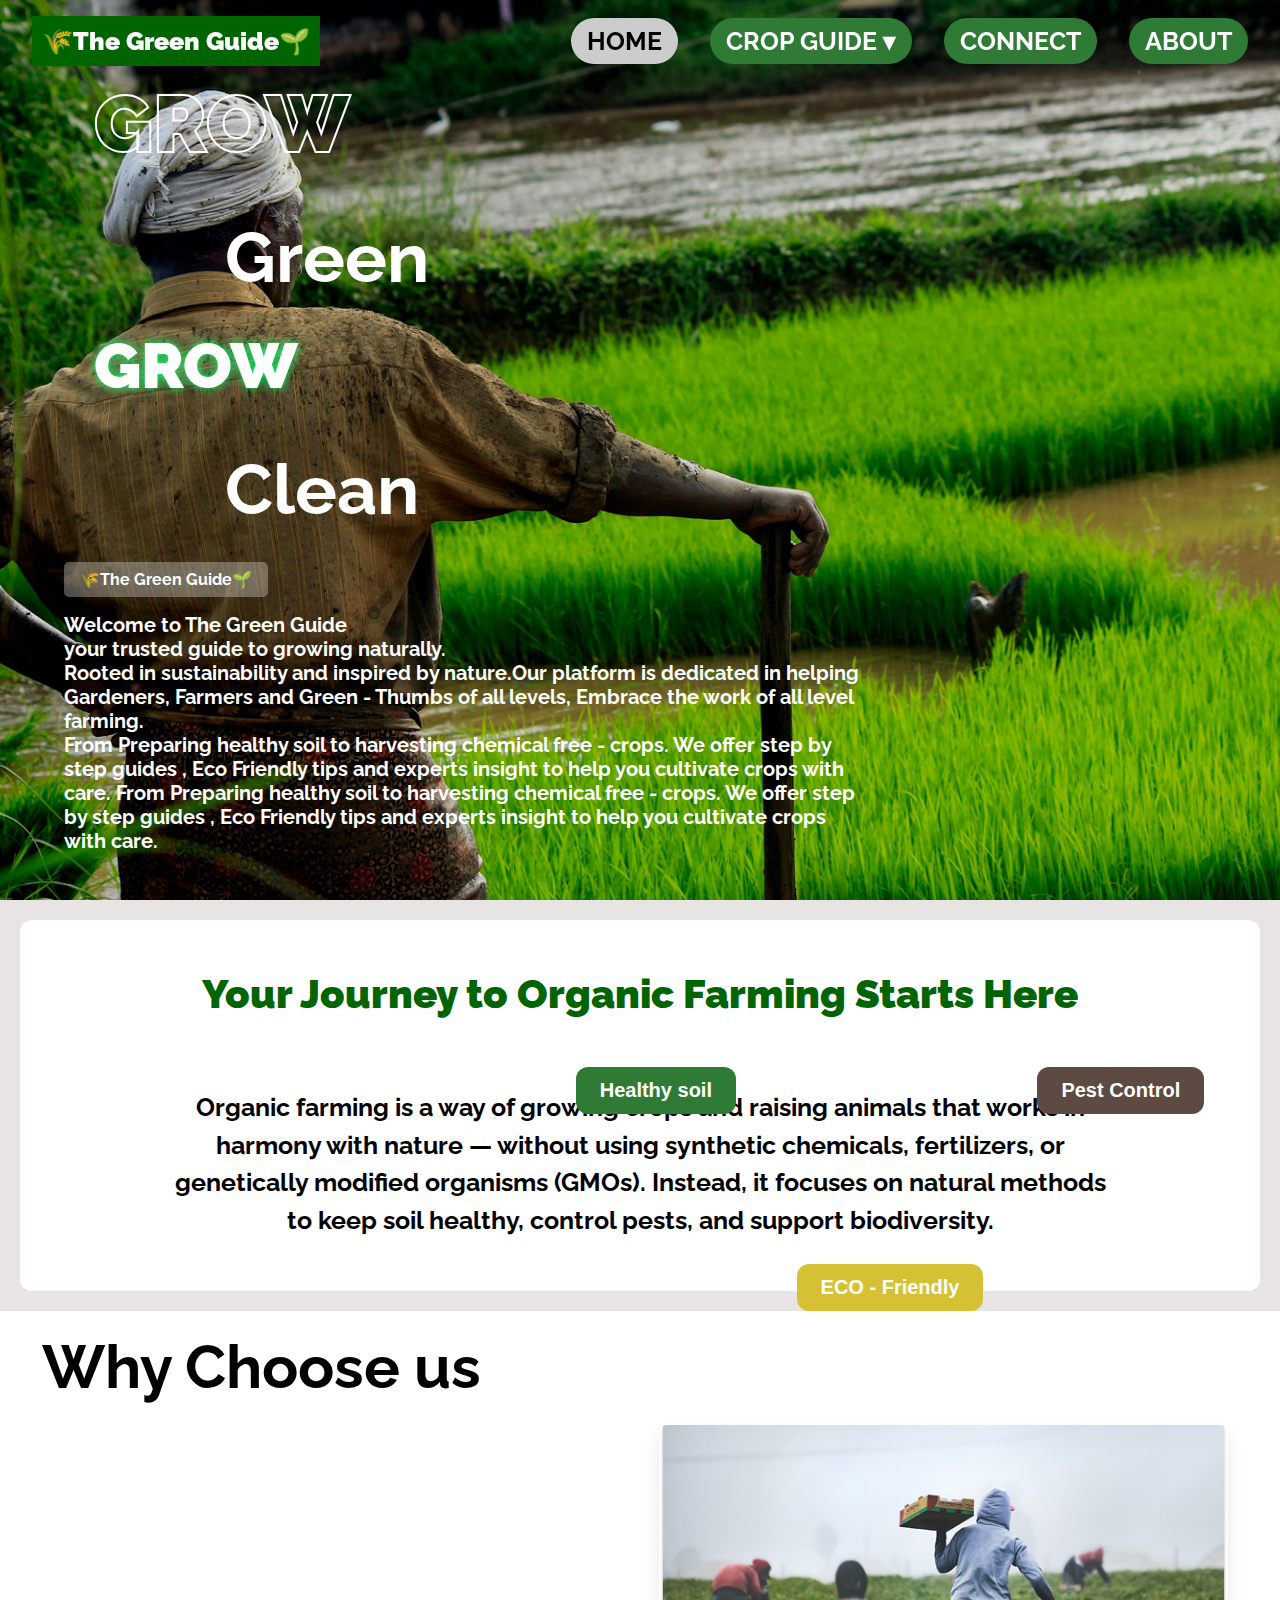
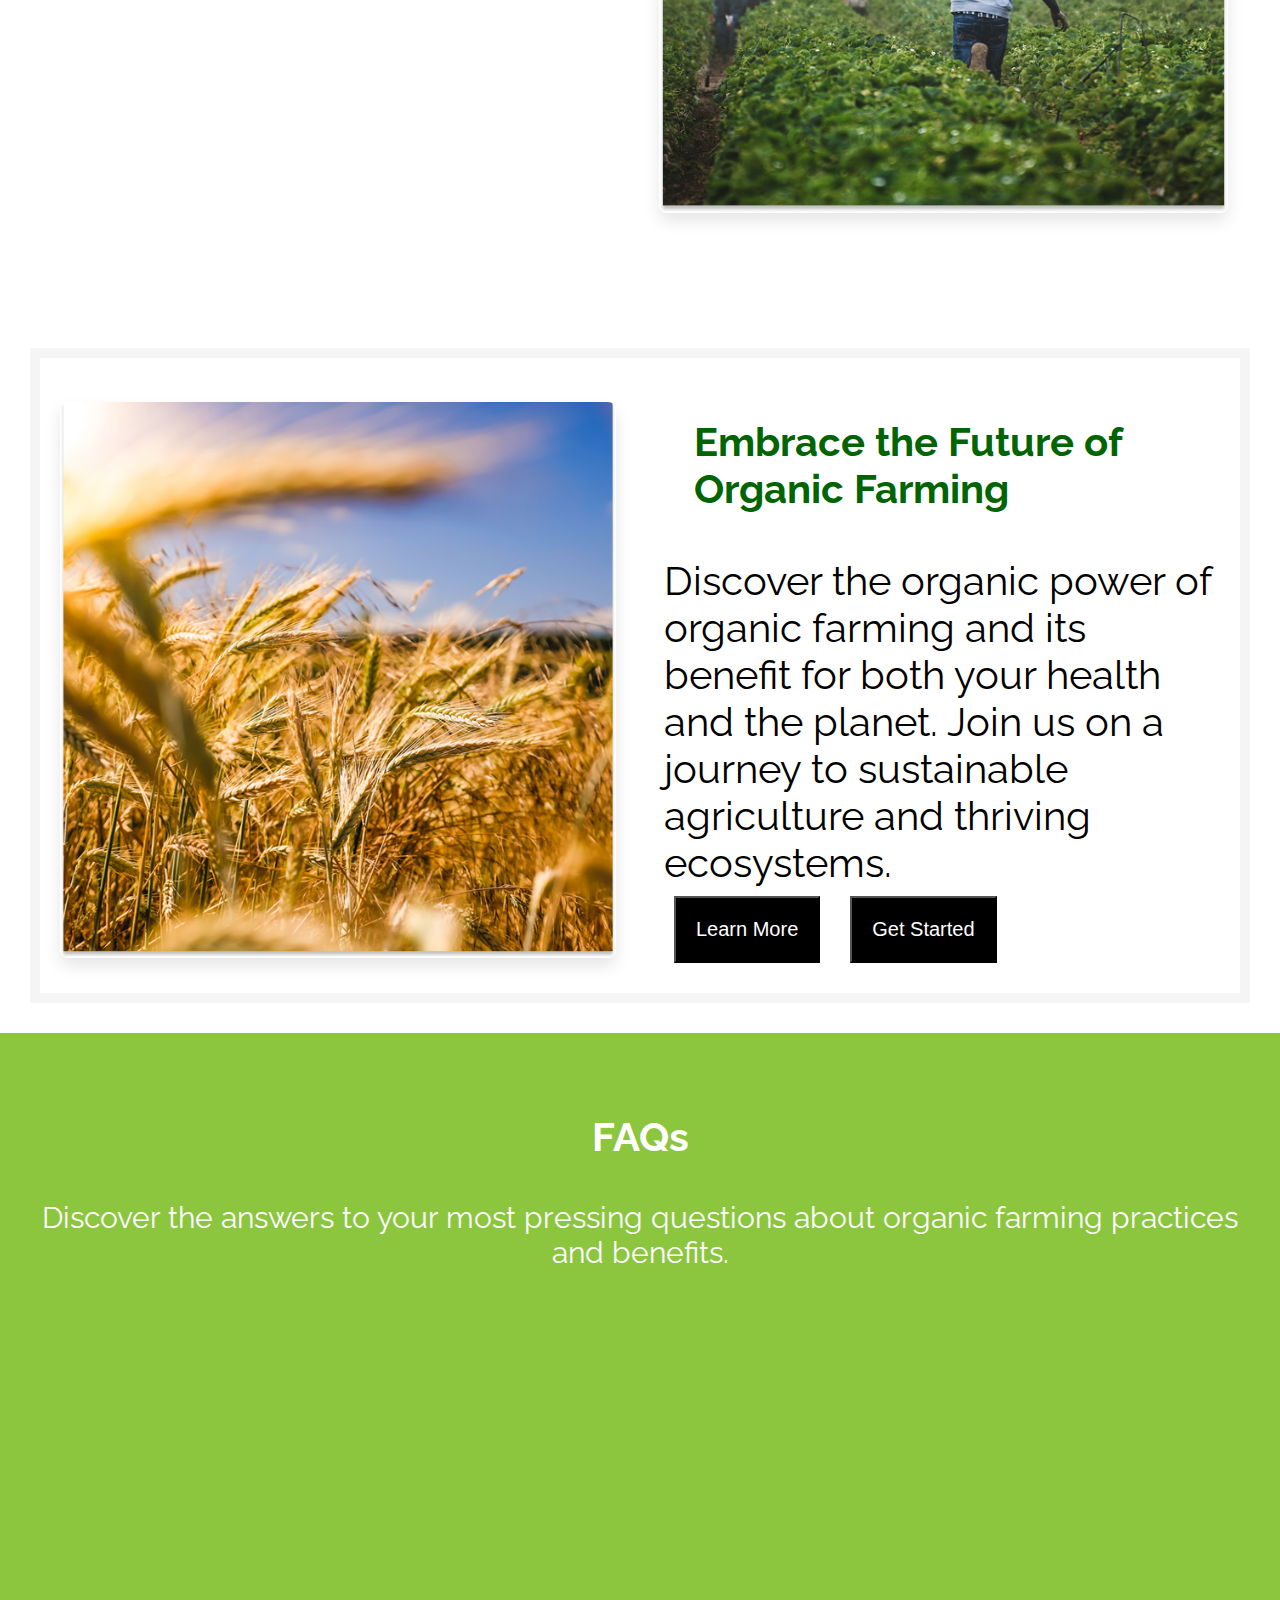
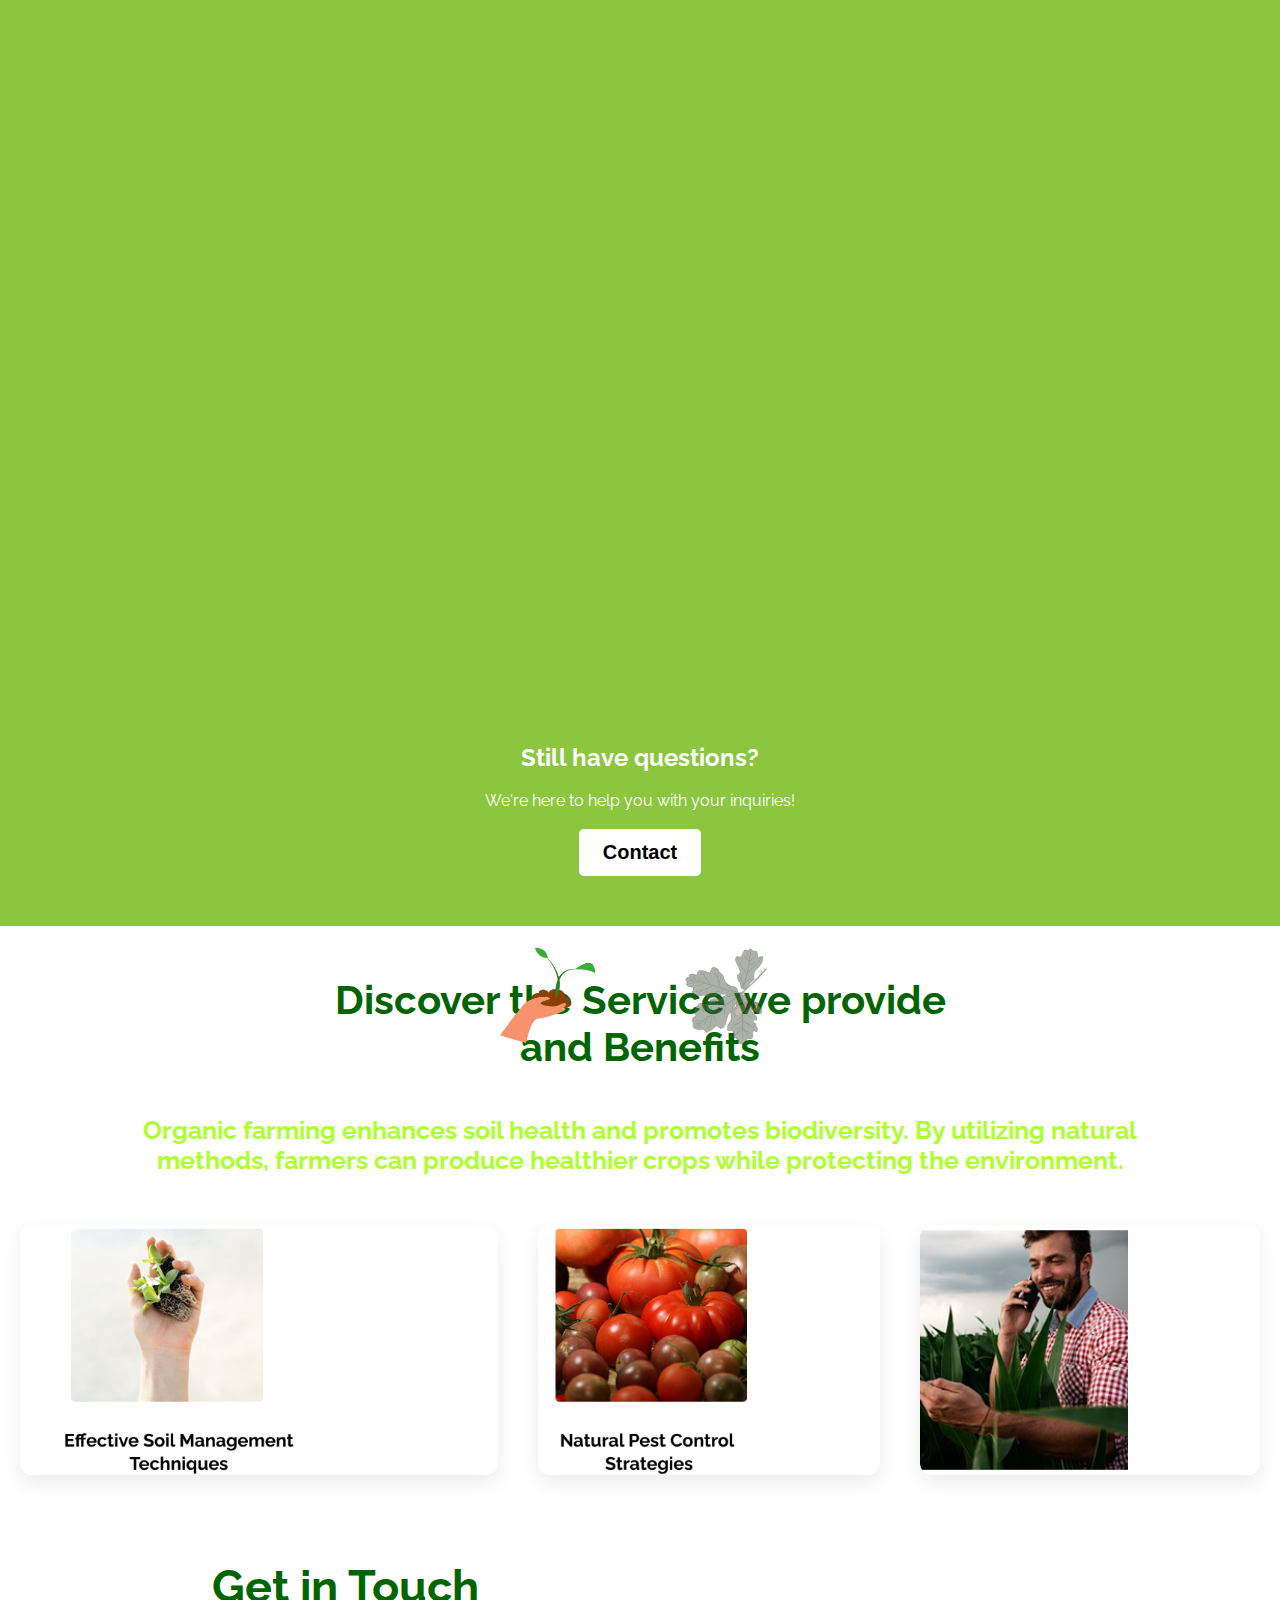
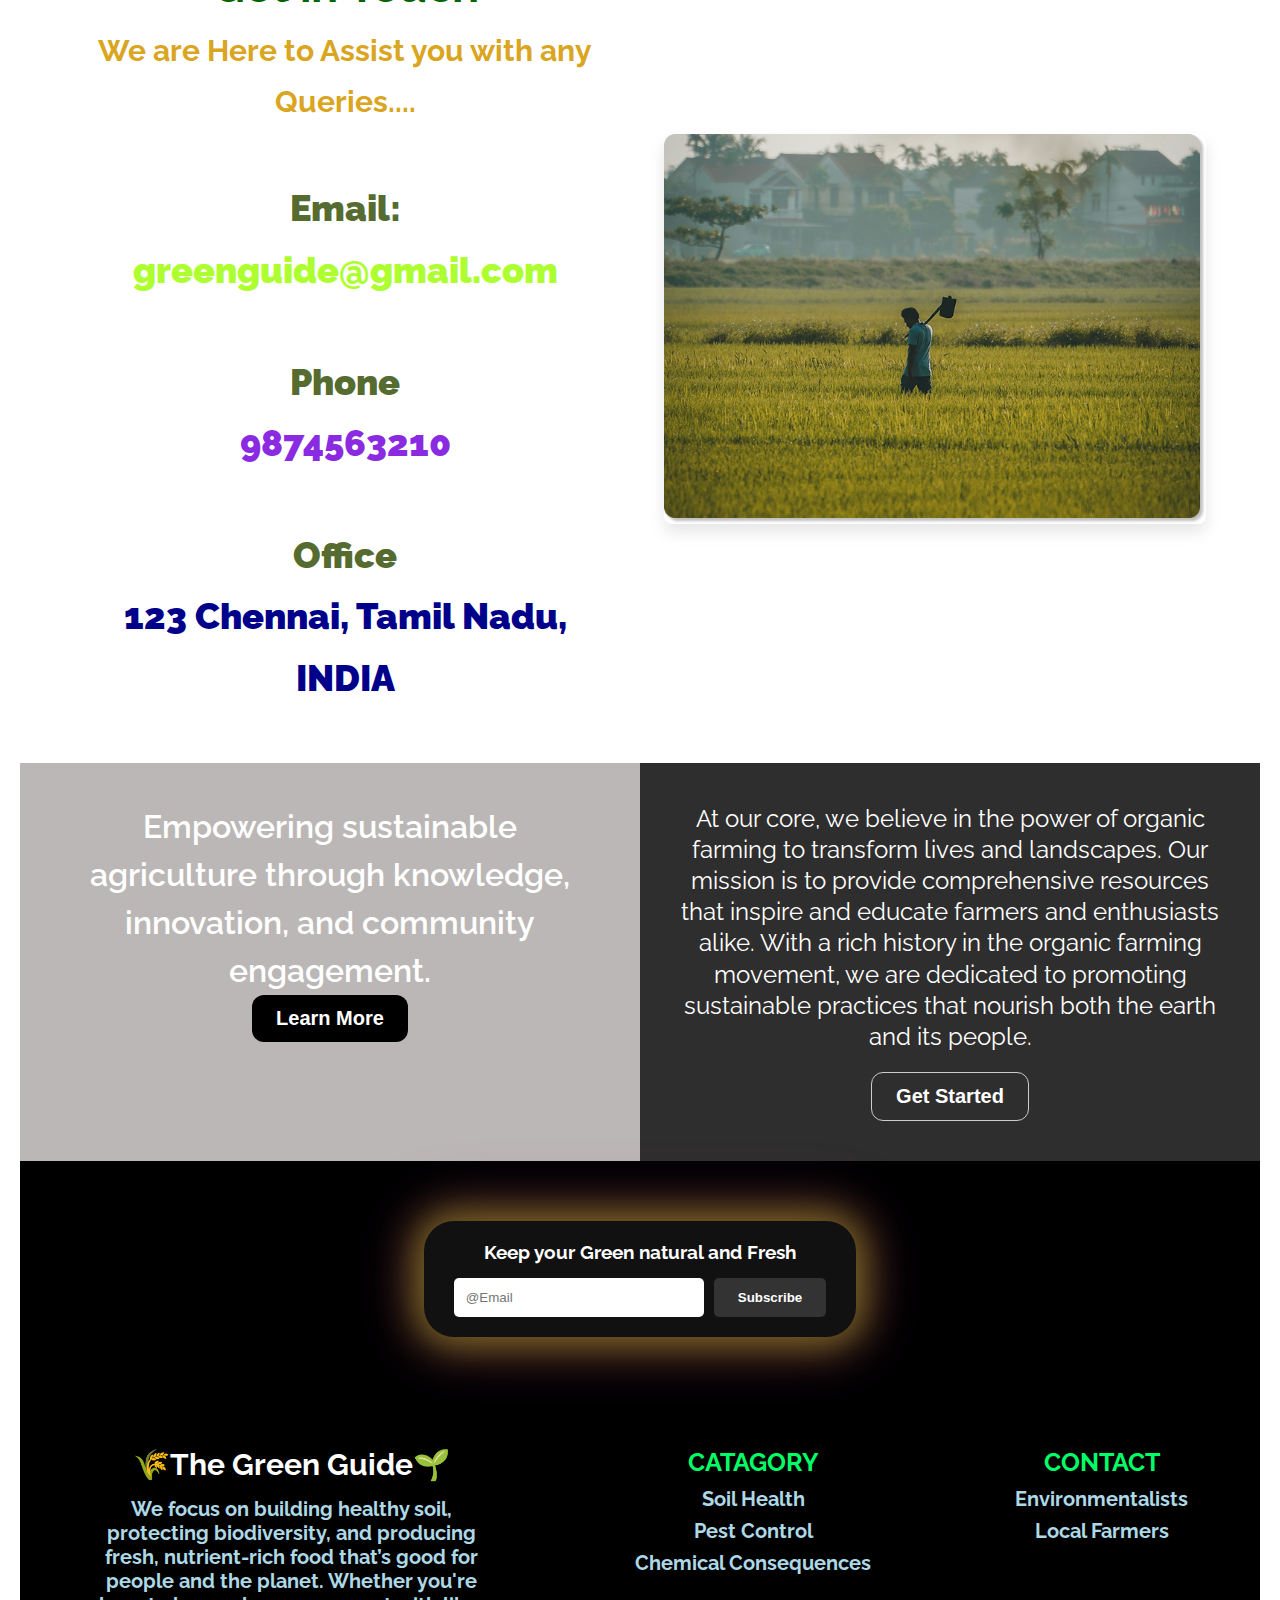
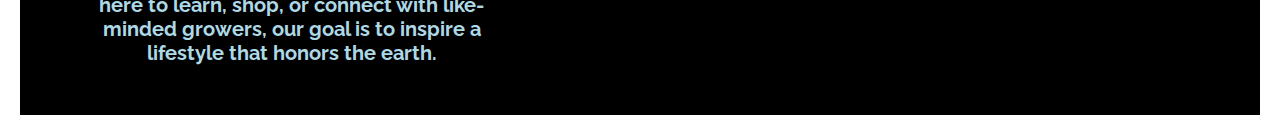
<file: index.html>
<!DOCTYPE html>
<html lang="en">
<head>
  <meta charset="UTF-8" />
  <meta name="viewport" content="width=device-width, initial-scale=1.0"/>
  <title>🌾The Green Guide🌱</title>
  <link rel="stylesheet" href="style.css" />
  <link href="https://fonts.googleapis.com/css2?family=Raleway:wght@400;600;700;900&display=swap" rel="stylesheet">

</head>
<body>
    
  <header class="navbar">
    <div class="logo"><a href="index.html" style="text-decoration: none;color:white;">🌾The Green Guide🌱</a></div>
    <div class="menu-toggle" onclick="toggleMenu()">☰</div>
    <nav>
      <ul class="nav-links">
        <li><a href="index.html" class="active">HOME</a></li>
        <li class="dropdown">
          <a href="#">CROP GUIDE &#9662;</a>
          <ul class="dropdown-menu">
            <li>
              <a href="soilhealth.html">
                <img src="Image/12 (31).png" alt="Soil Health">
                Soil Health
              </a>
            </li>
            <li>
              <a href="pestcontrol.html">
                <img src="Image/12 (32).png" alt="Pest Control">
                Pest Control
              </a>
            </li>
            <li>
              <a href="chemical.html">
                <img src="Image/12 (33).png" alt="Chemical Consequences">
                Chemical Consequences
              </a>
            </li>
            
          </ul>
        </li>
        <li><a href="contact1.html">CONNECT</a></li>
        <li><a href="about.html">ABOUT</a></li>
      </ul>
    </nav>
    <script>
      document.addEventListener('DOMContentLoaded', () => {
        const dropdowns = document.querySelectorAll('.dropdown');
    
        dropdowns.forEach(dropdown => {
          dropdown.addEventListener('click', function (e) {
            e.stopPropagation();
            document.querySelectorAll('.dropdown').forEach(el => {
              if (el !== dropdown) el.classList.remove('active');
            });
            dropdown.classList.toggle('active');
          });
        });
    
        // Close dropdown when clicking outside
        window.addEventListener('click', () => {
          document.querySelectorAll('.dropdown').forEach(el => el.classList.remove('active'));
        });
      });
    </script>
    
  </header>
  
  
  <section class="hero">
    <div class="hero-overlay">
      <h1 class="grow-outline">GROW</h1>
        <p class="green-text">Green</p>
      <h1 class="grow-filled">GROW</h1>
      <p class="clean-text">Clean</p>

      <div class="tagline-button"><a href="index.html" style="text-decoration: none;color:white;">🌾The Green Guide🌱</a></div>
      <p class="tagline">Welcome to The Green Guide<br>your trusted guide to growing naturally.<br>
        Rooted in sustainability and inspired by nature.Our platform is dedicated in helping Gardeners, Farmers and Green - Thumbs of all levels, Embrace the work of all level farming.<br>
        From Preparing healthy soil to harvesting chemical free - crops. We offer step by step guides , Eco Friendly tips and experts insight to help you cultivate crops with care.
      From Preparing healthy soil to harvesting chemical free - crops. We offer step by step guides , Eco Friendly tips and experts insight to help you cultivate crops with care.</p>
    </div>

    <div class="hero-images">
      <img src="Image/12 (12).png" alt="Farming Image 1">
      <img src="Image/12 (42).png" alt="Farming Image 2">
    </div>
  </section>
    <script>
  const options = {
    threshold: 0.5
  };

  const observer = new IntersectionObserver((entries, obs) => {
    entries.forEach(entry => {
      if (entry.isIntersecting) {
        entry.target.classList.add('animate');
        obs.unobserve(entry.target); // Animate once
      }
    });
  }, options);

  const targets = document.querySelectorAll('.grow-outline, .grow-filled');
  targets.forEach(el => observer.observe(el));
</script>
<section class="organic-section">
    <div class="organic-content">
      <h1>Your Journey to Organic Farming Starts Here</h1>
      <h4>What is Organic Farming :</h4>
      <p>
        Organic farming is a way of growing crops and raising animals that works in harmony with nature —
        without using synthetic chemicals, fertilizers, or genetically modified organisms (GMOs). Instead, it
        focuses on natural methods to keep soil healthy, control pests, and support biodiversity.
      </p>
  
      <div class="organic-buttons">
        <button class="btn green"><a href="soilhealth.html" style="text-decoration: none; color: white;">Healthy soil</a></button>
        <button class="btn brown"><a href="chemical.html" style="text-decoration: none;color: white;">Pest Control</a></button>
        <button class="btn yellow"><a href="pestcontrol.html" style="text-decoration: none;color: white;">ECO - Friendly</a></button>
      </div>
    </div>
</section>

<section class="choose-us">
    <div class="choose-left">
      <h2>Why Choose us</h2>
      <ul class="choose-list">
        <li>
          <img src="Image/12 (18).png" alt="Step icon" />
          <span><h3>Easy step by step guidance</h3></span>
        </li>
        <li>
          <img src="Image/12 (19).png" alt="Organic icon" />
          <span><h3>100% organic and eco-conscious methods</h3></span>
        </li>
        <li>
          <img src="Image/12 (20).png" alt="Tips icon" />
          <span><h3>Community-driven tips and stories</h3></span>
        </li>
        <li>
          <img src="Image/12 (21).png" alt="Science icon" />
          <span><h3>Resources rooted in science and sustainability</h3></span>
        </li>
        <li>
          <img src="Image/12 (22).png" alt="Nature icon" />
          <span><h3>A deep love for nature and clean living</h3></span>
        </li>
      </ul>
    </div>
    <div class="choose-right">
      <img src="Image/12 (28).png" alt="Farmers in the field" />
    </div>
  </section>
  <section class="future">
    <div class="future-left">
        <img src="Image/12 (29).png" alt="Paddy in the field"/>
    </div>
    <div class="future-right">
        <h1>Embrace the Future of Organic Farming</h1>
        <p>
            Discover the organic power of organic farming and its benefit for both your health and the planet. Join us on a journey to sustainable agriculture and thriving ecosystems.
        </p>
        <div class="future-btn">
            <span><button>Learn More</button> 
            <button>Get Started</button></span>
        </div>
    </div>
  </section>   
  <section class="faq-section">
 
    <h1>FAQs</h1>
    <p class="subtitle">Discover the answers to your most pressing questions about organic farming practices and benefits.</p>

    <div class="faq-card fade-in">
      <h2>What is organic farming?</h2>
      <p>Organic farming is an agricultural method that emphasizes natural processes and sustainability. It avoids synthetic fertilizers and pesticides, focusing instead on crop rotation, composting, and biological pest control. This approach not only nurtures the soil but also promotes biodiversity.</p>
    </div>

    <div class="faq-card fade-in">
      <h2>What are the benefits?</h2>
      <p>Organic farming enhances soil health, leading to better crop yields over time. It also reduces chemical runoff, protecting nearby water sources and ecosystems. Additionally, organic products are often perceived as healthier and more environmentally friendly by consumers.</p>
    </div>

    <div class="faq-card fade-in">
      <h2>Is it more expensive?</h2>
      <p>While organic products can be pricier due to more labor-intensive practices, many consumers are willing to pay a premium for quality. The long-term environmental benefits and health advantages can outweigh initial costs. Additionally, local organic farms often offer competitive pricing.</p>
    </div>

    <div class="faq-card fade-in">
      <h2>How can I start?</h2>
      <p>Starting with organic farming requires research and planning. Begin by assessing your land and choosing suitable crops that thrive in your climate. Consider joining local organic farming groups for support and resources.</p>
    </div>

    <div class="faq-card fade-in">
      <h2>What about pest control?</h2>
      <p>Organic pest control relies on natural methods such as beneficial insects, crop rotation, and organic pesticides. These techniques help manage pests without harming the environment. Educating yourself on pest identification and management is crucial for success.</p>
    </div>

    <div class="footer-contact fade-in">
      <h2>Still have questions?</h2>
      <br>
      <p>We're here to help you with your inquiries!</p>
      <br>
      <button><a href="contact1.html" style="text-decoration: none;color:black; font-size: 20px;">Contact</a></button>
    </div>
    <img src="Image/12 (2).png" class="falling-leaf" style="left: 10%; animation-delay: 0s;">
    <img src="Image/12 (24).png" class="falling-leaf" style="left: 20%; animation-delay: 2s;">
    <img src="Image/12 (2).png" class="falling-leaf" style="left: 30%; animation-delay: 4s;">
    <img src="Image/12 (2).png" class="falling-leaf" style="left: 40%; animation-delay: 0s;">
    <img src="Image/12 (24).png" class="falling-leaf" style="left: 50%; animation-delay: 2s;">
    <img src="Image/12 (2).png" class="falling-leaf" style="left: 60%; animation-delay: 4s;">
    <img src="Image/12 (2).png" class="falling-leaf" style="left: 70%; animation-delay: 0s;">
    <img src="Image/12 (24).png" class="falling-leaf" style="left: 80%; animation-delay: 2s;">
    <img src="Image/12 (2).png" class="falling-leaf" style="left: 90%; animation-delay: 4s;">
  </section>
  <script>
    
document.addEventListener('DOMContentLoaded', () => {
  const faders = document.querySelectorAll('.fade-in');
  const fadeInObserver = new IntersectionObserver(entries => {
    entries.forEach(entry => {
      if (entry.isIntersecting) {
        entry.target.classList.add('appear');
        fadeInObserver.unobserve(entry.target);
      }
    });
  }, { threshold: 0.2 });

  faders.forEach(fader => fadeInObserver.observe(fader));
});

  </script>
<section class="services-section">
  <img src="Image/12 (23).png" alt="Leaf Decoration Left" class="leaf left">
  <img src="Image/12 (24).png" alt="Leaf Decoration Right" class="leaf right">

  <div class="content-center">
    <h1>Discover the Service we provide<br>and Benefits</h1>
    <p class="description">
      Organic farming enhances soil health and promotes biodiversity. By utilizing natural methods, 
      farmers can produce healthier crops while protecting the environment.
    </p>
  </div>
  <div class="service-cards">
    <div class="card">
      <div class="image-container">
        <img src="Image/12 (10).png" alt="Soil Management">
        <div class="overlay">
          <p>Improve soil fertility and reduce erosion with organic techniques.</p>
        </div>
      </div>
      <h3>Effective Soil Management<br>Techniques</h3>
    </div>
  
    <div class="card">
      <div class="image-container">
        <img src="Image/12 (11).png" alt="Pest Control">
        <div class="overlay">
          <p>Organic pest control methods reduce chemical exposure.</p>
        </div>
      </div>
      <h3>Natural Pest Control<br>Strategies</h3>
    </div>
  
    <div class="card">
      <div class="image-container">
        <img src="Image/12 (30).png" alt="Crop Rotation">
        <div class="overlay">
          <p>Crop rotation prevents pests and improves soil structure.</p>
        </div>
      </div>
      <h3>The Importance of Crop<br>Rotation</h3>
    </div>
  </div>
<section class = contact>
  <div class="details">
    <h2 style="color: darkgreen;">Get in Touch</h2>
    <h4 style="color: goldenrod;">We are Here to Assist you with any Queries....</h4>
      <br>
          <h5 style="color:darkolivegreen; font-weight: bolder; font-size: larger;">Email:</h5>
          <p style="color:blueviolet; font-weight: bolder; font-size: larger;"><a href="mailto:greenguide@gmail.com">greenguide@gmail.com</a></p>
       <br>
     
          <h5 style="color:darkolivegreen; font-weight: bolder; font-size: larger;">Phone</h5>
          <p  style="color:blueviolet; font-weight: bolder; font-size: larger;">9874563210</p>
        <br>
       
          <h5 style="color:darkolivegreen; font-weight: bolder; font-size: larger;">Office</h5>
          <p style="color:darkblue; font-weight: bolder; font-size: larger;">123 Chennai, Tamil Nadu, INDIA</p>
  </div>
  <div class="contact-img">
    <img src="Image/12 (26).png">
  </div>
</section>
<section class="split-section">
  <div class="left-box">
    <h2>
      Empowering sustainable agriculture through knowledge,<br>
      innovation, and community engagement.
    </h2>
    <button class="btn dark">Learn More</button>
  </div>
  <div class="right-box">
    <p>
      At our core, we believe in the power of organic farming to transform lives and landscapes. 
      Our mission is to provide comprehensive resources that inspire and educate farmers and 
      enthusiasts alike. With a rich history in the organic farming movement, we are dedicated 
      to promoting sustainable practices that nourish both the earth and its people.
    </p>
    <button class="btn light">Get Started</button>
  </div>
</section>

<!-- Subscription Section -->
<section class="subscribe-section">
  <div class="subscribe-box">
    <p class="subscribe-text">Keep your Green natural and Fresh</p>
    <div class="subscribe-form">
      <input type="email" placeholder="@Email">
      <button>Subscribe</button>
    </div>
  </div>
</section>
<script>
  function toggleMenu() {
    const navLinks = document.querySelector('.nav-links');
    navLinks.classList.toggle('active');
  }
</script>

<!-- Footer Section -->
<footer class="footer">
  <div class="footer-column">
    <h3 class="footer-title"><a href="index.html" style="text-decoration: none;color:white;">🌾The Green Guide🌱</a></h3>
    <p>
      We focus on building healthy soil, protecting biodiversity, and producing fresh, nutrient-rich food 
      that’s good for people and the planet. Whether you're here to learn, shop, or connect with like-minded 
      growers, our goal is to inspire a lifestyle that honors the earth.
    </p>
  </div>

  <div class="footer-column">
    <h4>CATAGORY</h4>
    <ul>
      <li><a href="soilhealth.html">Soil Health</a></li>
      <li><a href="pestcontrol.html">Pest Control</a></li>
      <li><a href="chemical.html">Chemical Consequences</a></li>
    </ul>
  </div>

  <div class="footer-column">
    <h4>CONTACT</h4>
    <ul>
      <li><a href="about.html">Environmentalists</a></li>
      <li>Local Farmers</li>
    </ul>
  </div>
</footer>
</body>
</html>
</file>
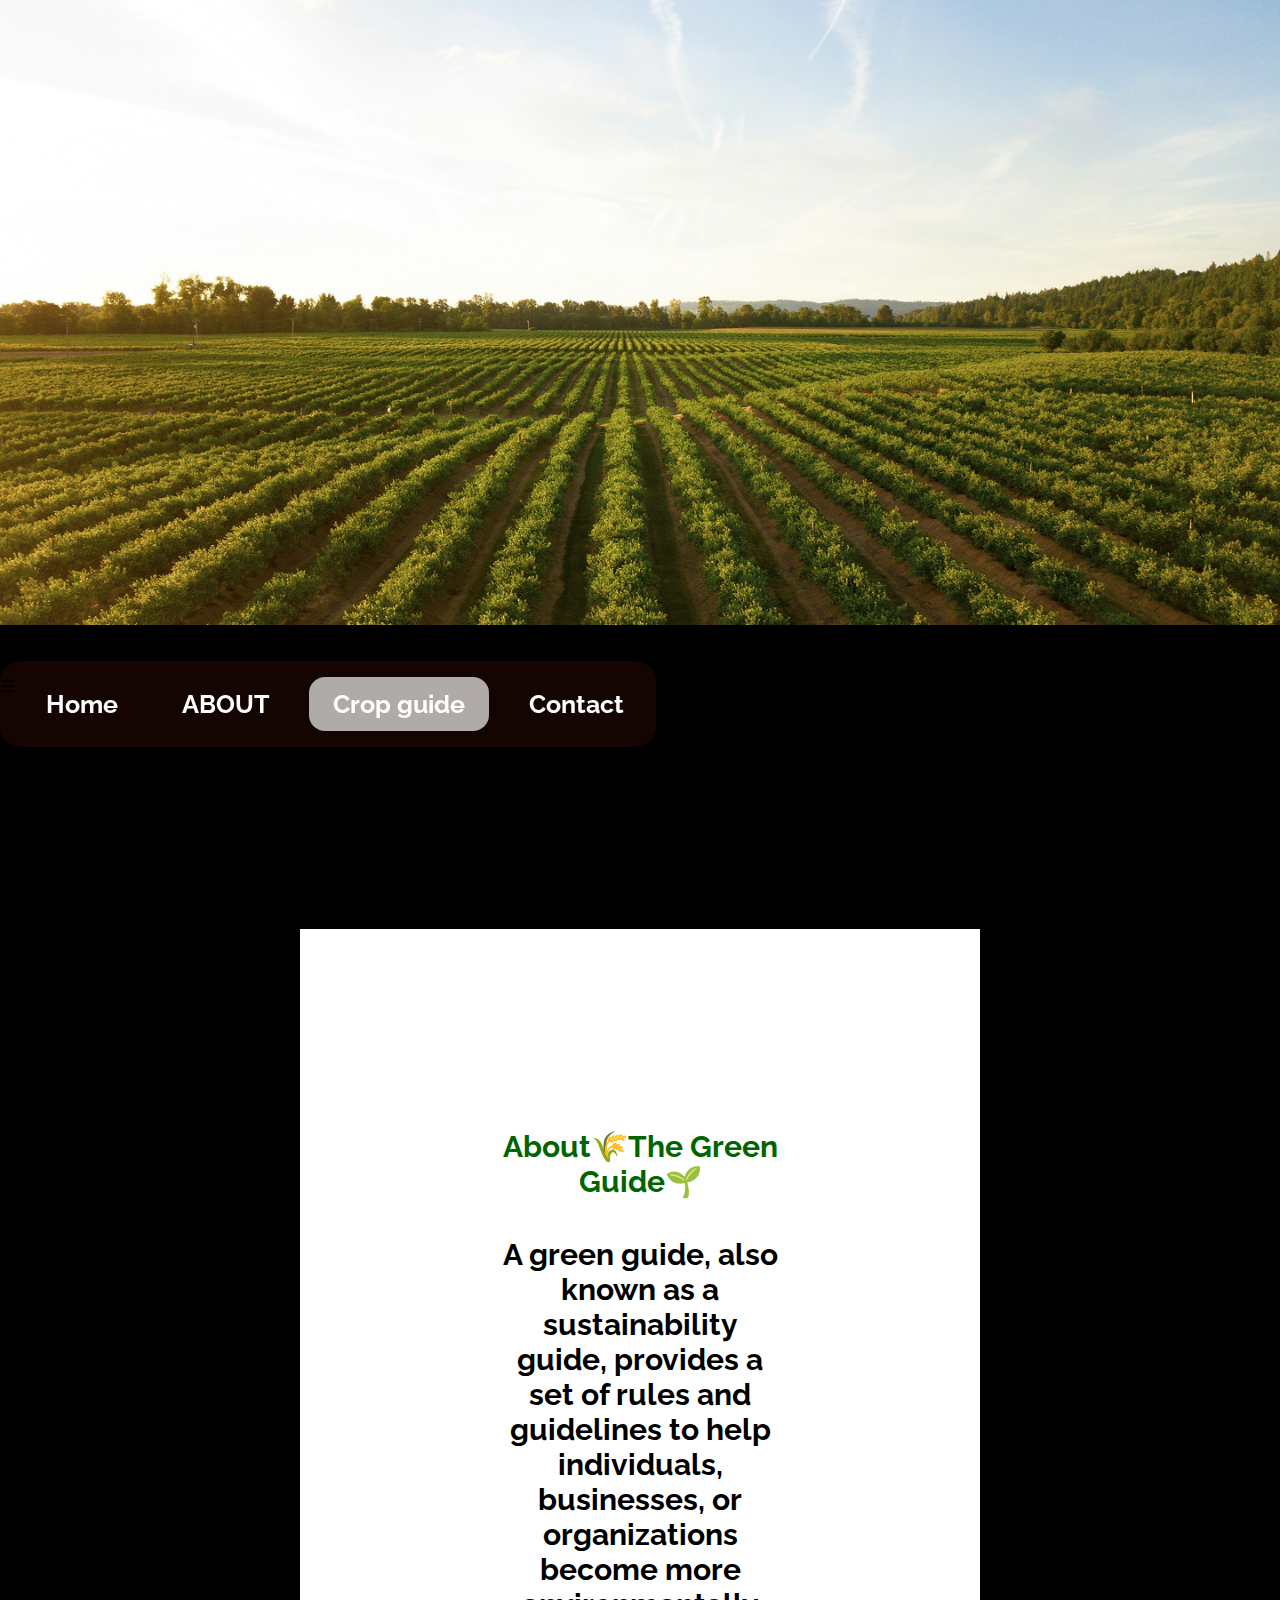
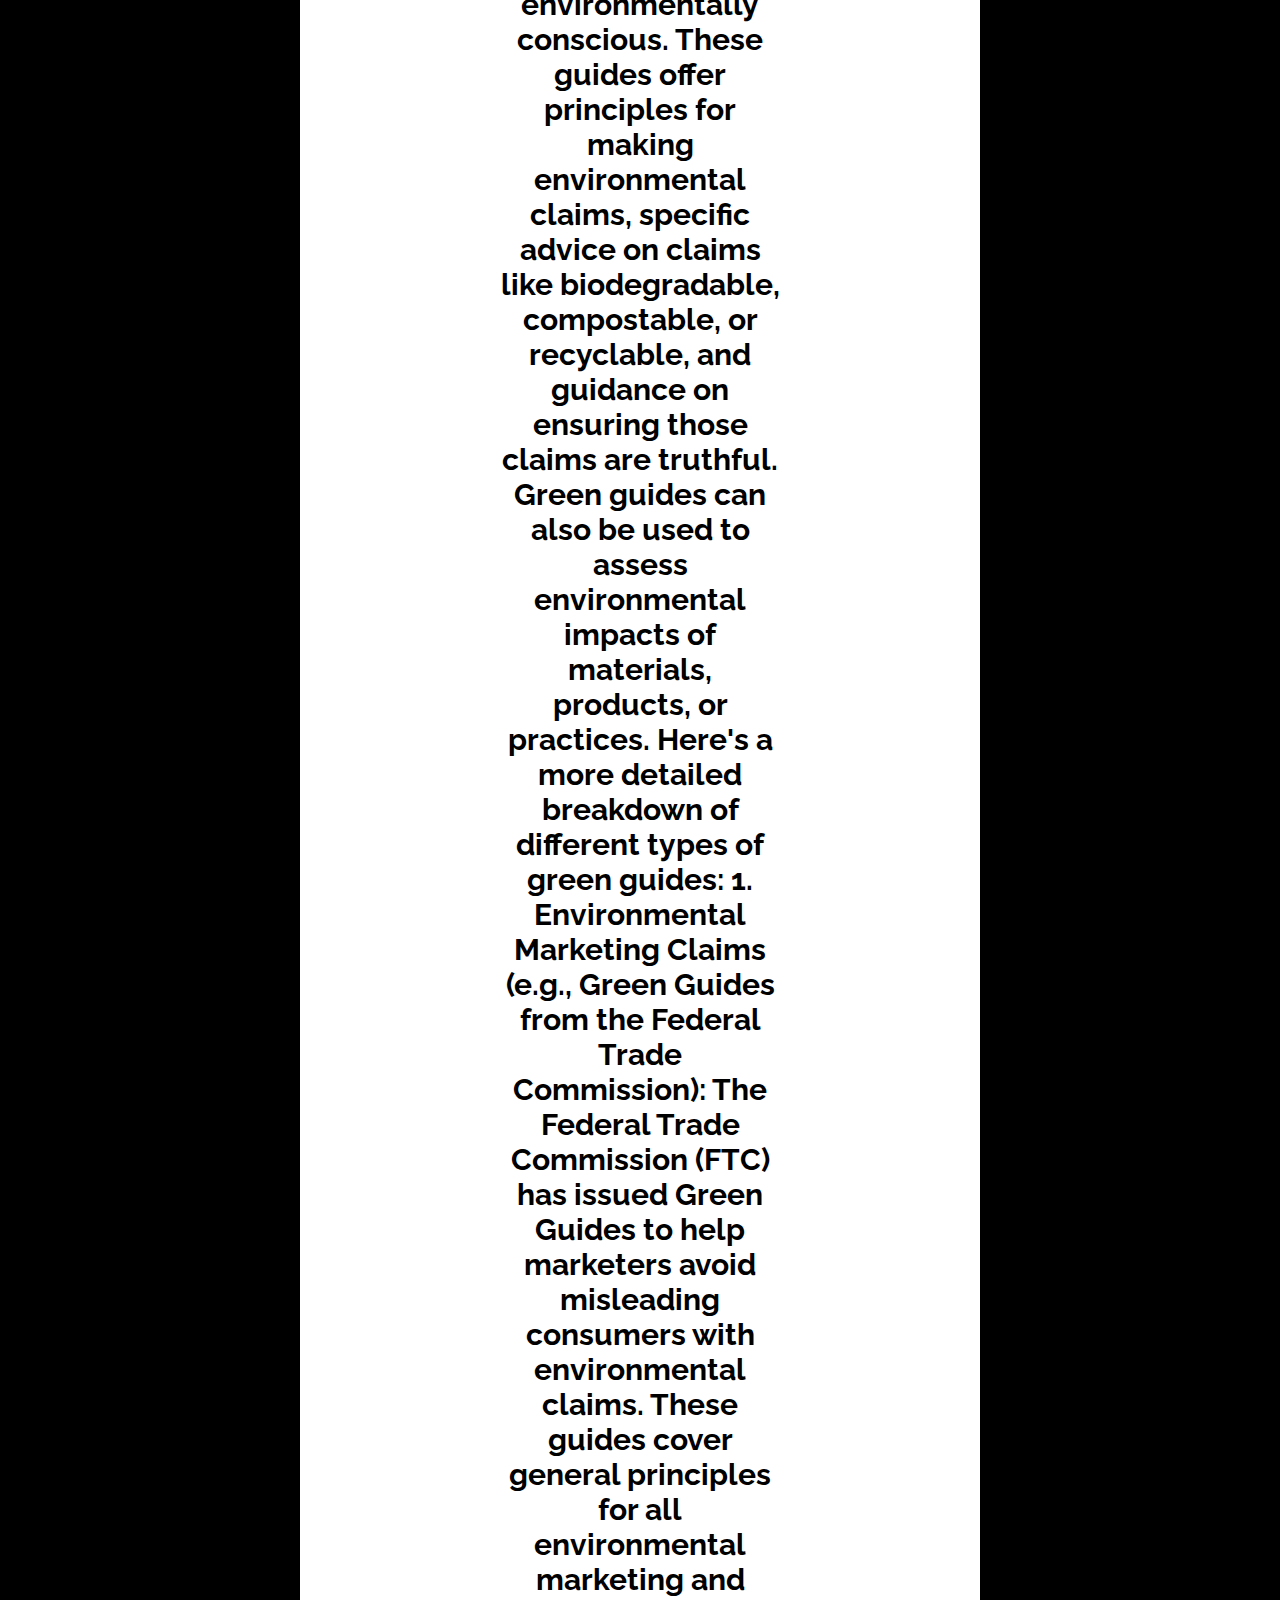
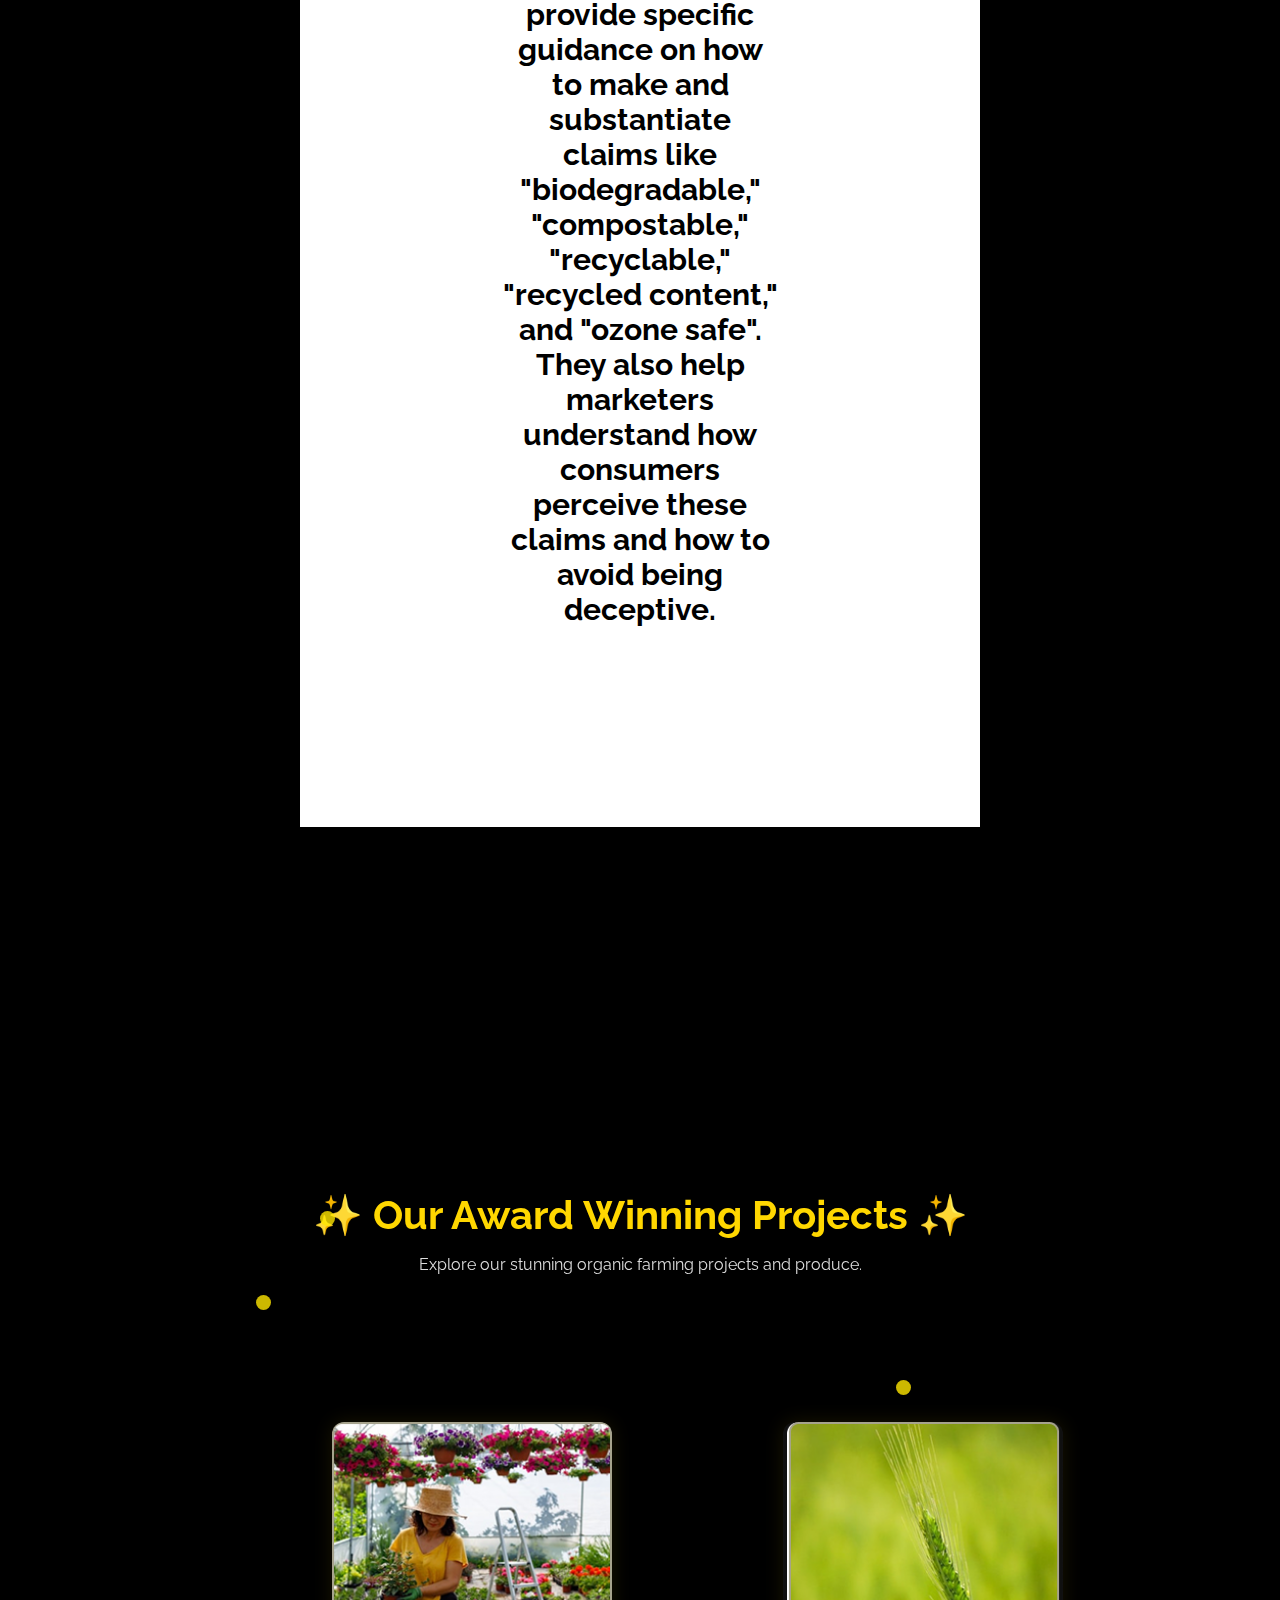
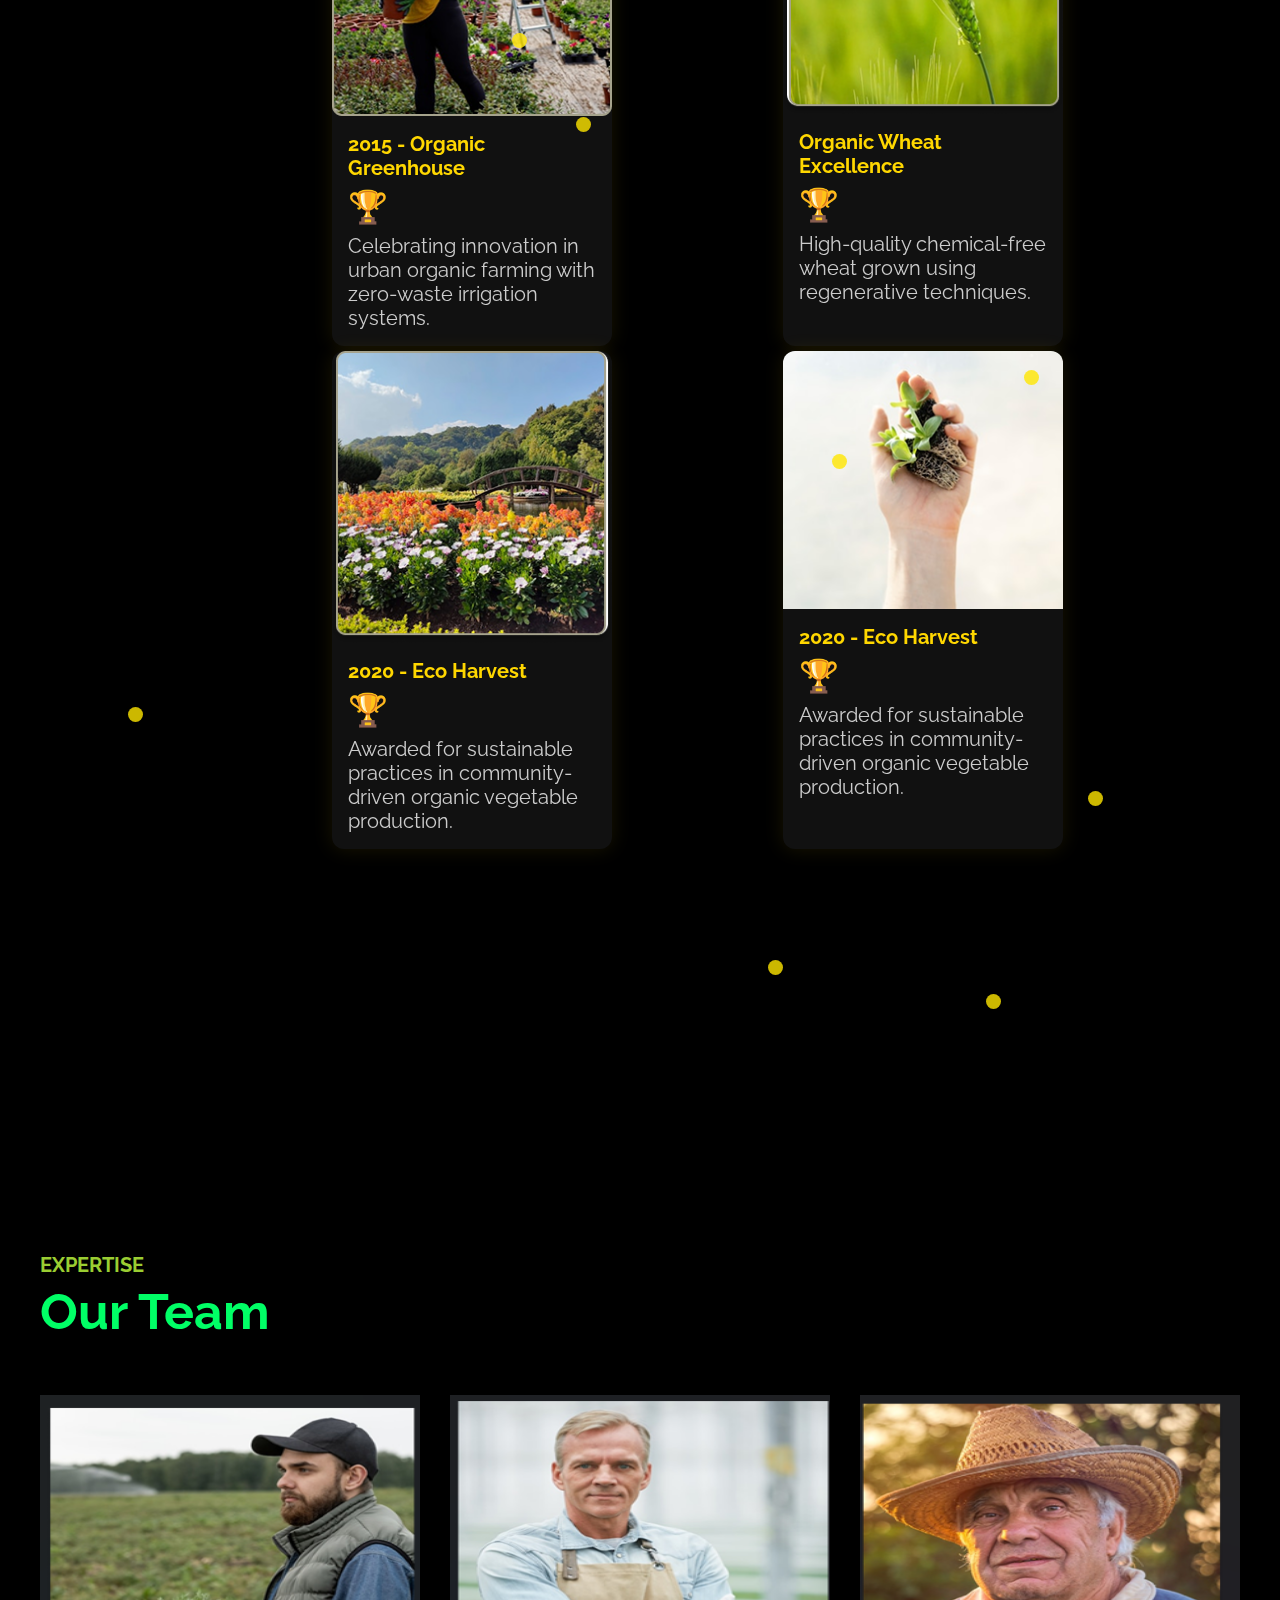
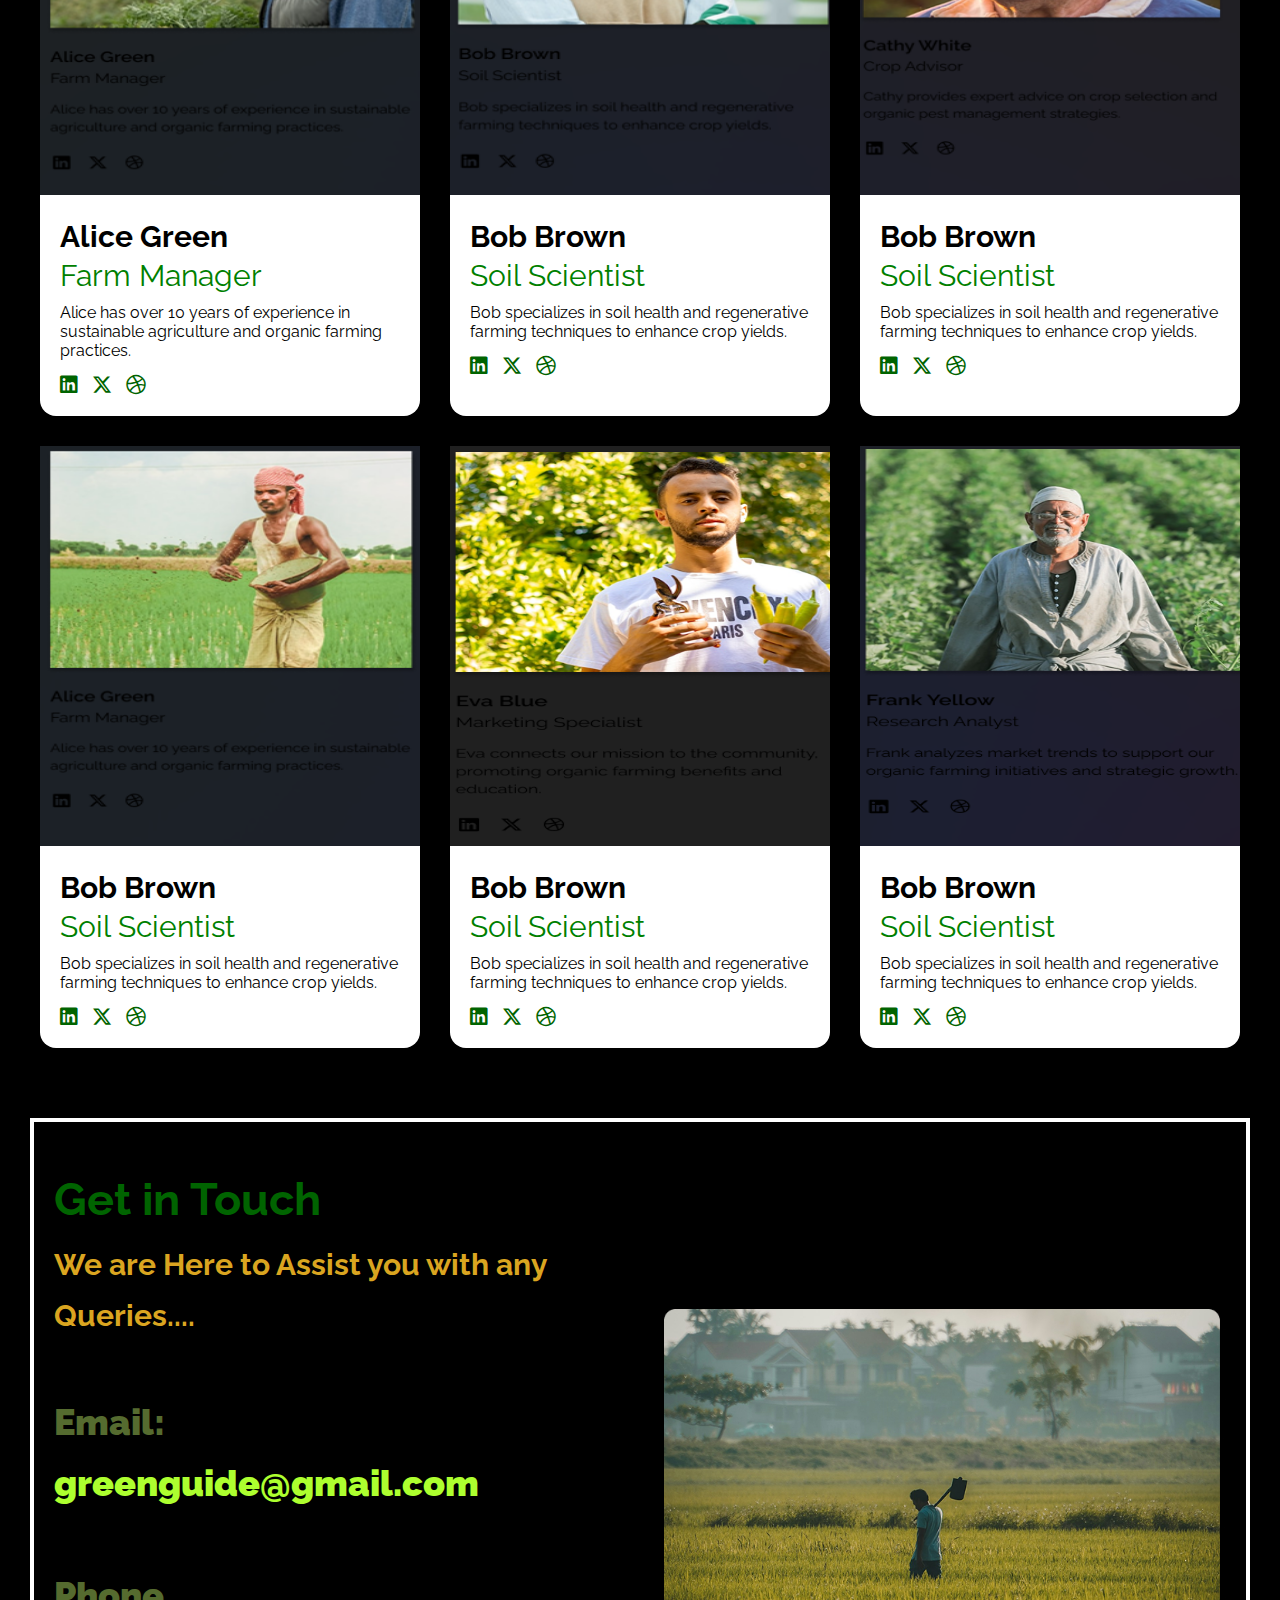
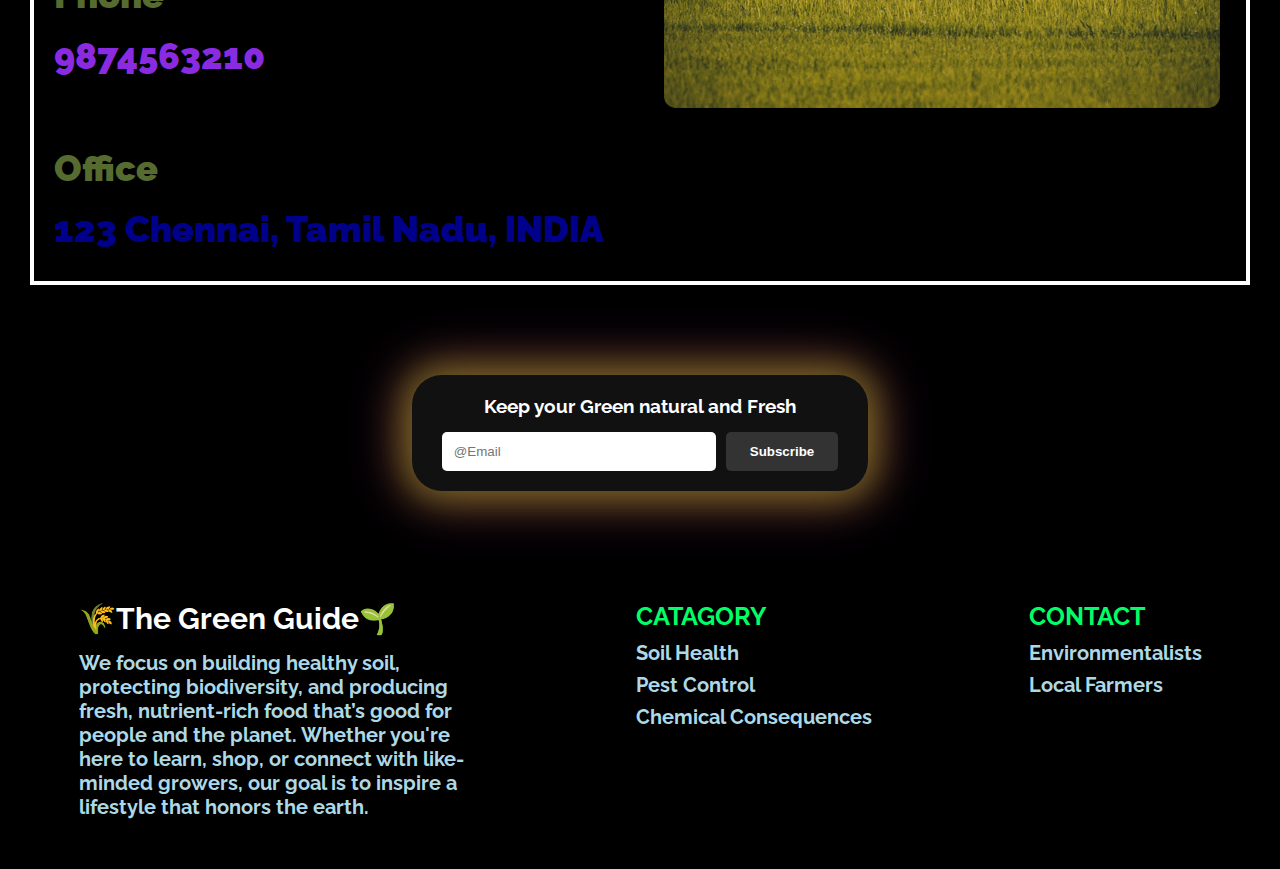
<file: about.html>
<!DOCTYPE html>
<html lang="en">
<head>
    <meta charset="UTF-8">
    <meta name="viewport" content="width=device-width, initial-scale=1.0">
    <link rel="stylesheet" href="about.css" />
    <link href="https://fonts.googleapis.com/css2?family=Raleway:wght@400;600;700;900&display=swap" rel="stylesheet">
    <link rel="stylesheet" href="https://cdnjs.cloudflare.com/ajax/libs/font-awesome/6.5.0/css/all.min.css">

    <title>About Environmentalists</title>
</head>
<body>
    <script>
        const toggleButton = document.querySelector('.menu-toggle');
        const menuLinks = document.querySelector('.menu-links');
      
        toggleButton.addEventListener('click', () => {
          menuLinks.classList.toggle('active');
        });
      </script>
    <section class="hero">
        <img src="Image/12 (45).png" width="100%">
    </section>
    <nav>
      <div class="menu-toggle" onclick="toggleMenu()">☰</div>
        <a href="index.html">Home</a>
        <a href="about.html">ABOUT</a>
        <a href="#" class="inactive-button">Crop guide</a>
        <a href="contact1.html">Contact</a>
      </nav>
      <section class = text>
        <h1>About<a href="index.html" style="text-decoration: none;color:darkgreen;">🌾The Green Guide🌱</a></h1>
        <br>
        <br>
        <h5>A green guide, also known as a sustainability guide, provides a set of rules and guidelines to help individuals, businesses, or organizations become more environmentally conscious. These guides offer principles for making environmental claims, specific advice on claims like biodegradable, compostable, or recyclable, and guidance on ensuring those claims are truthful. Green guides can also be used to assess environmental impacts of materials, products, or practices. 
            Here's a more detailed breakdown of different types of green guides:
            1. Environmental Marketing Claims (e.g., Green Guides from the Federal Trade Commission):
            The Federal Trade Commission (FTC) has issued Green Guides to help marketers avoid misleading consumers with environmental claims. 
            These guides cover general principles for all environmental marketing and provide specific guidance on how to make and substantiate claims like "biodegradable," "compostable," "recyclable," "recycled content," and "ozone safe". 
            They also help marketers understand how consumers perceive these claims and how to avoid being deceptive. </h5>

      </section>
    
      <section class="section">
        <h2>✨ Our Award Winning Projects ✨</h2>
        <p>Explore our stunning organic farming projects and produce.</p>
        <div class="stars">
            <span class="star" style="top: 10%; left: 20%;"></span>
            <span class="star" style="top: 15%; left: 70%;"></span>
            <span class="star" style="top: 30%; left: 40%;"></span>
            <span class="star" style="top: 50%; left: 80%;"></span>
            <span class="star" style="top: 70%; left: 10%;"></span>
            <span class="star" style="top: 85%; left: 60%;"></span>
            <span class="star" style="top: 5%; left: 25%;"></span>
            <span class="star" style="top: 35%; left: 45%;"></span>
            <span class="star" style="top: 55%; left: 65%;"></span>
            <span class="star" style="top: 75%; left: 85%;"></span>
            <span class="star" style="top: 95%; left: 100%;"></span>
            <span class="star" style="top: 87%; left: 77%;"></span>
          </div>
        <div class="grid">
          <div class="card">
            <img src="Image/12 (12).png" alt="Award 1" />
            <div class="card-text">
              <h4>2015 - Organic Greenhouse</h4>
              <div class="award-icon">🏆</div>
              <p>Celebrating innovation in urban organic farming with zero-waste irrigation systems.</p>
            </div>
          </div>
    
          <div class="card">
            <img src="Image/12 (13).png" alt="Award 2" />
            <div class="card-text">
              <h4>Organic Wheat Excellence</h4>
              <div class="award-icon">🏆</div>
              <p>High-quality chemical-free wheat grown using regenerative techniques.</p>
            </div>
          </div>
    
          <div class="card">
            <img src="Image/12 (14).png" alt="Award 3" />
            <div class="card-text">
              <h4>2020 - Eco Harvest</h4>
              <div class="award-icon">🏆</div>
              <p>Awarded for sustainable practices in community-driven organic vegetable production.</p>
            </div>
          </div>
        <div class="card">
            <img src="Image/12 (60).png" alt="Award 4" />
            <div class="card-text">
              <h4>2020 - Eco Harvest</h4>
              <div class="award-icon">🏆</div>
              <p>Awarded for sustainable practices in community-driven organic vegetable production.</p>
            </div>
          </div>
        </div>
      </section>
      <section class="team-section">
        <div class="container">
          <h5 class="sub-heading">Expertise</h5>
          <h2 class="main-heading">Our Team</h2>
          <p class="description">Meet our dedicated team of organic farming professionals.</p>
    
          <div class="team-grid">
    
            <!-- Team Member Card -->
            <div class="team-card">
              <img src="Image/team1.png" alt="Alice Green">
              <div class="card-content">
                <h3>Alice Green</h3>
                <p class="role">Farm Manager</p>
                <p>Alice has over 10 years of experience in sustainable agriculture and organic farming practices.</p>
                <div class="icons">
                  <i class="fab fa-linkedin"></i>
                  <i class="fab fa-x-twitter"></i>
                  <i class="fab fa-dribbble"></i>
                </div>
              </div>
            </div>
    
            <div class="team-card">
              <img src="Image/team2.png" alt="Bob Brown">
              <div class="card-content">
                <h3>Bob Brown</h3>
                <p class="role">Soil Scientist</p>
                <p>Bob specializes in soil health and regenerative farming techniques to enhance crop yields.</p>
                <div class="icons">
                  <i class="fab fa-linkedin"></i>
                  <i class="fab fa-x-twitter"></i>
                  <i class="fab fa-dribbble"></i>
                </div>
              </div>
            </div>
            <div class="team-card">
                <img src="Image/team3.png" alt="Bob Brown">
                <div class="card-content">
                  <h3>Bob Brown</h3>
                  <p class="role">Soil Scientist</p>
                  <p>Bob specializes in soil health and regenerative farming techniques to enhance crop yields.</p>
                  <div class="icons">
                    <i class="fab fa-linkedin"></i>
                    <i class="fab fa-x-twitter"></i>
                    <i class="fab fa-dribbble"></i>
                  </div>
                </div>
              </div>
              <div class="team-card">
                <img src="Image/team4.png" alt="Bob Brown">
                <div class="card-content">
                  <h3>Bob Brown</h3>
                  <p class="role">Soil Scientist</p>
                  <p>Bob specializes in soil health and regenerative farming techniques to enhance crop yields.</p>
                  <div class="icons">
                    <i class="fab fa-linkedin"></i>
                    <i class="fab fa-x-twitter"></i>
                    <i class="fab fa-dribbble"></i>
                  </div>
                </div>
              </div>
              <div class="team-card">
                <img src="Image/team5.png" alt="Bob Brown">
                <div class="card-content">
                  <h3>Bob Brown</h3>
                  <p class="role">Soil Scientist</p>
                  <p>Bob specializes in soil health and regenerative farming techniques to enhance crop yields.</p>
                  <div class="icons">
                    <i class="fab fa-linkedin"></i>
                    <i class="fab fa-x-twitter"></i>
                    <i class="fab fa-dribbble"></i>
                  </div>
                </div>
              </div>
              <div class="team-card">
                <img src="Image/team6.png" alt="Bob Brown">
                <div class="card-content">
                  <h3>Bob Brown</h3>
                  <p class="role">Soil Scientist</p>
                  <p>Bob specializes in soil health and regenerative farming techniques to enhance crop yields.</p>
                  <div class="icons">
                    <i class="fab fa-linkedin"></i>
                    <i class="fab fa-x-twitter"></i>
                    <i class="fab fa-dribbble"></i>
                  </div>
                </div>
              </div>
    
            
    
          </div>
        </div>
      </section>
       
      <section class = contact>
        <div class="details">
          <h2 style="color: darkgreen;">Get in Touch</h2>
          <h4 style="color: goldenrod;">We are Here to Assist you with any Queries....</h4>
            <br>
                <h5 style="color:darkolivegreen; font-weight: bolder; font-size: larger;">Email:</h5>
                <p style="color:blueviolet; font-weight: bolder; font-size: larger;"><a href="mailto:greenguide@gmail.com">greenguide@gmail.com</a></p>
             <br>
           
                <h5 style="color:darkolivegreen; font-weight: bolder; font-size: larger;">Phone</h5>
                <p  style="color:blueviolet; font-weight: bolder; font-size: larger;">9874563210</p>
              <br>
             
                <h5 style="color:darkolivegreen; font-weight: bolder; font-size: larger;">Office</h5>
                <p style="color:darkblue; font-weight: bolder; font-size: larger;">123 Chennai, Tamil Nadu, INDIA</p>
        </div>
        <div class="contact-img">
          <img src="Image/12 (26).png">
        </div>
      </section>

      
      
      <!-- Subscription Section -->
      <section class="subscribe-section">
        <div class="subscribe-box">
          <p class="subscribe-text">Keep your Green natural and Fresh</p>
          <div class="subscribe-form">
            <input type="email" placeholder="@Email">
            <button>Subscribe</button>
          </div>
        </div>
      </section>
      <script>
        function toggleMenu() {
          const navLinks = document.querySelector('.nav-links');
          navLinks.classList.toggle('active');
        }
      </script>
      
      <!-- Footer Section -->
      <footer class="footer">
        <div class="footer-column">
          <h3 class="footer-title"><a href="index.html" style="text-decoration: none;color:white;">🌾The Green Guide🌱</a></h3>
          <p>
            We focus on building healthy soil, protecting biodiversity, and producing fresh, nutrient-rich food 
            that’s good for people and the planet. Whether you're here to learn, shop, or connect with like-minded 
            growers, our goal is to inspire a lifestyle that honors the earth.
          </p>
        </div>
      
        <div class="footer-column">
          <h4>CATAGORY</h4>
          <ul>
            <li><a href="soilhealth.html">Soil Health</a></li>
            <li><a href="pestcontrol.html">Pest Control</a></li>
            <li><a href="chemical.html">Chemical Consequences</a></li>
          </ul>
        </div>
      
        <div class="footer-column">
          <h4>CONTACT</h4>
          <ul>
            <li><a href="about.html">Environmentalists</a></li>
            <li>Local Farmers</li>
          </ul>
        </div>
      </footer>
</body>
</html>
</file>
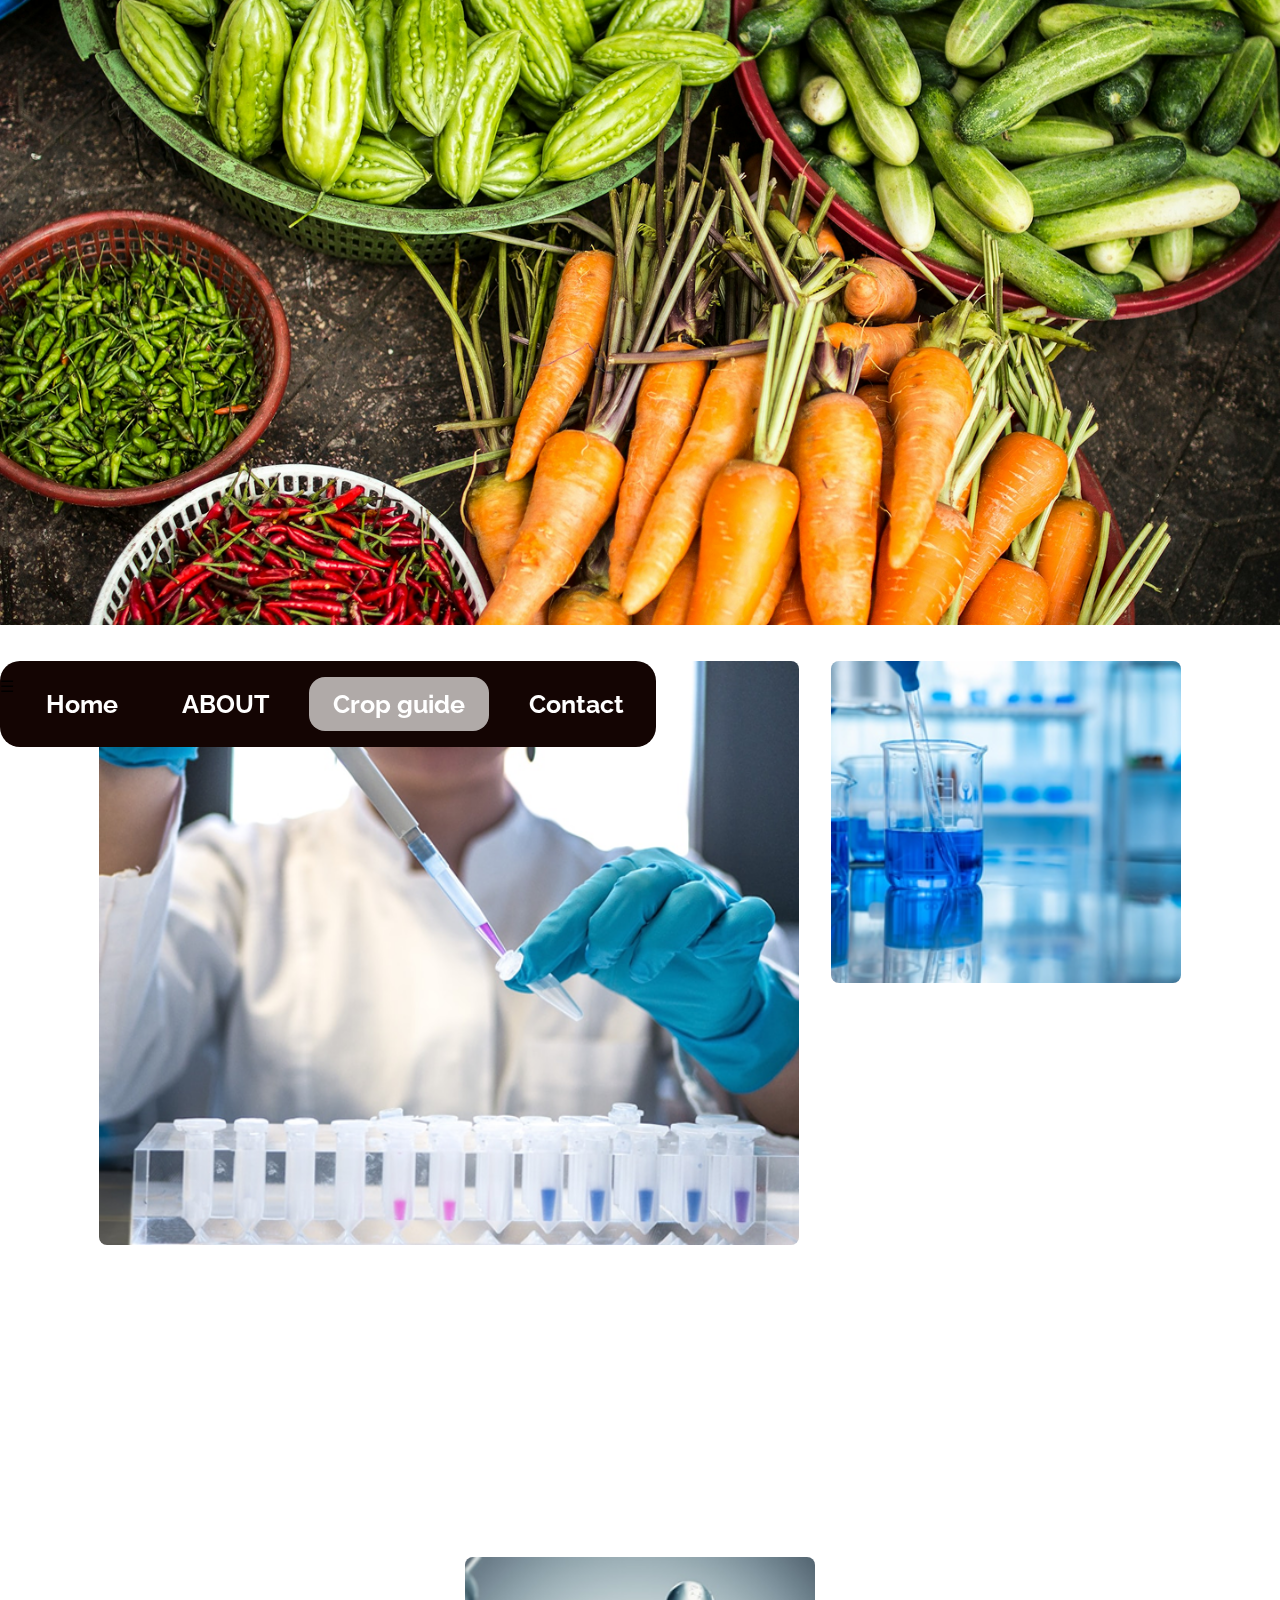
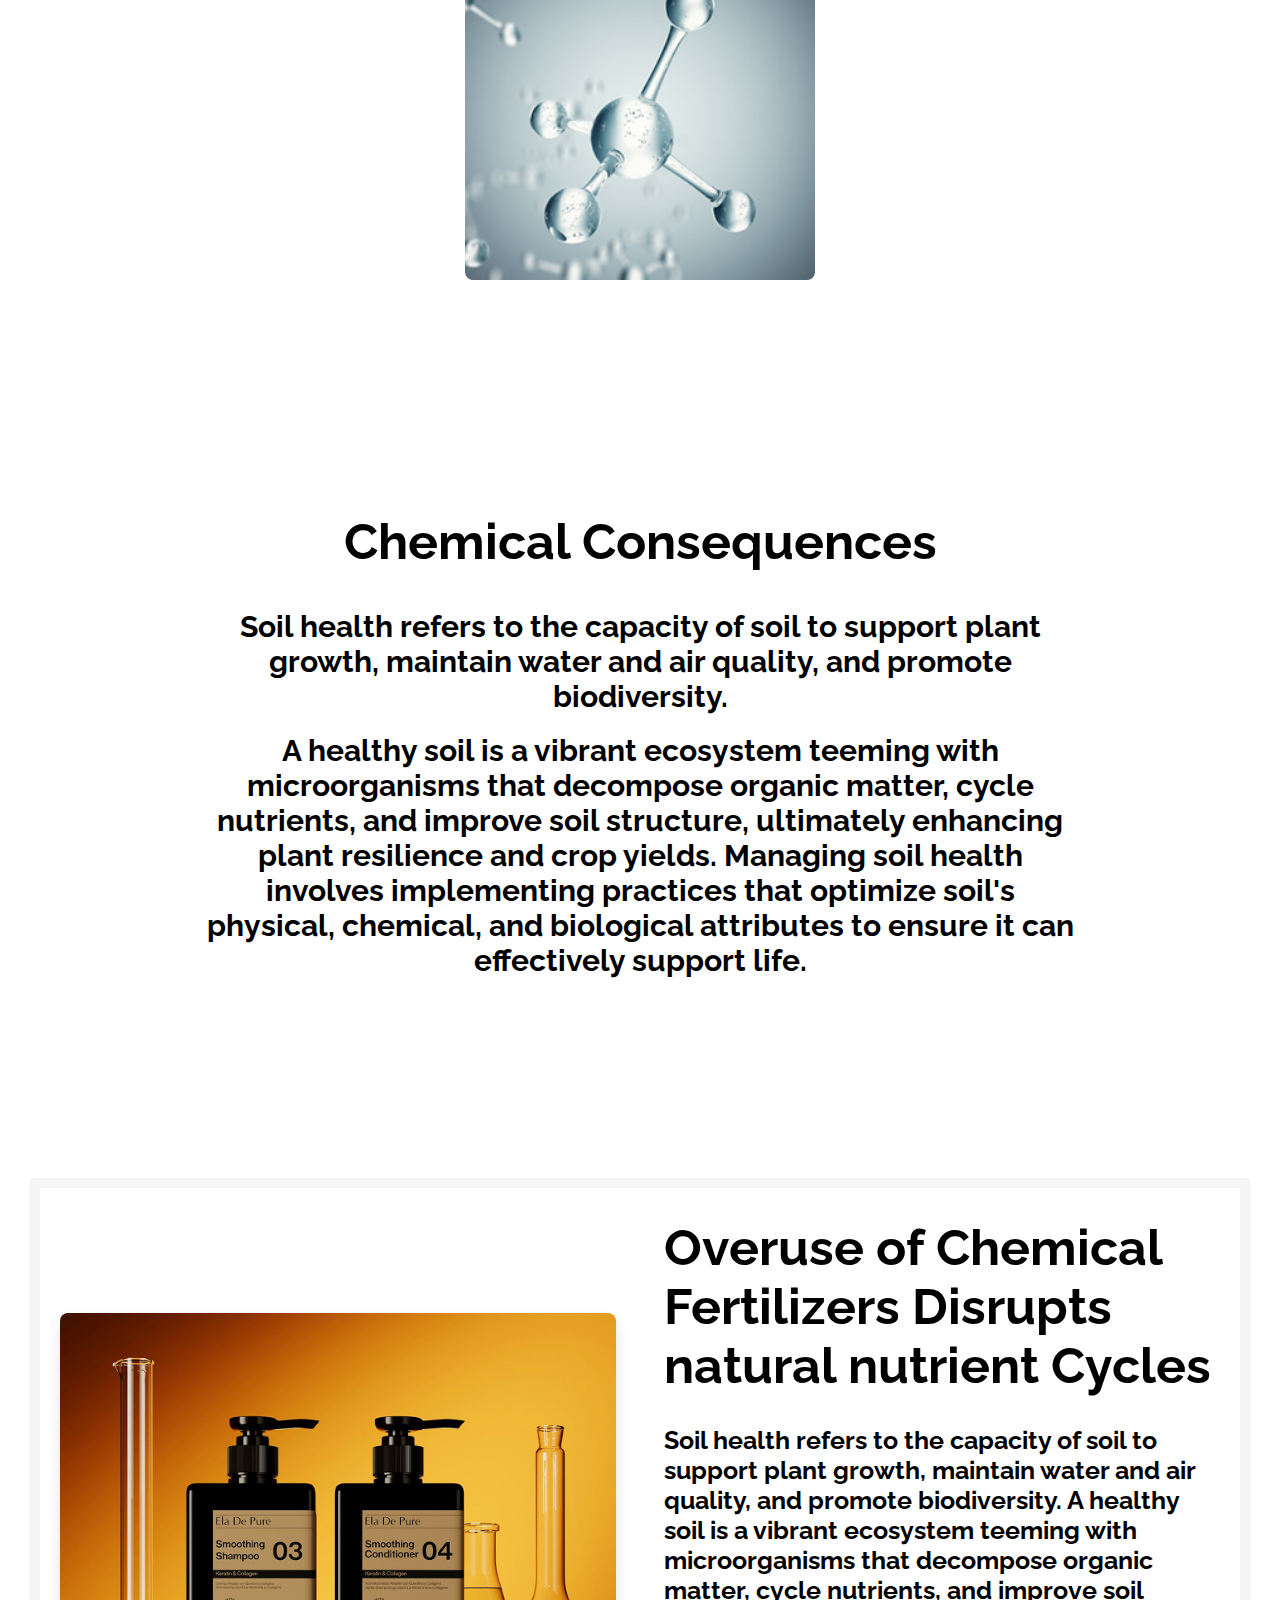
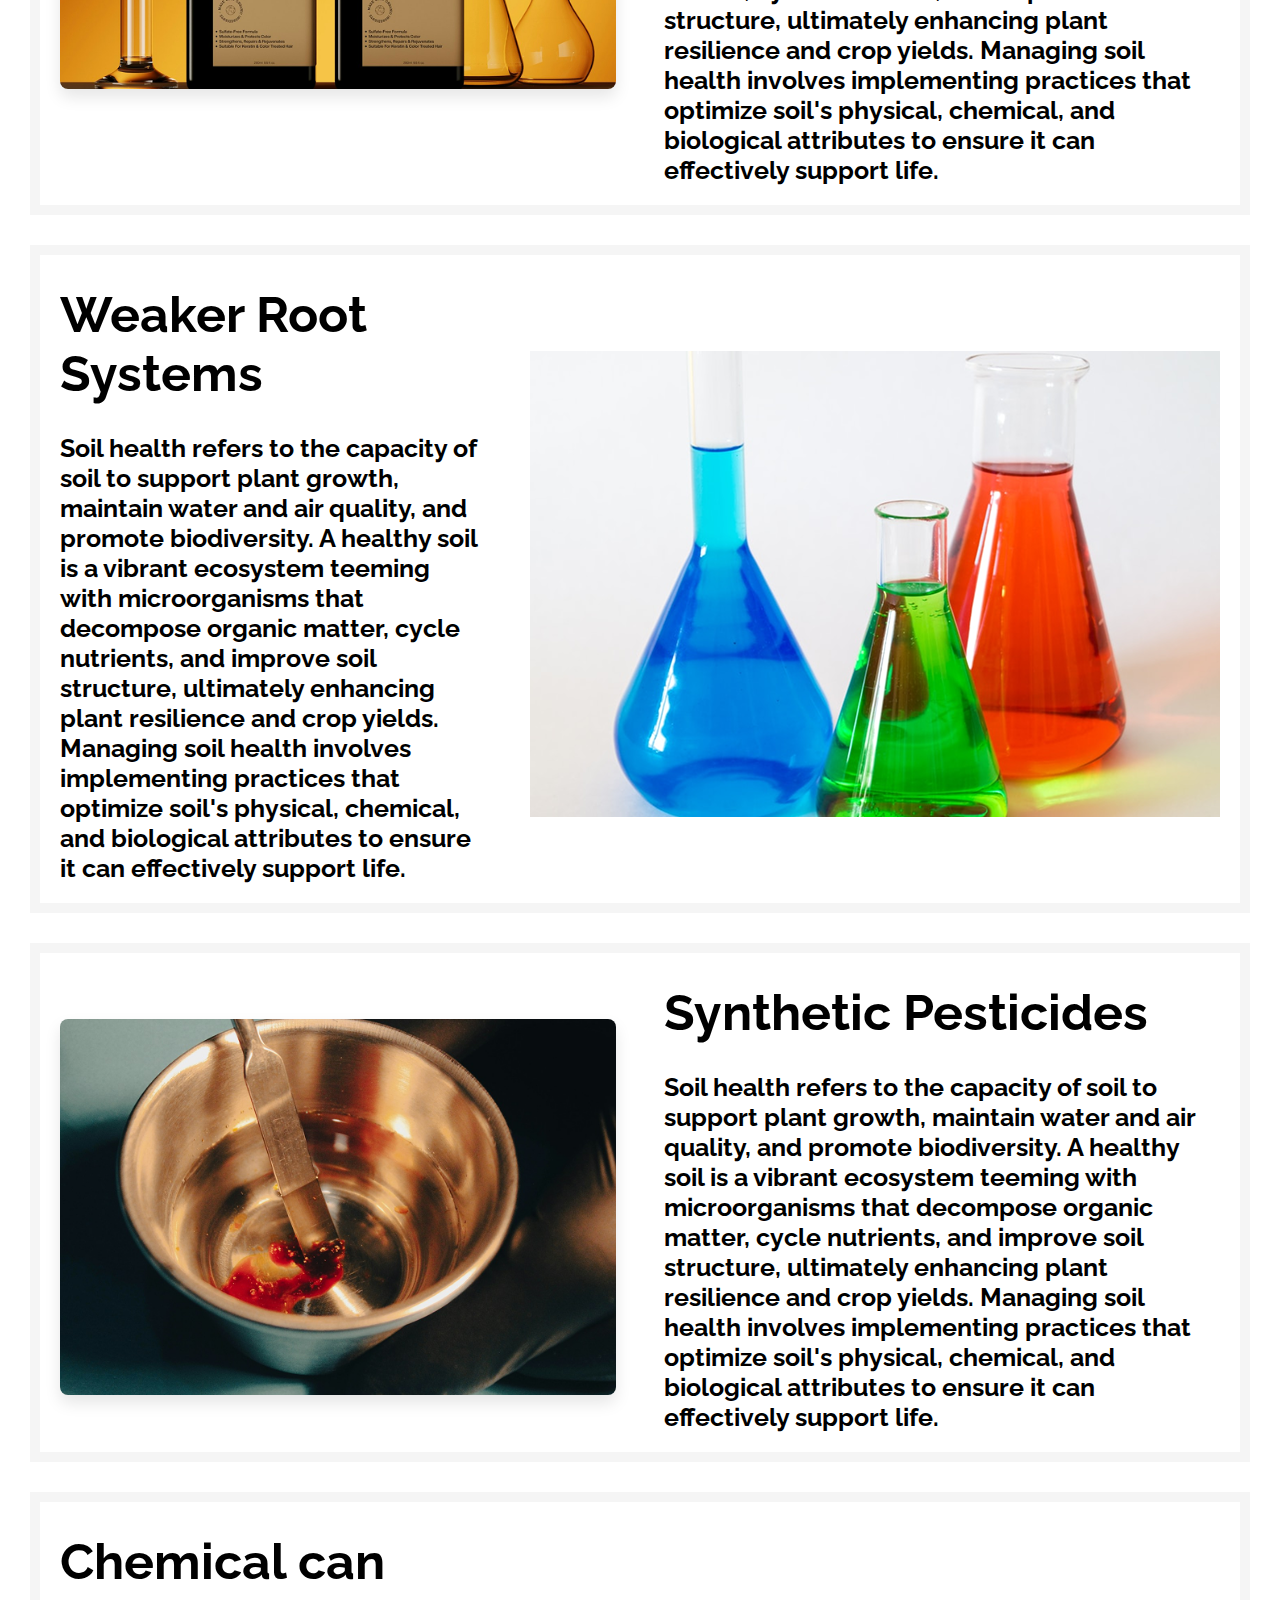
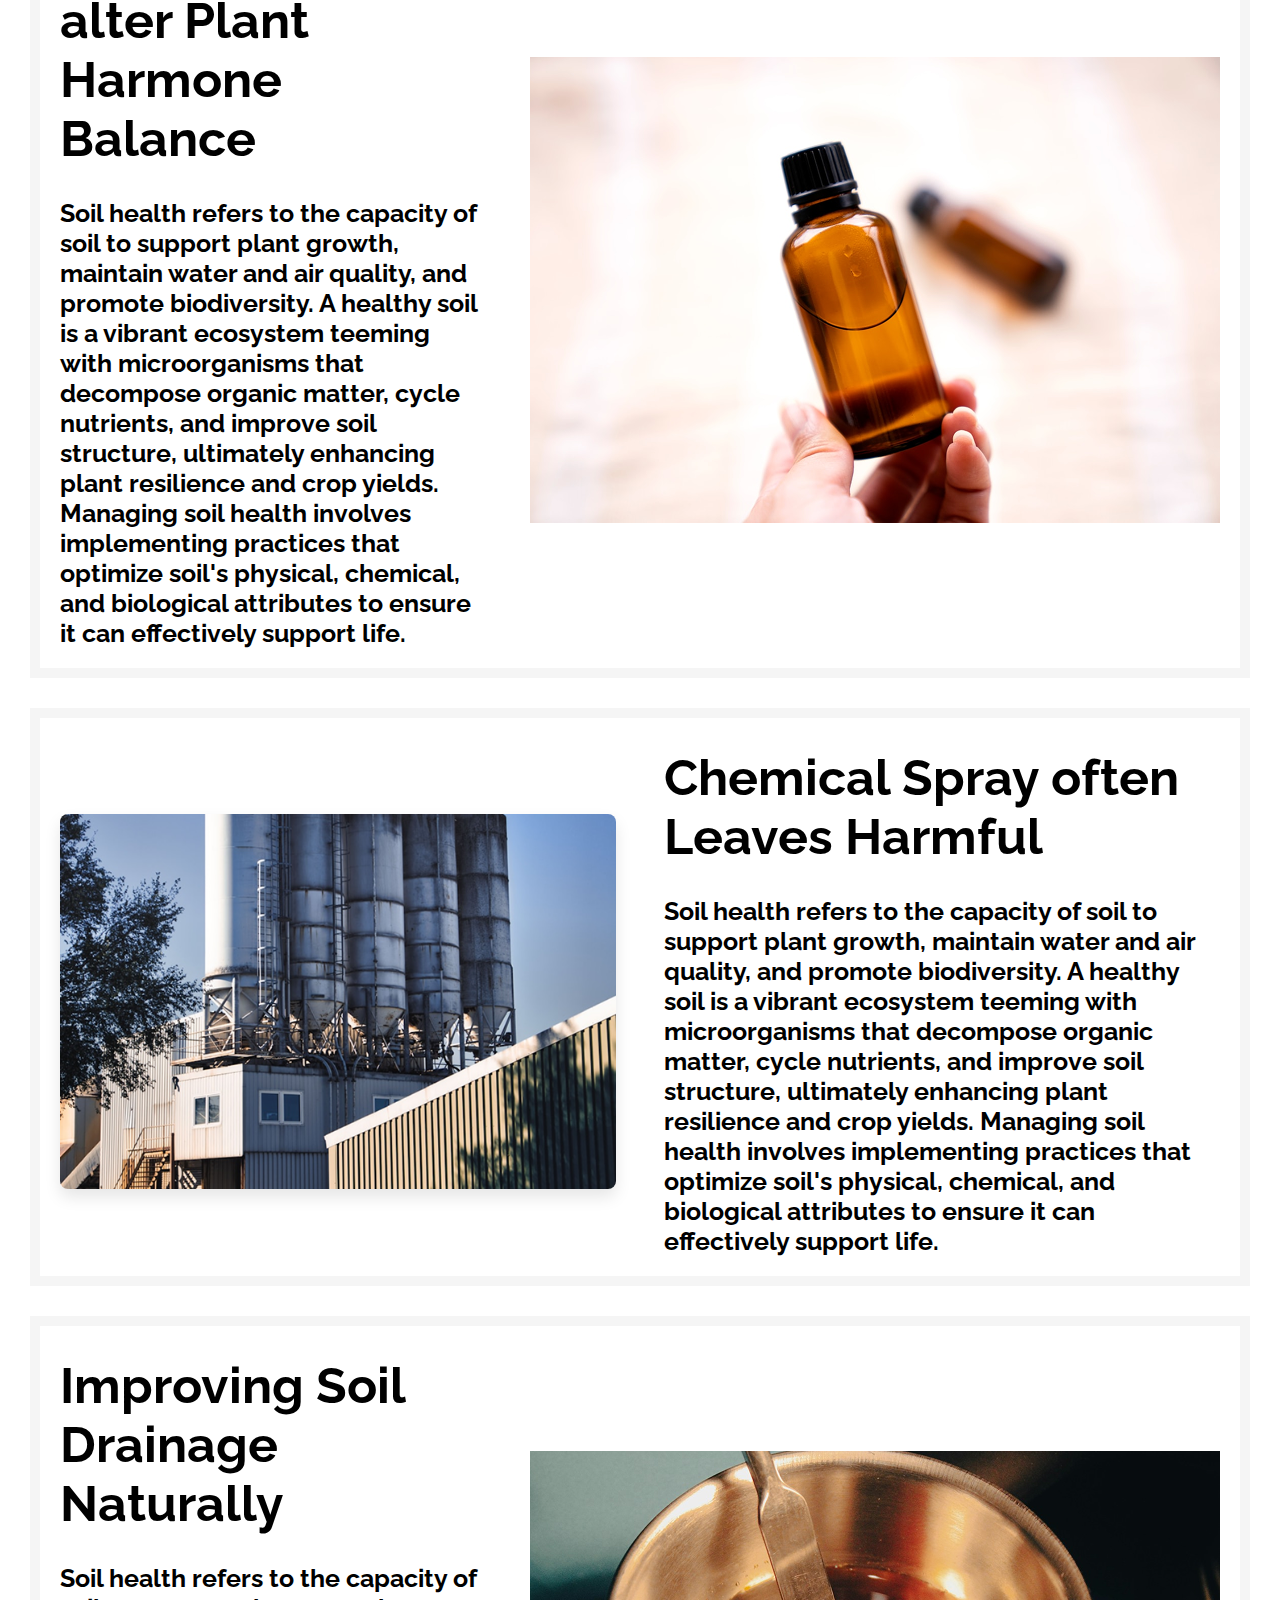
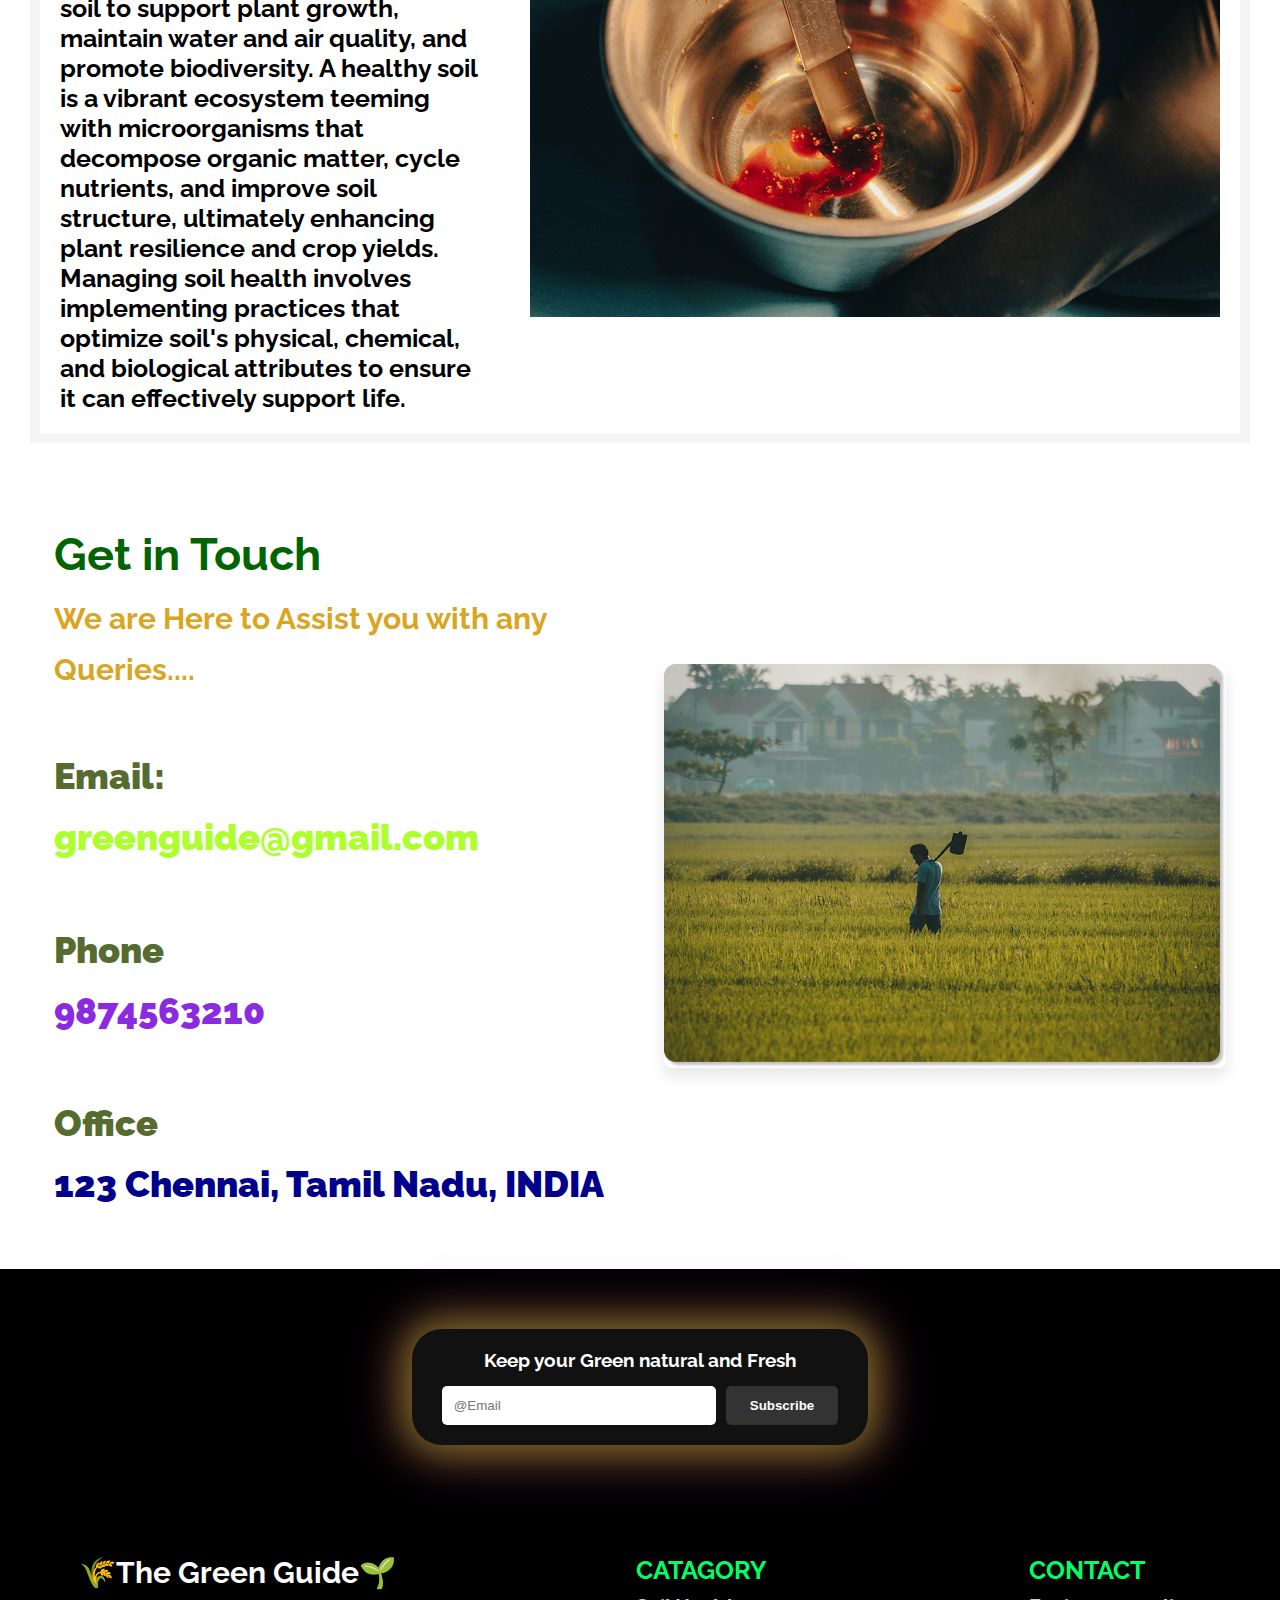
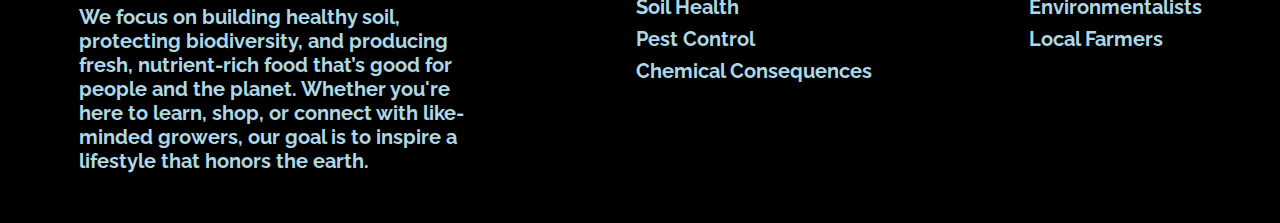
<file: chemical.html>
<!DOCTYPE html>
<html lang="en">
<head>
    <meta charset="UTF-8">
    <meta name="viewport" content="width=device-width, initial-scale=1.0">
    <link rel="stylesheet" href="soilstyle.css" />
    <link href="https://fonts.googleapis.com/css2?family=Raleway:wght@400;600;700;900&display=swap" rel="stylesheet">

    <title>Chemical Consequences</title>
</head>
<body>
    <script>
        const toggleButton = document.querySelector('.menu-toggle');
        const menuLinks = document.querySelector('.menu-links');
      
        toggleButton.addEventListener('click', () => {
          menuLinks.classList.toggle('active');
        });
      </script>
    <section class="hero">
        <img src="Image/12 (47).png" width="100%">
    </section>
    <nav>
      <div class="menu-toggle" onclick="toggleMenu()">☰</div>
        <a href="index.html">Home</a>
        <a href="#">ABOUT</a>
        <a href="#" class="inactive-button">Crop guide</a>
        <a href="#">Contact</a>
      </nav>
    
      <section class="image-grid">
        <img src="Image/12 (50).png" alt="Hands in soil" class="image-large">
        <img src="Image/12 (59).png" alt="Sprouting plant" class="image-medium">
        <img src="Image/12 (62).png" alt="Hand holding seedling" class="image-small">
      </section>
    <section class="soilhealth">
        <h1>Chemical Consequences</h1>
        <br>
        <br>
        <p>Soil health refers to the capacity of soil to support plant growth, maintain water and air quality, and promote biodiversity.</p>
        <br>
        <p> A healthy soil is a vibrant ecosystem teeming with microorganisms that decompose organic matter, cycle nutrients, and improve soil structure, ultimately enhancing plant resilience and crop yields. Managing soil health involves implementing practices that optimize soil's physical, chemical, and biological attributes to ensure it can effectively support life. </p>
    </section>
    <section class="what">
        <div class="what-left">
            <img src="Image/12 (65).png" alt="Paddy in the field"/>
        </div>
        <div class="what-right">
            <h1>Overuse of Chemical Fertilizers Disrupts natural nutrient Cycles</h1>
            <br>
            <p>
                Soil health refers to the capacity of soil to support plant growth, maintain water and air quality, and promote biodiversity. A healthy soil is a vibrant ecosystem teeming with microorganisms that decompose organic matter, cycle nutrients, and improve soil structure, ultimately enhancing plant resilience and crop yields. Managing soil health involves implementing practices that optimize soil's physical, chemical, and biological attributes to ensure it can effectively support life. 
            </p>  
        </div>
      </section>
      <section class="soilfood">
        
        <div class="soilfood-right">
            <h1>Weaker Root Systems</h1>
            <br>
            <p>
                Soil health refers to the capacity of soil to support plant growth, maintain water and air quality, and promote biodiversity. A healthy soil is a vibrant ecosystem teeming with microorganisms that decompose organic matter, cycle nutrients, and improve soil structure, ultimately enhancing plant resilience and crop yields. Managing soil health involves implementing practices that optimize soil's physical, chemical, and biological attributes to ensure it can effectively support life. 
            </p>  
        </div>
        <div class="soilfood-left">
            <img src="Image/12 (1).png" alt="Paddy in the field"/>
        </div>
      </section>
      <section class="what">
        <div class="what-left">
            <img src="Image/12 (73).png" alt="Paddy in the field"/>
        </div>
        <div class="what-right">
            <h1>Synthetic Pesticides</h1>
            <br>
            <p>
                Soil health refers to the capacity of soil to support plant growth, maintain water and air quality, and promote biodiversity. A healthy soil is a vibrant ecosystem teeming with microorganisms that decompose organic matter, cycle nutrients, and improve soil structure, ultimately enhancing plant resilience and crop yields. Managing soil health involves implementing practices that optimize soil's physical, chemical, and biological attributes to ensure it can effectively support life. 
            </p>  
        </div>
      </section>
      <section class="soilfood">
        
        <div class="soilfood-right">
            <h1>Chemical can alter Plant Harmone Balance</h1>
            <br>
            <p>
                Soil health refers to the capacity of soil to support plant growth, maintain water and air quality, and promote biodiversity. A healthy soil is a vibrant ecosystem teeming with microorganisms that decompose organic matter, cycle nutrients, and improve soil structure, ultimately enhancing plant resilience and crop yields. Managing soil health involves implementing practices that optimize soil's physical, chemical, and biological attributes to ensure it can effectively support life. 
            </p>  
        </div>
        <div class="soilfood-left">
            <img src="Image/12 (79).png" alt="Paddy in the field"/>
        </div>
      </section>
      <section class="what">
        <div class="what-left">
            <img src="Image/12 (76).png" alt="Paddy in the field"/>
        </div>
        <div class="what-right">
            <h1>Chemical Spray often Leaves Harmful</h1>
            <br>
            <p>
                Soil health refers to the capacity of soil to support plant growth, maintain water and air quality, and promote biodiversity. A healthy soil is a vibrant ecosystem teeming with microorganisms that decompose organic matter, cycle nutrients, and improve soil structure, ultimately enhancing plant resilience and crop yields. Managing soil health involves implementing practices that optimize soil's physical, chemical, and biological attributes to ensure it can effectively support life. 
            </p>  
        </div>
      </section>
      <section class="soilfood">
        
        <div class="soilfood-right">
            <h1>Improving Soil Drainage Naturally</h1>
            <br>
            <p>
                Soil health refers to the capacity of soil to support plant growth, maintain water and air quality, and promote biodiversity. A healthy soil is a vibrant ecosystem teeming with microorganisms that decompose organic matter, cycle nutrients, and improve soil structure, ultimately enhancing plant resilience and crop yields. Managing soil health involves implementing practices that optimize soil's physical, chemical, and biological attributes to ensure it can effectively support life. 
            </p>  
        </div>
        <div class="soilfood-left">
            <img src="Image/12 (73).png" alt="Paddy in the field"/>
        </div>
      </section>
      <section class = contact>
        <div class="details">
          <h2 style="color: darkgreen;">Get in Touch</h2>
          <h4 style="color: goldenrod;">We are Here to Assist you with any Queries....</h4>
            <br>
                <h5 style="color:darkolivegreen; font-weight: bolder; font-size: larger;">Email:</h5>
                <p style="color:blueviolet; font-weight: bolder; font-size: larger;"><a href="mailto:greenguide@gmail.com">greenguide@gmail.com</a></p>
             <br>
           
                <h5 style="color:darkolivegreen; font-weight: bolder; font-size: larger;">Phone</h5>
                <p  style="color:blueviolet; font-weight: bolder; font-size: larger;">9874563210</p>
              <br>
             
                <h5 style="color:darkolivegreen; font-weight: bolder; font-size: larger;">Office</h5>
                <p style="color:darkblue; font-weight: bolder; font-size: larger;">123 Chennai, Tamil Nadu, INDIA</p>
        </div>
        <div class="contact-img">
          <img src="Image/12 (26).png">
        </div>
      </section>
      
      
      <!-- Subscription Section -->
      <section class="subscribe-section">
        <div class="subscribe-box">
          <p class="subscribe-text">Keep your Green natural and Fresh</p>
          <div class="subscribe-form">
            <input type="email" placeholder="@Email">
            <button>Subscribe</button>
          </div>
        </div>
      </section>
      <script>
        function toggleMenu() {
          const navLinks = document.querySelector('.nav-links');
          navLinks.classList.toggle('active');
        }
      </script>
      
      <!-- Footer Section -->
      <footer class="footer">
        <div class="footer-column">
          <h3 class="footer-title"><a href="index.html" style="text-decoration: none;color:white;">🌾The Green Guide🌱</a></h3>
          <p>
            We focus on building healthy soil, protecting biodiversity, and producing fresh, nutrient-rich food 
            that’s good for people and the planet. Whether you're here to learn, shop, or connect with like-minded 
            growers, our goal is to inspire a lifestyle that honors the earth.
          </p>
        </div>
      
        <div class="footer-column">
          <h4>CATAGORY</h4>
          <ul>
            <li><a href="soilhealth.html">Soil Health</a></li>
            <li><a href="pestcontrol.html">Pest Control</a></li>
            <li><a href="chemical.html">Chemical Consequences</a></li>
          </ul>
        </div>
      
        <div class="footer-column">
          <h4>CONTACT</h4>
          <ul>
            <li>Environmentalists</li>
            <li>Local Farmers</li>
          </ul>
        </div>
      </footer>
</body>
</html>
</file>
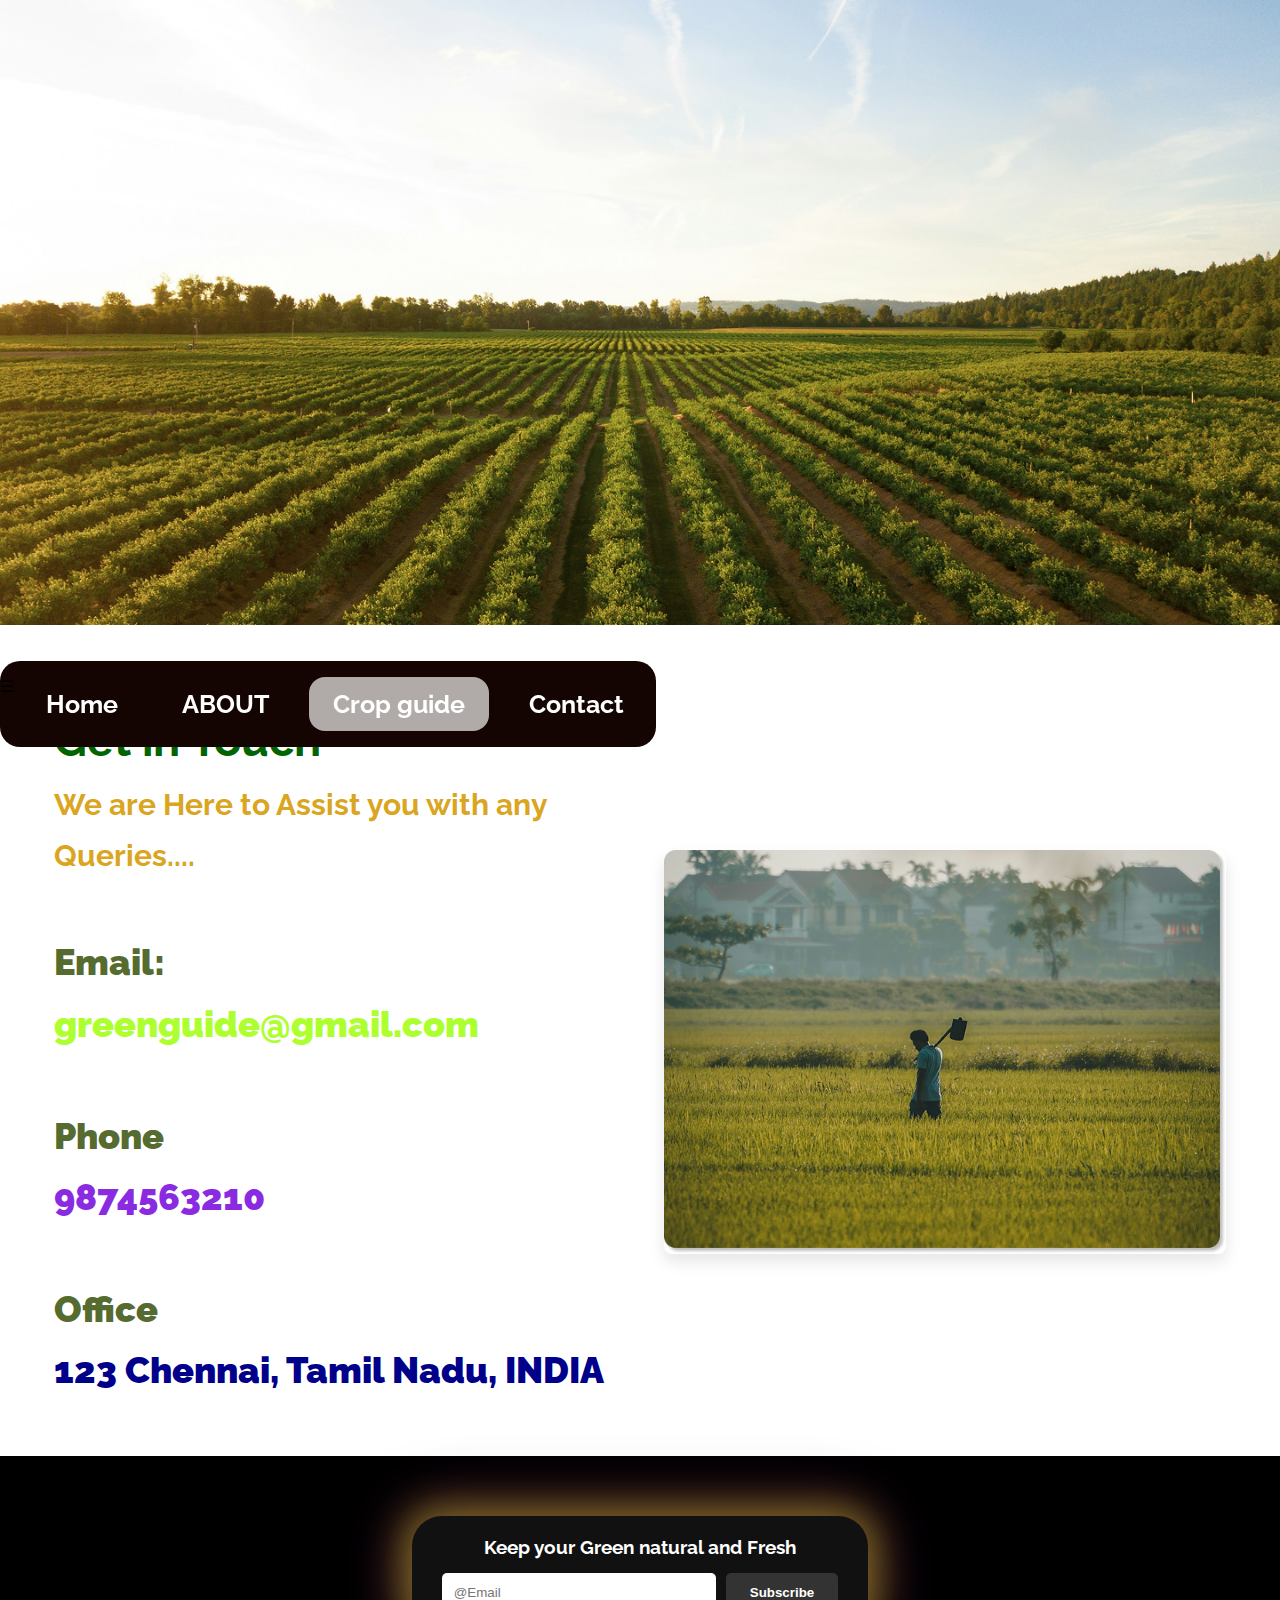
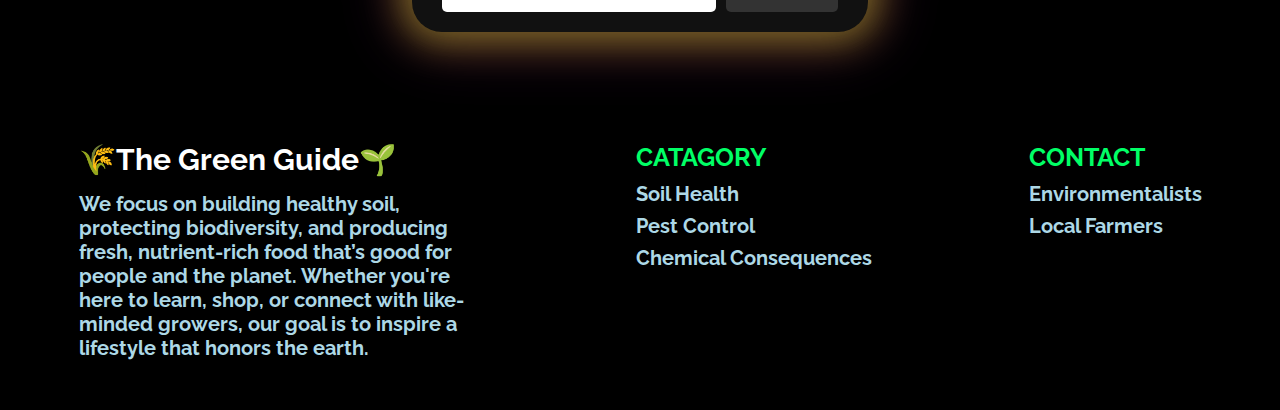
<file: contact.html>
<!DOCTYPE html>
<html lang="en">
<head>
    <meta charset="UTF-8">
    <meta name="viewport" content="width=device-width, initial-scale=1.0">
    <link rel="stylesheet" href="contact.css" />

    <link href="https://fonts.googleapis.com/css2?family=Raleway:wght@400;600;700;900&display=swap" rel="stylesheet">

    <title>contact</title>
    
</head>
<body>
    <script>
        const toggleButton = document.querySelector('.menu-toggle');
        const menuLinks = document.querySelector('.menu-links');
      
        toggleButton.addEventListener('click', () => {
          menuLinks.classList.toggle('active');
        });
      </script>
    <section class="hero">
        <img src="Image/12 (45).png" width="100%">
    </section>
    <nav>
      <div class="menu-toggle" onclick="toggleMenu()">☰</div>
        <a href="index.html">Home</a>
        <a href="#">ABOUT</a>
        <a href="#" class="inactive-button">Crop guide</a>
        <a href="#">Contact</a>
      </nav>
    
     
       
      <section class = contact>
        <div class="details">
          <h2 style="color: darkgreen;">Get in Touch</h2>
          <h4 style="color: goldenrod;">We are Here to Assist you with any Queries....</h4>
            <br>
                <h5 style="color:darkolivegreen; font-weight: bolder; font-size: larger;">Email:</h5>
                <p style="color:blueviolet; font-weight: bolder; font-size: larger;"><a href="mailto:greenguide@gmail.com">greenguide@gmail.com</a></p>
             <br>
           
                <h5 style="color:darkolivegreen; font-weight: bolder; font-size: larger;">Phone</h5>
                <p  style="color:blueviolet; font-weight: bolder; font-size: larger;">9874563210</p>
              <br>
             
                <h5 style="color:darkolivegreen; font-weight: bolder; font-size: larger;">Office</h5>
                <p style="color:darkblue; font-weight: bolder; font-size: larger;">123 Chennai, Tamil Nadu, INDIA</p>
        </div>
        <div class="contact-img">
          <img src="Image/12 (26).png">
        </div>
      </section>
      
      
      <!-- Subscription Section -->
      <section class="subscribe-section">
        <div class="subscribe-box">
          <p class="subscribe-text">Keep your Green natural and Fresh</p>
          <div class="subscribe-form">
            <input type="email" placeholder="@Email">
            <button>Subscribe</button>
          </div>
        </div>
      </section>
      <script>
        function toggleMenu() {
          const navLinks = document.querySelector('.nav-links');
          navLinks.classList.toggle('active');
        }
      </script>
      
      <!-- Footer Section -->
      <footer class="footer">
        <div class="footer-column">
          <h3 class="footer-title"><a href="index.html" style="text-decoration: none;color:white;">🌾The Green Guide🌱</a></h3>
          <p>
            We focus on building healthy soil, protecting biodiversity, and producing fresh, nutrient-rich food 
            that’s good for people and the planet. Whether you're here to learn, shop, or connect with like-minded 
            growers, our goal is to inspire a lifestyle that honors the earth.
          </p>
        </div>
      
        <div class="footer-column">
          <h4>CATAGORY</h4>
          <ul>
            <li><a href="soilhealth.html">Soil Health</a></li>
            <li><a href="pestcontrol.html">Pest Control</a></li>
            <li><a href="chemical.html">Chemical Consequences</a></li>
          </ul>
        </div>
      
        <div class="footer-column">
          <h4>CONTACT</h4>
          <ul>
            <li>Environmentalists</li>
            <li>Local Farmers</li>
          </ul>
        </div>
      </footer>
</body>
</html>
</file>
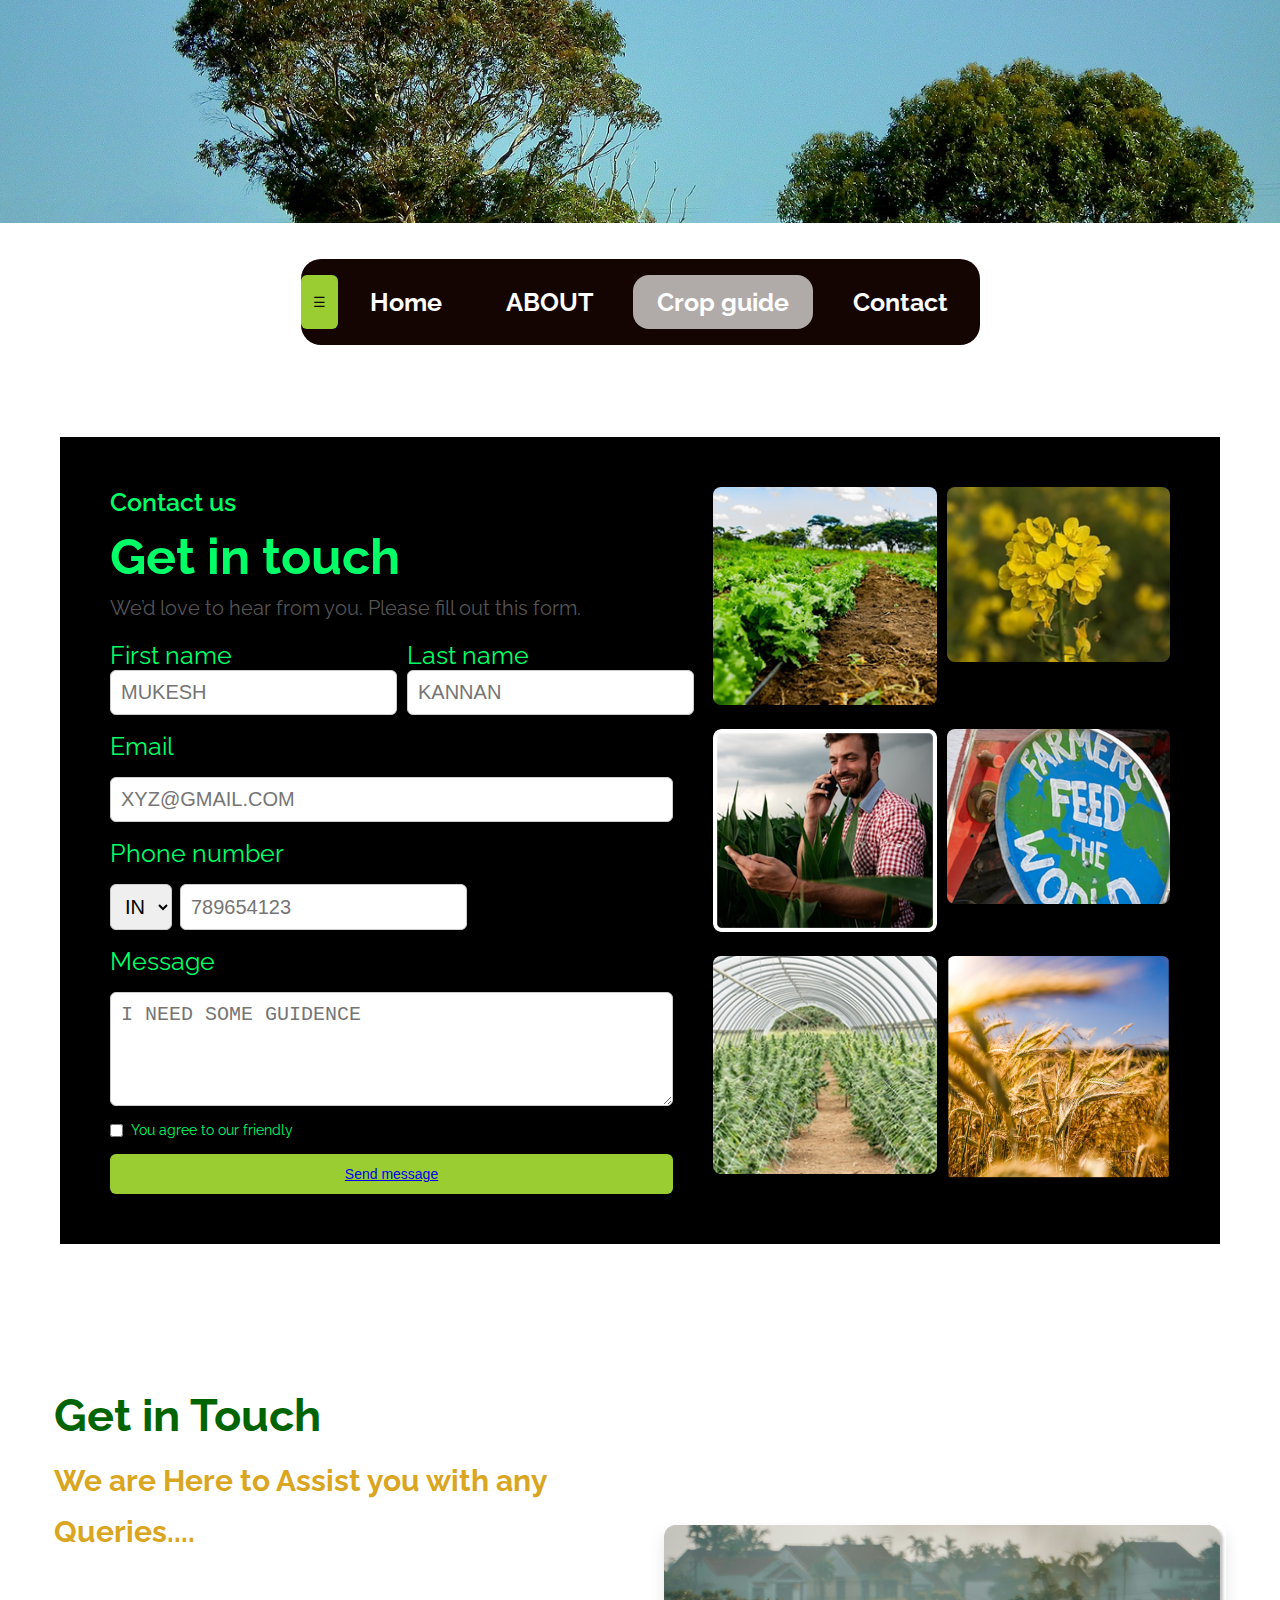
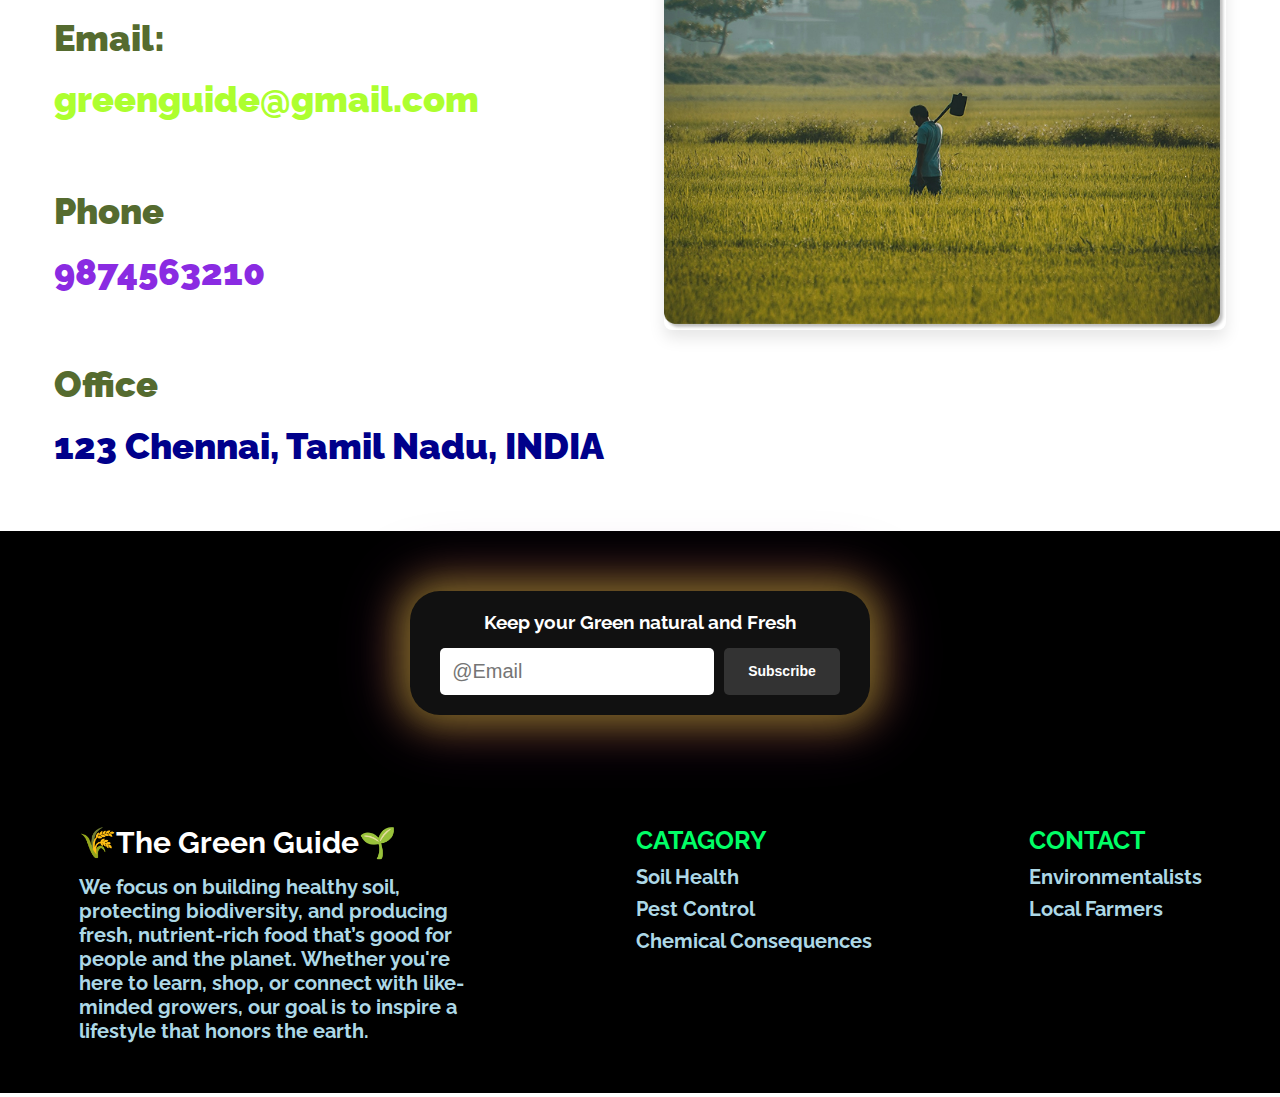
<file: contact1.html>
<!DOCTYPE html>
<html lang="en">
<head>
    <meta charset="UTF-8">
    <meta name="viewport" content="width=device-width, initial-scale=1.0">
    <link rel="stylesheet" href="contact1.css" />

    <link href="https://fonts.googleapis.com/css2?family=Raleway:wght@400;600;700;900&display=swap" rel="stylesheet">

    <title>Contact</title>
    
</head>
<body>
    <script>
        const toggleButton = document.querySelector('.menu-toggle');
        const menuLinks = document.querySelector('.menu-links');
      
        toggleButton.addEventListener('click', () => {
          menuLinks.classList.toggle('active');
        });
      </script>
    <section class="hero">
        <img src="Image/12 (40).png" width="100%">
    </section>
    <nav>
        <button class="menu-toggle" aria-label="Toggle Menu">☰</button>
        <a href="index.html">Home</a>
        <a href="#">ABOUT</a>
        <a href="#" class="inactive-button">Crop guide</a>
        <a href="#">Contact</a>
      </nav>
    
      <section class="contact-section">
        <div class="form-container">
          <div class="form-text">
            <h5>Contact us</h5>
            <h1>Get in touch</h1>
            <p>We’d love to hear from you. Please fill out this form.</p>
            <form>
              <div class="name-fields">
                <div>
                  <label>First name</label>
                  <input type="text" placeholder="MUKESH" required>
                </div>
                <div>
                  <label>Last name</label>
                  <input type="text" placeholder="KANNAN" required>
                </div>
              </div>
    
              <label>Email</label>
              <input type="email" placeholder="XYZ@GMAIL.COM" required>
    
              <label>Phone number</label>
              <div class="phone-input">
                <select>
                  <option value="IN">IN</option>
                  <!-- Add more countries if needed -->
                </select>
                <input type="text" placeholder="789654123" required>
              </div>
    
              <label>Message</label>
              <textarea placeholder="I NEED SOME GUIDENCE" rows="4" required></textarea>
    
              <div class="checkbox">
                <input type="checkbox" required>
                <span>You agree to our friendly <a href="#">privacy policy</a></span>
              </div>
    
              <button type="submit"><a href="contact2.html">Send message</a></button>
            </form>
          </div>
    
          <div class="form-images">
            <img src="Image/12 (35).png" alt="Field 1">
            <img src="Image/12 (38).png" alt="Flower">
            <img src="Image/12 (30).png" alt="Wheat" >
            <img src="Image/12 (37).png" alt="Farmers Feed">
            <img src="Image/12 (39).png" alt="Greenhouse">
            <img src="Image/12 (29).png" alt="Greenhouse">
          </div>
        </div>
      </section>
       
      <section class = contact>
        <div class="details">
          <h2 style="color: darkgreen;">Get in Touch</h2>
          <h4 style="color: goldenrod;">We are Here to Assist you with any Queries....</h4>
            <br>
                <h5 style="color:darkolivegreen; font-weight: bolder; font-size: larger;">Email:</h5>
                <p style="color:blueviolet; font-weight: bolder; font-size: larger;"><a href="mailto:greenguide@gmail.com">greenguide@gmail.com</a></p>
             <br>
           
                <h5 style="color:darkolivegreen; font-weight: bolder; font-size: larger;">Phone</h5>
                <p  style="color:blueviolet; font-weight: bolder; font-size: larger;">9874563210</p>
              <br>
             
                <h5 style="color:darkolivegreen; font-weight: bolder; font-size: larger;">Office</h5>
                <p style="color:darkblue; font-weight: bolder; font-size: larger;">123 Chennai, Tamil Nadu, INDIA</p>
        </div>
        <div class="contact-img">
          <img src="Image/12 (26).png">
        </div>
      </section>
      
      
      <!-- Subscription Section -->
      <section class="subscribe-section">
        <div class="subscribe-box">
          <p class="subscribe-text">Keep your Green natural and Fresh</p>
          <div class="subscribe-form">
            <input type="email" placeholder="@Email">
            <button>Subscribe</button>
          </div>
        </div>
      </section>
      <script>
        function toggleMenu() {
          const navLinks = document.querySelector('.nav-links');
          navLinks.classList.toggle('active');
        }
      </script>
      
      <!-- Footer Section -->
      <footer class="footer">
        <div class="footer-column">
          <h3 class="footer-title"><a href="index.html" style="text-decoration: none;color:white;">🌾The Green Guide🌱</a></h3>
          <p>
            We focus on building healthy soil, protecting biodiversity, and producing fresh, nutrient-rich food 
            that’s good for people and the planet. Whether you're here to learn, shop, or connect with like-minded 
            growers, our goal is to inspire a lifestyle that honors the earth.
          </p>
        </div>
      
        <div class="footer-column">
          <h4>CATAGORY</h4>
          <ul>
            <li><a href="soilhealth.html">Soil Health</a></li>
            <li><a href="pestcontrol.html">Pest Control</a></li>
            <li><a href="chemical.html">Chemical Consequences</a></li>
          </ul>
        </div>
      
        <div class="footer-column">
          <h4>CONTACT</h4>
          <ul>
            <li>Environmentalists</li>
            <li>Local Farmers</li>
          </ul>
        </div>
      </footer>
</body>
</html>
</file>
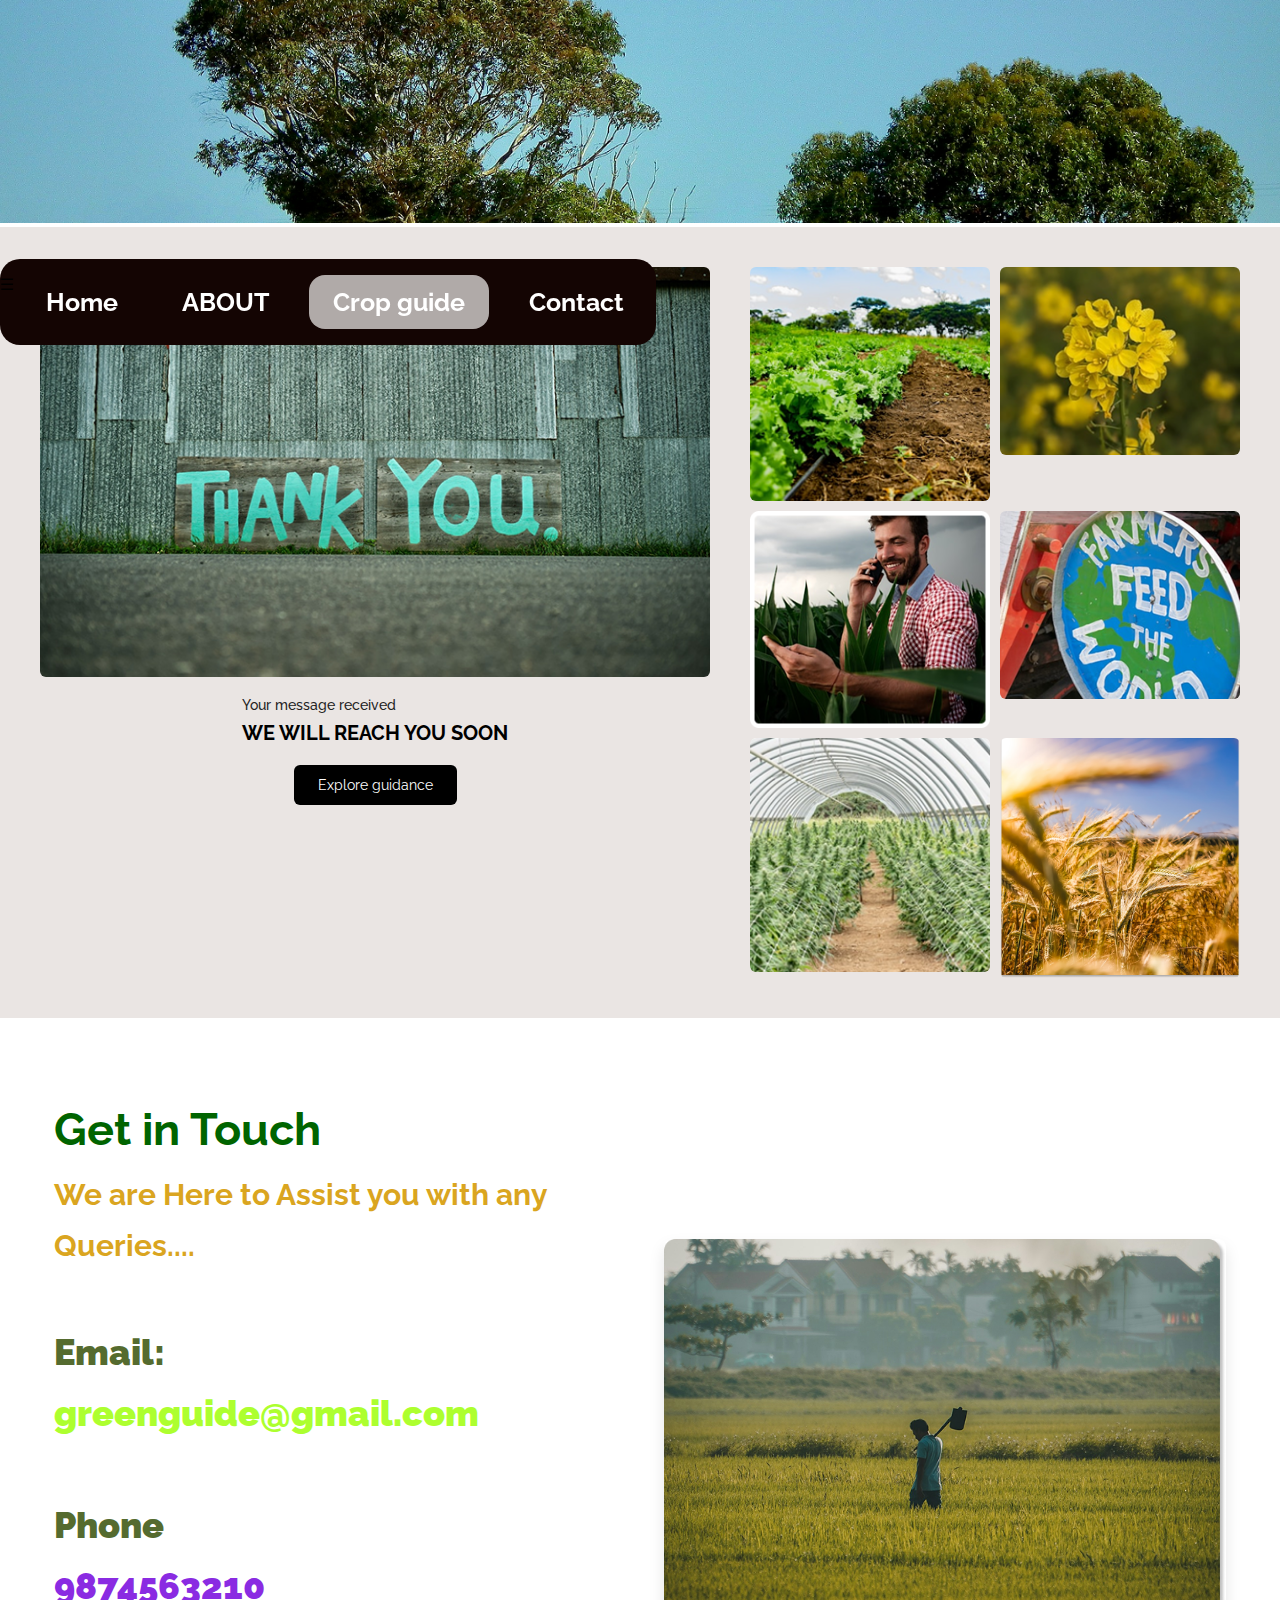
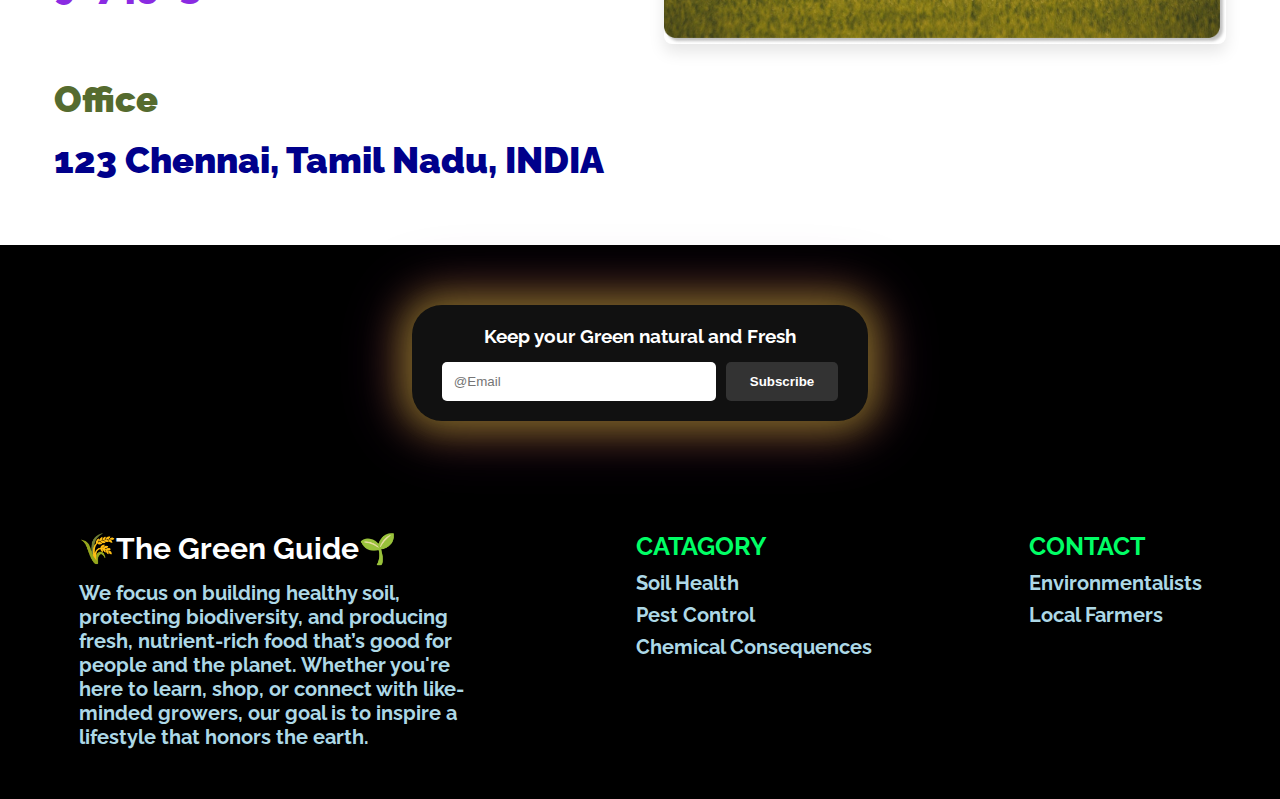
<file: contact2.html>
<!DOCTYPE html>
<html lang="en">
<head>
    <meta charset="UTF-8">
    <meta name="viewport" content="width=device-width, initial-scale=1.0">
    <link rel="stylesheet" href="contact2.css" />
    <link href="https://fonts.googleapis.com/css2?family=Raleway:wght@400;600;700;900&display=swap" rel="stylesheet">

    <title>ThanQ Page</title>
    
</head>
<body>
    <script>
        const toggleButton = document.querySelector('.menu-toggle');
        const menuLinks = document.querySelector('.menu-links');
      
        toggleButton.addEventListener('click', () => {
          menuLinks.classList.toggle('active');
        });
      </script>
    <section class="hero">
        <img src="Image/12 (40).png" width="100%">
    </section>
    <nav>
      <div class="menu-toggle" onclick="toggleMenu()">☰</div>
        <a href="index.html">Home</a>
        <a href="#">ABOUT</a>
        <a href="#" class="inactive-button">Crop guide</a>
        <a href="#">Contact</a>
      </nav>
      <section class="thankyou-section">
        <div class="thankyou-container">
          <div class="thankyou-left">
            <img src="Image/12 (41).png" alt="Thank You">
            <div class="message-text">
              <p>Your message received</p>
              <h2>WE WILL REACH YOU SOON</h2>
            </div>
            <a href="#" class="explore-btn">Explore guidance</a>
          </div>
    
          <div class="thankyou-right">
            <div class="image-grid">
                <img src="Image/12 (35).png" alt="Field 1">
                <img src="Image/12 (38).png" alt="Flower">
                <img src="Image/12 (30).png" alt="Wheat" >
                <img src="Image/12 (37).png" alt="Farmers Feed">
                <img src="Image/12 (39).png" alt="Greenhouse">
                <img src="Image/12 (29).png" alt="Greenhouse">
            </div>
          </div>
        </div>
      </section>
     
       
      <section class = contact>
        <div class="details">
          <h2 style="color: darkgreen;">Get in Touch</h2>
          <h4 style="color: goldenrod;">We are Here to Assist you with any Queries....</h4>
            <br>
                <h5 style="color:darkolivegreen; font-weight: bolder; font-size: larger;">Email:</h5>
                <p style="color:blueviolet; font-weight: bolder; font-size: larger;"><a href="mailto:greenguide@gmail.com">greenguide@gmail.com</a></p>
             <br>
           
                <h5 style="color:darkolivegreen; font-weight: bolder; font-size: larger;">Phone</h5>
                <p  style="color:blueviolet; font-weight: bolder; font-size: larger;">9874563210</p>
              <br>
             
                <h5 style="color:darkolivegreen; font-weight: bolder; font-size: larger;">Office</h5>
                <p style="color:darkblue; font-weight: bolder; font-size: larger;">123 Chennai, Tamil Nadu, INDIA</p>
        </div>
        <div class="contact-img">
          <img src="Image/12 (26).png">
        </div>
      </section>
      
      
      <!-- Subscription Section -->
      <section class="subscribe-section">
        <div class="subscribe-box">
          <p class="subscribe-text">Keep your Green natural and Fresh</p>
          <div class="subscribe-form">
            <input type="email" placeholder="@Email">
            <button>Subscribe</button>
          </div>
        </div>
      </section>
      <script>
        function toggleMenu() {
          const navLinks = document.querySelector('.nav-links');
          navLinks.classList.toggle('active');
        }
      </script>
      
      <!-- Footer Section -->
      <footer class="footer">
        <div class="footer-column">
          <h3 class="footer-title"><a href="index.html" style="text-decoration: none;color:white;">🌾The Green Guide🌱</a></h3>
          <p>
            We focus on building healthy soil, protecting biodiversity, and producing fresh, nutrient-rich food 
            that’s good for people and the planet. Whether you're here to learn, shop, or connect with like-minded 
            growers, our goal is to inspire a lifestyle that honors the earth.
          </p>
        </div>
      
        <div class="footer-column">
          <h4>CATAGORY</h4>
          <ul>
            <li><a href="soilhealth.html">Soil Health</a></li>
            <li><a href="pestcontrol.html">Pest Control</a></li>
            <li><a href="chemical.html">Chemical Consequences</a></li>
          </ul>
        </div>
      
        <div class="footer-column">
          <h4>CONTACT</h4>
          <ul>
            <li>Environmentalists</li>
            <li>Local Farmers</li>
          </ul>
        </div>
      </footer>
</body>
</html>
</file>
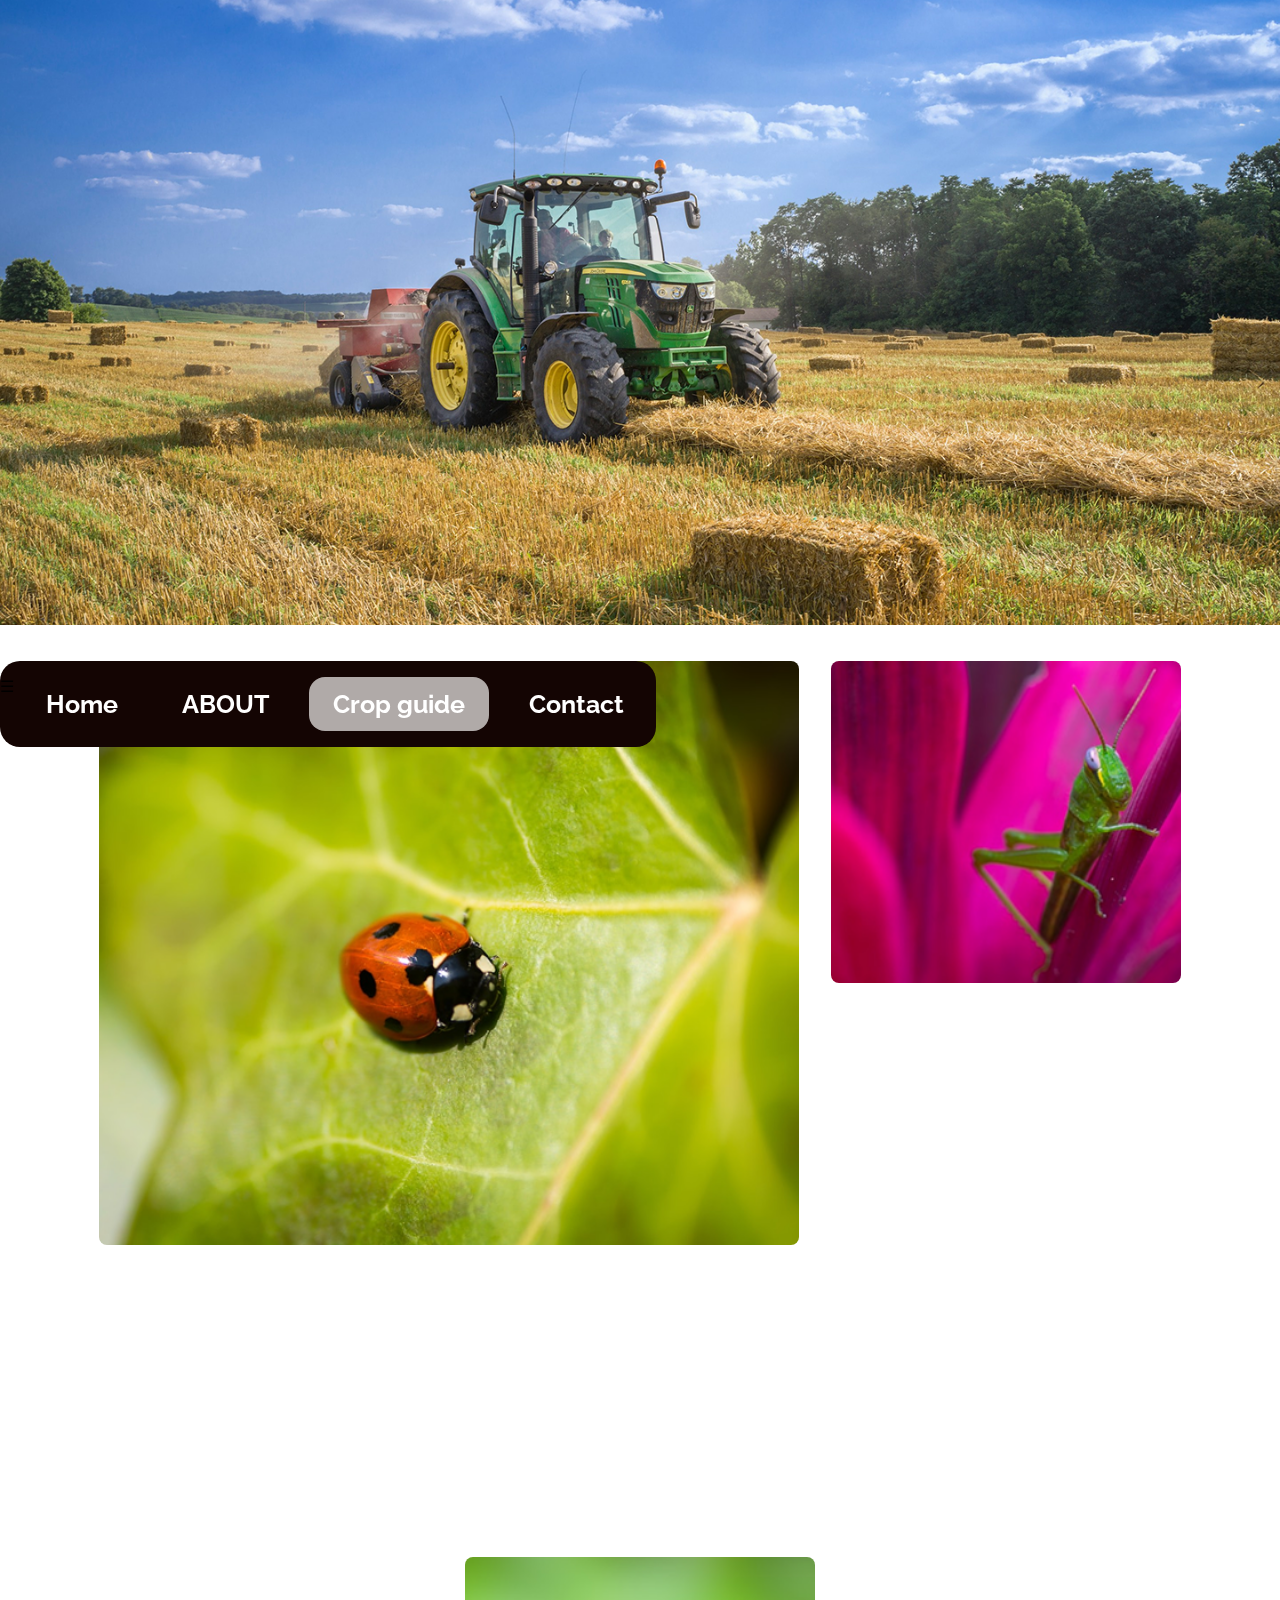
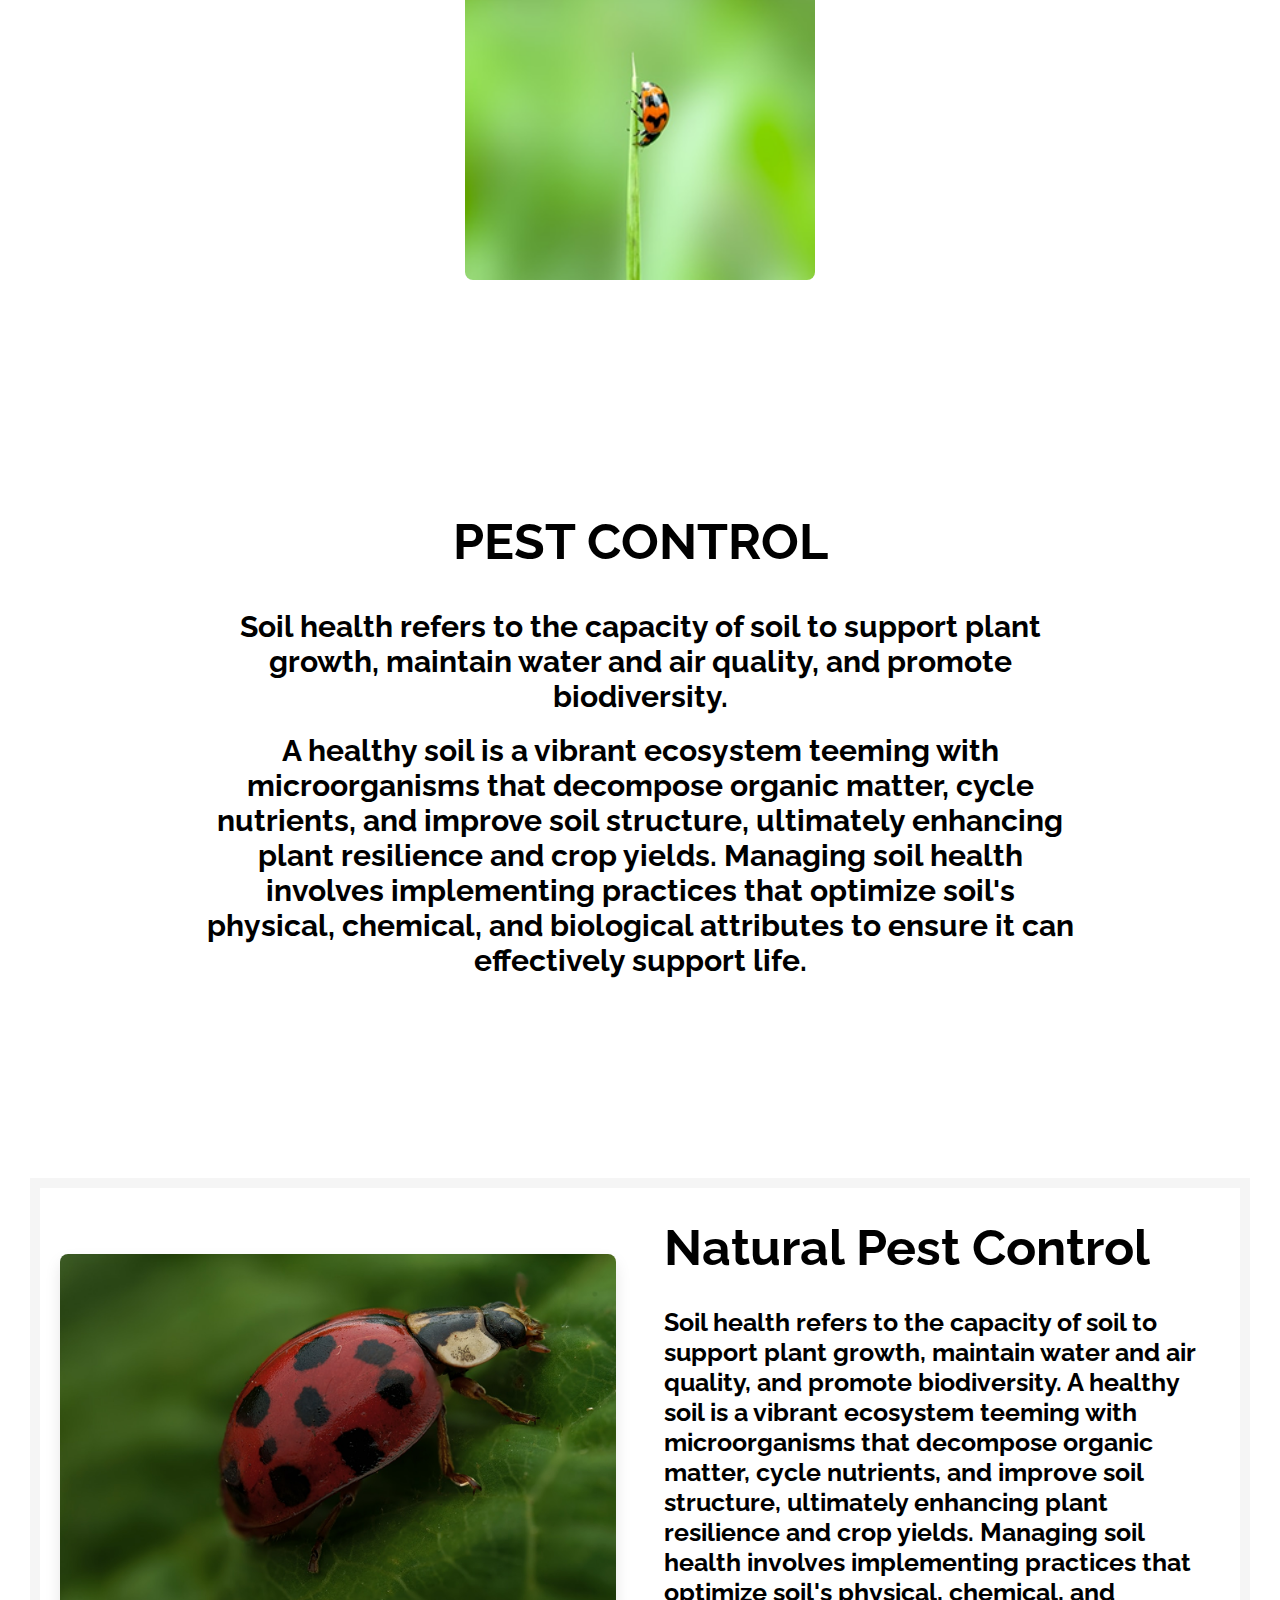
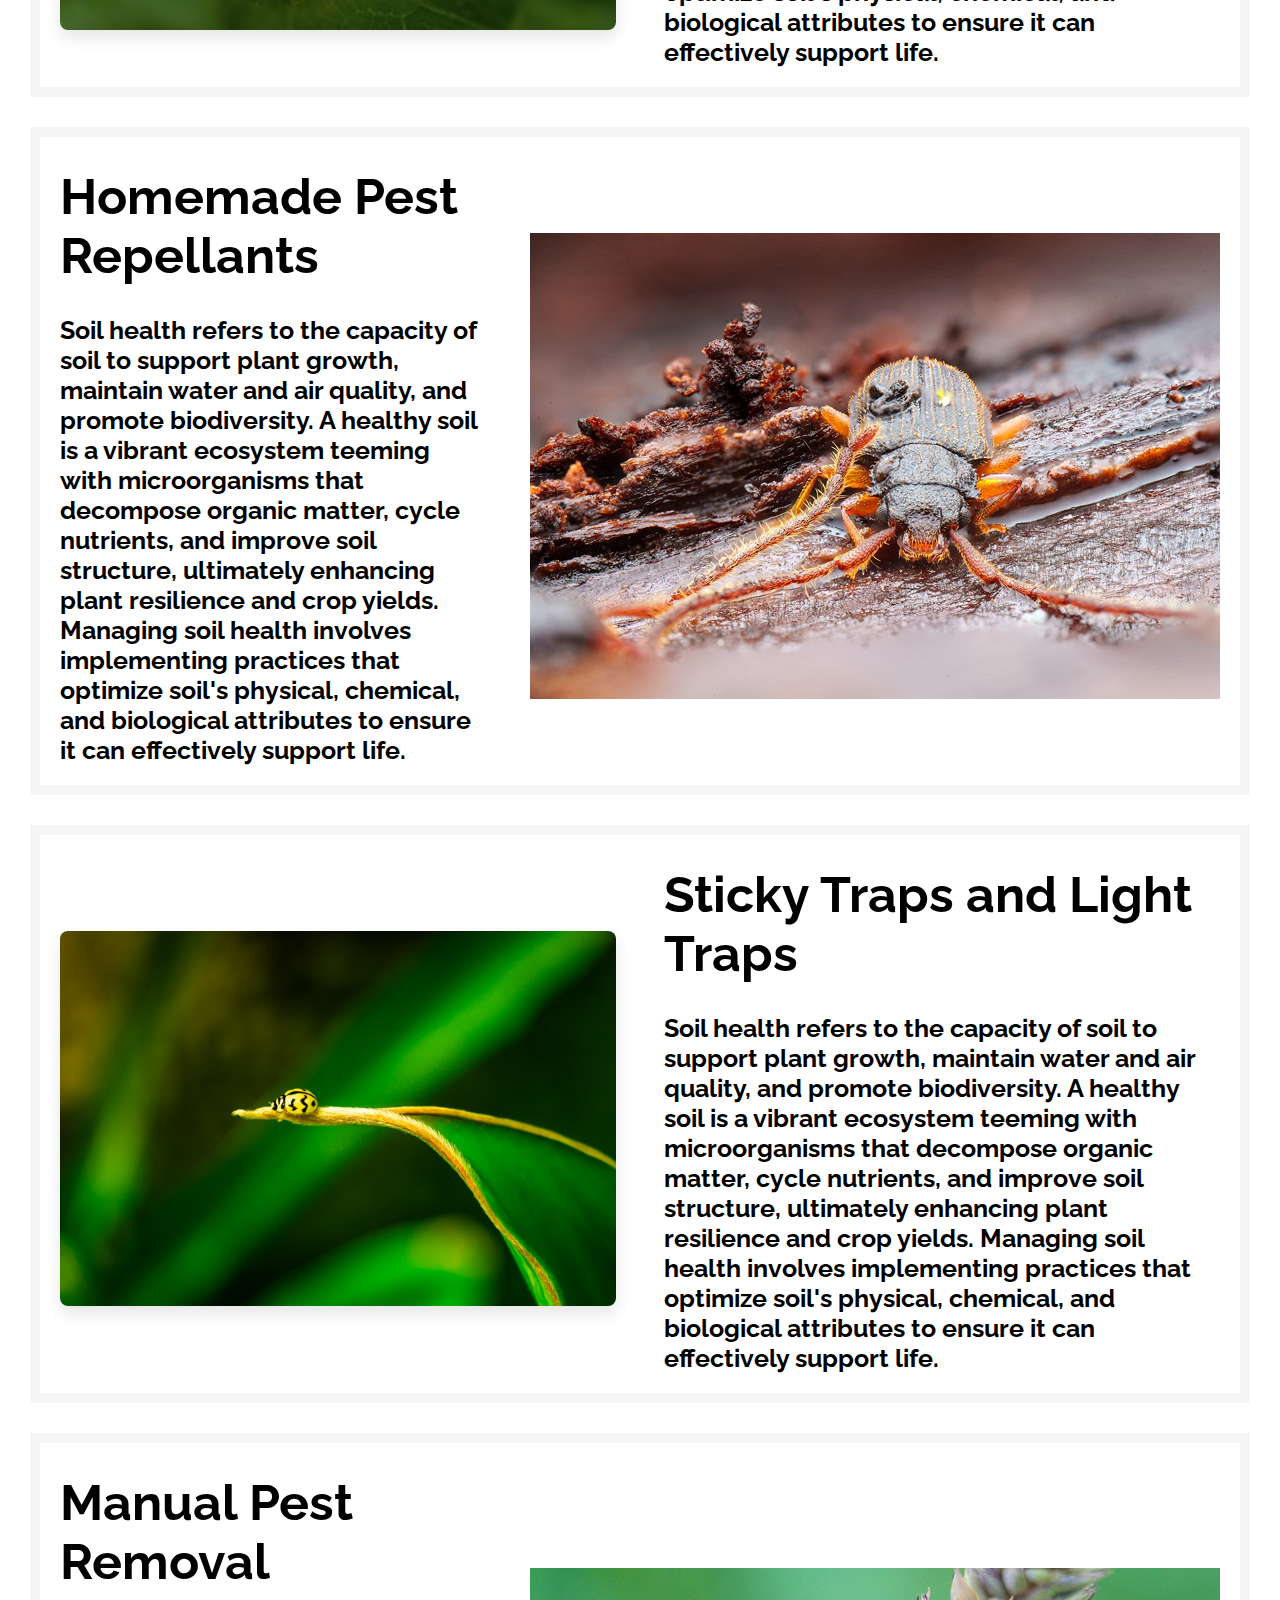
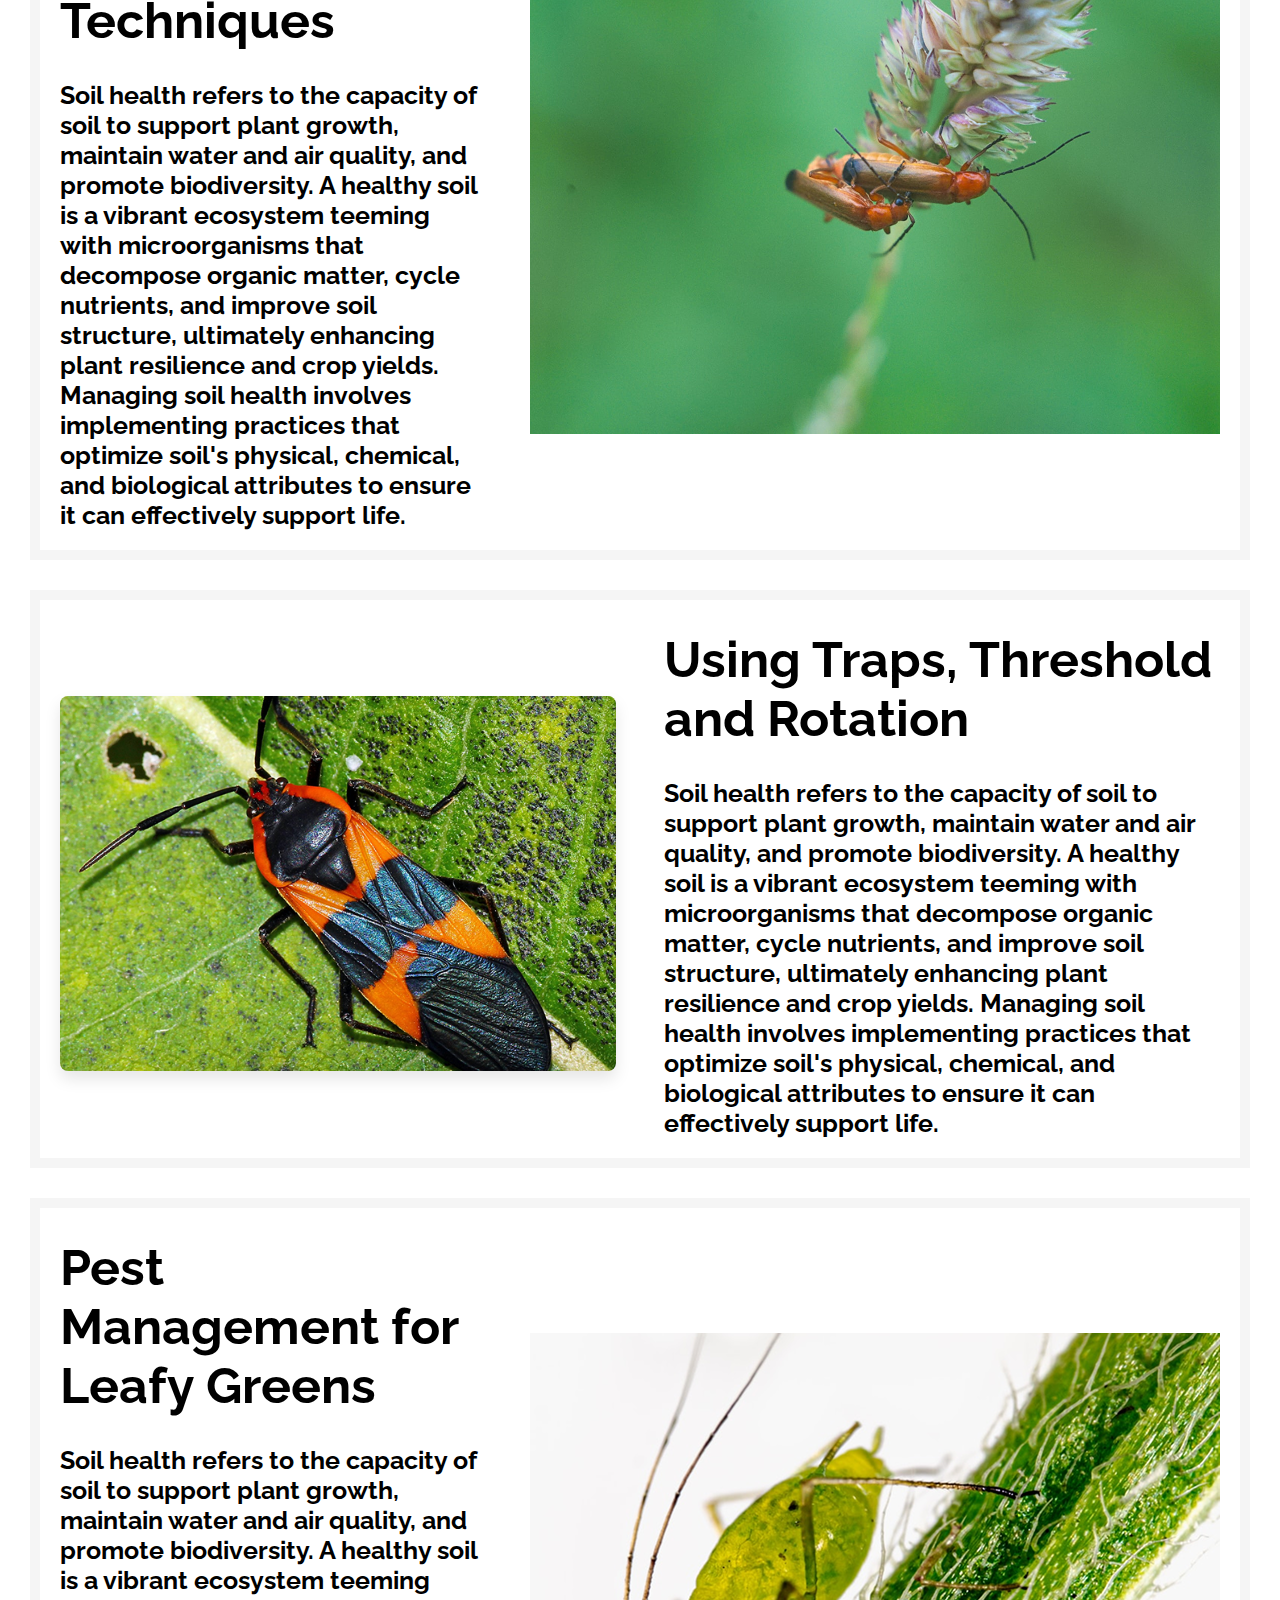
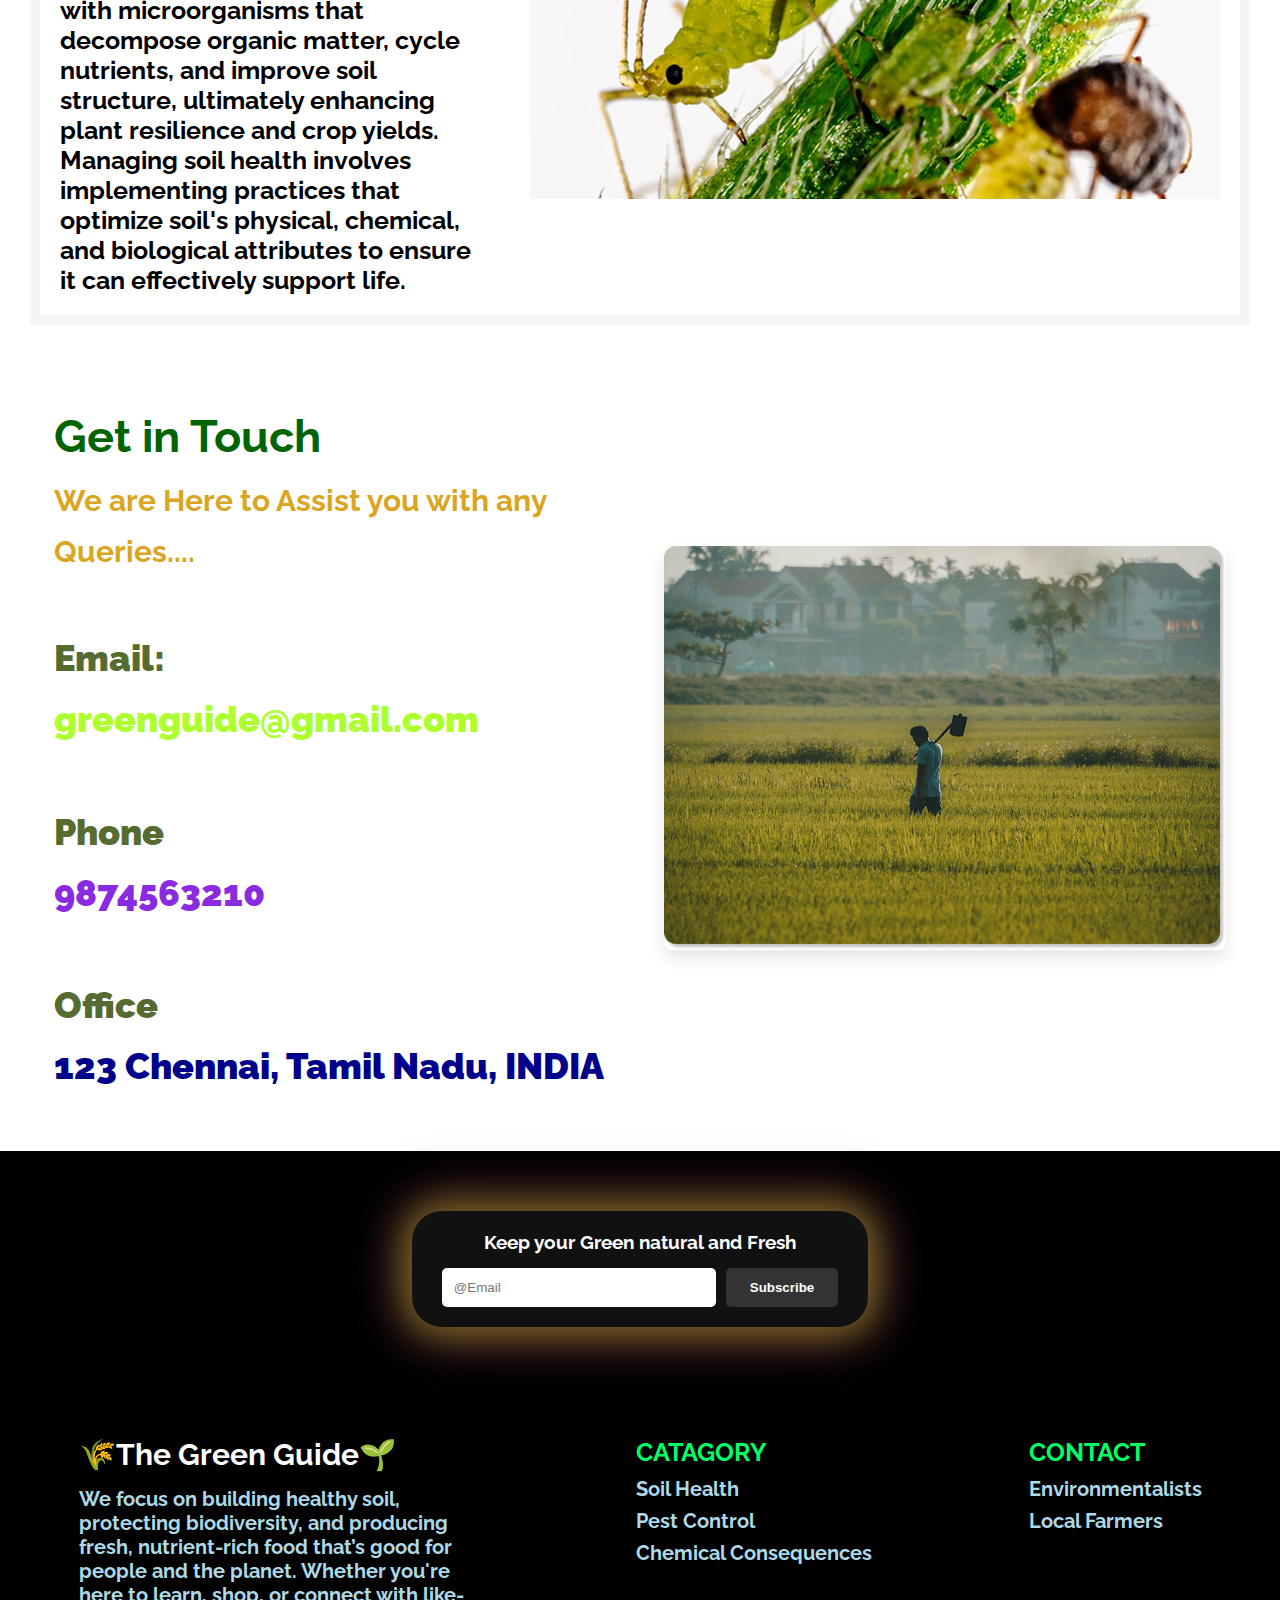
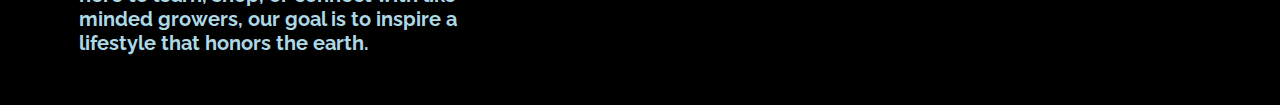
<file: pestcontrol.html>
<!DOCTYPE html>
<html lang="en">
<head>
    <meta charset="UTF-8">
    <meta name="viewport" content="width=device-width, initial-scale=1.0">
    <link rel="stylesheet" href="soilstyle.css" />
    <link href="https://fonts.googleapis.com/css2?family=Raleway:wght@400;600;700;900&display=swap" rel="stylesheet">

    <title>Soil Health</title>
</head>
<body>
    <script>
        const toggleButton = document.querySelector('.menu-toggle');
        const menuLinks = document.querySelector('.menu-links');
      
        toggleButton.addEventListener('click', () => {
          menuLinks.classList.toggle('active');
        });
      </script>
      
    <section class="hero">
        <img src="Image/12 (46).png" width="100%">
    </section>
    <nav>
      <div class="menu-toggle" onclick="toggleMenu()">☰</div>
        <a href="index.html">Home</a>
        
        <a href="#">ABOUT</a>
        <a href="#" class="inactive-button">Crop guide</a>
        <a href="#">Contact</a>
      </nav>
    
      <section class="image-grid">
        <img src="Image/12 (49).png" alt="Hands in soil" class="image-large">
        <img src="Image/12 (58).png" alt="Sprouting plant" class="image-medium">
        <img src="Image/12 (61).png" alt="Hand holding seedling" class="image-small">
      </section>
    <section class="soilhealth">
        <h1>PEST CONTROL</h1>
        <br>
        <br>
        <p>Soil health refers to the capacity of soil to support plant growth, maintain water and air quality, and promote biodiversity.</p>
        <br>
        <p> A healthy soil is a vibrant ecosystem teeming with microorganisms that decompose organic matter, cycle nutrients, and improve soil structure, ultimately enhancing plant resilience and crop yields. Managing soil health involves implementing practices that optimize soil's physical, chemical, and biological attributes to ensure it can effectively support life. </p>
    </section>
    <section class="what">
        <div class="what-left">
            <img src="Image/12 (64).png" alt="Paddy in the field"/>
        </div>
        <div class="what-right">
            <h1>Natural Pest Control</h1>
            <br>
            <p>
                Soil health refers to the capacity of soil to support plant growth, maintain water and air quality, and promote biodiversity. A healthy soil is a vibrant ecosystem teeming with microorganisms that decompose organic matter, cycle nutrients, and improve soil structure, ultimately enhancing plant resilience and crop yields. Managing soil health involves implementing practices that optimize soil's physical, chemical, and biological attributes to ensure it can effectively support life. 
            </p>  
        </div>
      </section>
      <section class="soilfood">
        
        <div class="soilfood-right">
            <h1>Homemade Pest Repellants</h1>
            <br>
            <p>
                Soil health refers to the capacity of soil to support plant growth, maintain water and air quality, and promote biodiversity. A healthy soil is a vibrant ecosystem teeming with microorganisms that decompose organic matter, cycle nutrients, and improve soil structure, ultimately enhancing plant resilience and crop yields. Managing soil health involves implementing practices that optimize soil's physical, chemical, and biological attributes to ensure it can effectively support life. 
            </p>  
        </div>
        <div class="soilfood-left">
            <img src="Image/12 (67).png" alt="Paddy in the field"/>
        </div>
      </section>
      <section class="what">
        <div class="what-left">
            <img src="Image/12 (69).png" alt="Paddy in the field"/>
        </div>
        <div class="what-right">
            <h1>Sticky Traps and Light Traps</h1>
            <br>
            <p>
                Soil health refers to the capacity of soil to support plant growth, maintain water and air quality, and promote biodiversity. A healthy soil is a vibrant ecosystem teeming with microorganisms that decompose organic matter, cycle nutrients, and improve soil structure, ultimately enhancing plant resilience and crop yields. Managing soil health involves implementing practices that optimize soil's physical, chemical, and biological attributes to ensure it can effectively support life. 
            </p>  
        </div>
      </section>
      <section class="soilfood">
        
        <div class="soilfood-right">
            <h1>Manual Pest Removal Techniques</h1>
            <br>
            <p>
                Soil health refers to the capacity of soil to support plant growth, maintain water and air quality, and promote biodiversity. A healthy soil is a vibrant ecosystem teeming with microorganisms that decompose organic matter, cycle nutrients, and improve soil structure, ultimately enhancing plant resilience and crop yields. Managing soil health involves implementing practices that optimize soil's physical, chemical, and biological attributes to ensure it can effectively support life. 
            </p>  
        </div>
        <div class="soilfood-left">
            <img src="Image/12 (72).png" alt="Paddy in the field"/>
        </div>
      </section>
      <section class="what">
        <div class="what-left">
            <img src="Image/12 (78).png" alt="Paddy in the field"/>
        </div>
        <div class="what-right">
            <h1>Using Traps, Threshold and Rotation</h1>
            <br>
            <p>
                Soil health refers to the capacity of soil to support plant growth, maintain water and air quality, and promote biodiversity. A healthy soil is a vibrant ecosystem teeming with microorganisms that decompose organic matter, cycle nutrients, and improve soil structure, ultimately enhancing plant resilience and crop yields. Managing soil health involves implementing practices that optimize soil's physical, chemical, and biological attributes to ensure it can effectively support life. 
            </p>  
        </div>
      </section>
      <section class="soilfood">
        
        <div class="soilfood-right">
            <h1>Pest Management for Leafy Greens</h1>
            <br>
            <p>
                Soil health refers to the capacity of soil to support plant growth, maintain water and air quality, and promote biodiversity. A healthy soil is a vibrant ecosystem teeming with microorganisms that decompose organic matter, cycle nutrients, and improve soil structure, ultimately enhancing plant resilience and crop yields. Managing soil health involves implementing practices that optimize soil's physical, chemical, and biological attributes to ensure it can effectively support life. 
            </p>  
        </div>
        <div class="soilfood-left">
            <img src="Image/12 (75).png" alt="Paddy in the field"/>
        </div>
      </section>
      <section class = contact>
        <div class="details">
          <h2 style="color: darkgreen;">Get in Touch</h2>
          <h4 style="color: goldenrod;">We are Here to Assist you with any Queries....</h4>
            <br>
                <h5 style="color:darkolivegreen; font-weight: bolder; font-size: larger;">Email:</h5>
                <p style="color:blueviolet; font-weight: bolder; font-size: larger;"><a href="mailto:greenguide@gmail.com">greenguide@gmail.com</a></p>
             <br>
           
                <h5 style="color:darkolivegreen; font-weight: bolder; font-size: larger;">Phone</h5>
                <p  style="color:blueviolet; font-weight: bolder; font-size: larger;">9874563210</p>
              <br>
             
                <h5 style="color:darkolivegreen; font-weight: bolder; font-size: larger;">Office</h5>
                <p style="color:darkblue; font-weight: bolder; font-size: larger;">123 Chennai, Tamil Nadu, INDIA</p>
        </div>
        <div class="contact-img">
          <img src="Image/12 (26).png">
        </div>
      </section>
      
      
      <!-- Subscription Section -->
      <section class="subscribe-section">
        <div class="subscribe-box">
          <p class="subscribe-text">Keep your Green natural and Fresh</p>
          <div class="subscribe-form">
            <input type="email" placeholder="@Email">
            <button>Subscribe</button>
          </div>
        </div>
      </section>
      <script>
        function toggleMenu() {
          const navLinks = document.querySelector('.nav-links');
          navLinks.classList.toggle('active');
        }
      </script>
      
      <!-- Footer Section -->
      <footer class="footer">
        <div class="footer-column">
          <h3 class="footer-title"><a href="index.html" style="text-decoration: none;color:white;">🌾The Green Guide🌱</a></h3>
          <p>
            We focus on building healthy soil, protecting biodiversity, and producing fresh, nutrient-rich food 
            that’s good for people and the planet. Whether you're here to learn, shop, or connect with like-minded 
            growers, our goal is to inspire a lifestyle that honors the earth.
          </p>
        </div>
      
        <div class="footer-column">
          <h4>CATAGORY</h4>
          <ul>
            <li><a href="soilhealth.html">Soil Health</a></li>
            <li><a href="pestcontrol.html">Pest Control</a></li>
            <li><a href="chemical.html">Chemical Consequences</a></li>
          </ul>
        </div>
      
        <div class="footer-column">
          <h4>CONTACT</h4>
          <ul>
            <li>Environmentalists</li>
            <li>Local Farmers</li>
          </ul>
        </div>
      </footer>
</body>
</html>
</file>
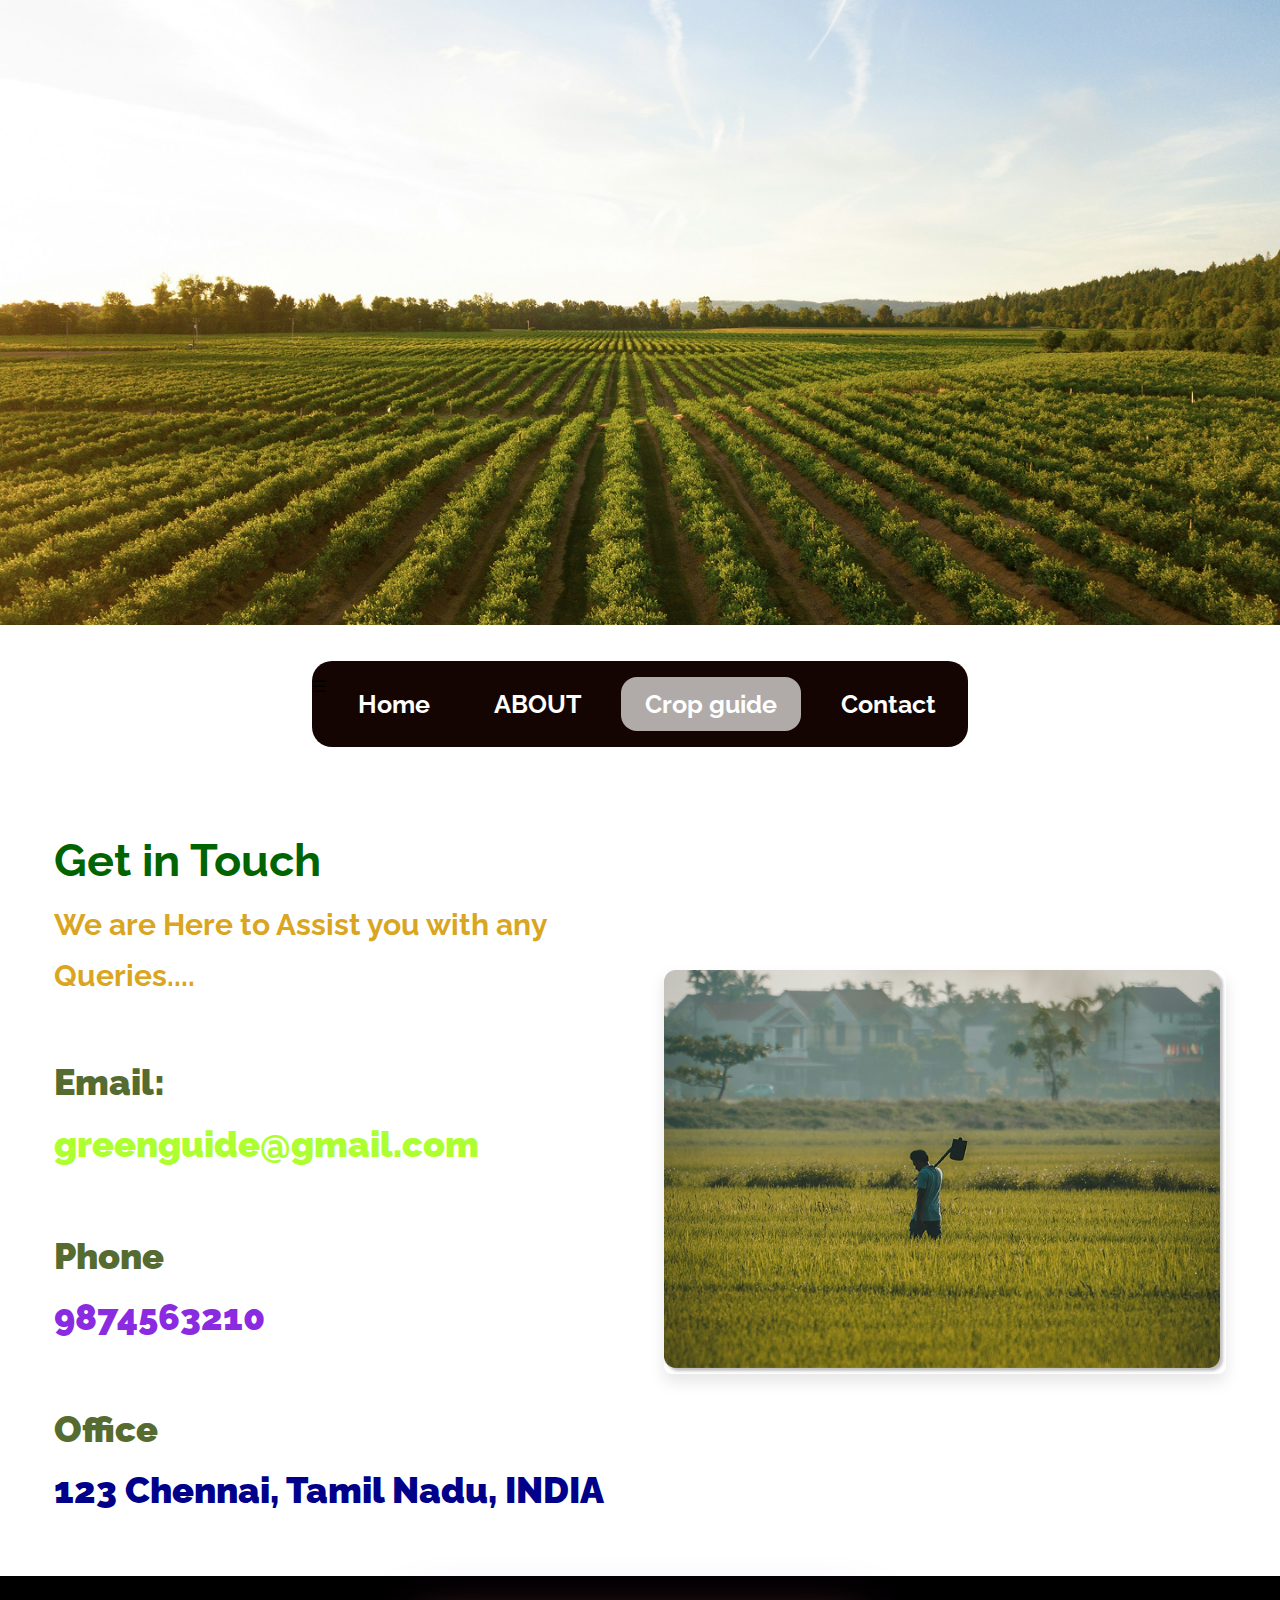
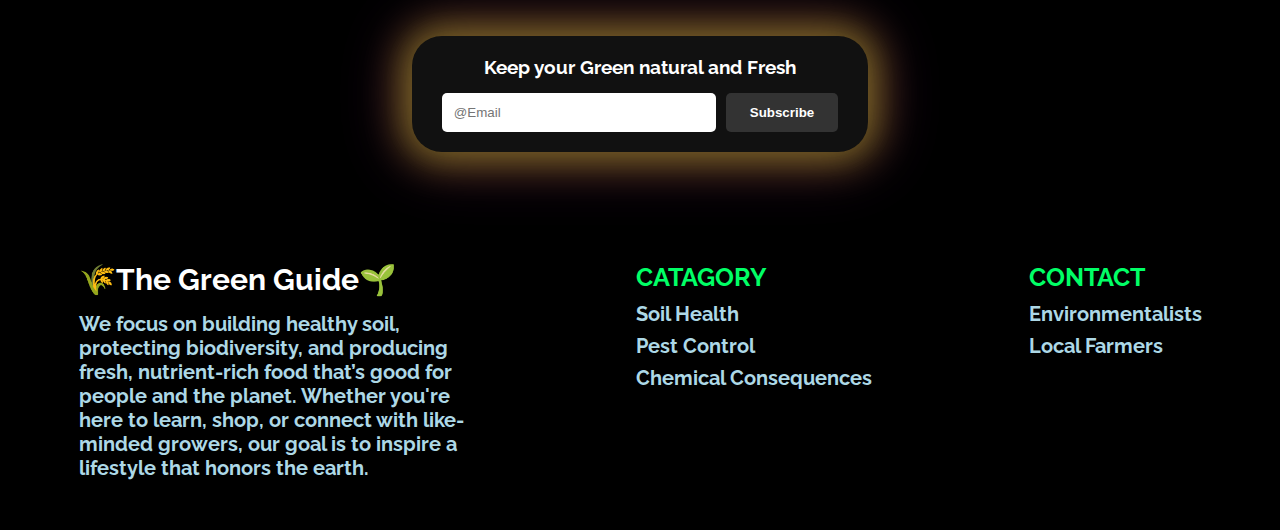
<file: sample.html>
<!DOCTYPE html>
<html lang="en">
<head>
    <meta charset="UTF-8">
    <meta name="viewport" content="width=device-width, initial-scale=1.0">
    
    <link href="https://fonts.googleapis.com/css2?family=Raleway:wght@400;600;700;900&display=swap" rel="stylesheet">

    <title>Soil Health</title>
    <style>
        *{
    margin: 0;
    padding: 0;
}
body {
    
    font-family: 'Raleway', sans-serif;
  }
nav {
    display: flex;
    justify-content: center;
    background-color: #140503;
    padding: 1rem 0;
    border-radius: 20px;
    width: fit-content;
    margin: 2rem auto;
  }

  nav a {
    color: white;
    text-decoration: none;
    padding: 0.75rem 1.5rem;
    border-radius: 1rem;
    margin: 0 0.5rem;
    font-weight: bolder;
    font-size: 25px;
    transition: background-color 0.3s;
  }

  nav a:hover {
    background-color: #2e1913;
  }

  .inactive-button {
    background-color: #b0aaa8;
    color: white;
    cursor: not-allowed;
  }

  
  .contact {
    margin: 30px;
    padding: 20px;
    display: flex;
    justify-content: space-between;
    align-items: center;
    padding:40px 20px 20px 20px;
    gap: 3rem;
   border: 4px solid white;
   line-height: 1.7;
  }
  
  .details {
    flex: 1;
    color: #000;
    font-size: 30px;
    font-weight: bold;
  }
  .details a{
    text-decoration: none;
    color: greenyellow;
  }
  .contact-img {
    flex: 1;
    display: flex;
    justify-content: center;
  }
  
  .contact-img img {
    max-width: 100%;
    border-radius: 8px;
    box-shadow: 0 8px 16px rgba(0,0,0,0.1);
  }
  .split-section {
    display: flex;
    flex-wrap: wrap;
  }
  
  .left-box, .right-box {
    flex: 1;
    padding: 40px;
    color: #fff;
  }
  
  .left-box {
    background-color: #bcb7b7;
    color: #fff;
  }
  
  .right-box {
    background-color: #2f2e2e;
  }
  
  .left-box h2 {
    font-size: 2rem;
    font-weight: 600;
    line-height: 1.5;
  }
  
  
  
  /* --- Subscription Section --- */
  .subscribe-section {
    background-color: #000;
    padding: 60px 20px;
    text-align: center;
  }
  
  .subscribe-box {
    display: inline-block;
    background-color: #111;
    border-radius: 30px;
    padding: 20px 30px;
    box-shadow: 0 0 30px 10px rgba(255, 255, 255, 0.05),
                0 0 40px 10px rgba(255, 255, 0, 0.4),
                0 0 60px 15px rgba(128, 0, 128, 0.4);
  }
  
  .subscribe-text {
    color: #fff;
    font-weight: bold;
    font-size: 1.2rem;
    margin-bottom: 15px;
  }
  
  .subscribe-form {
    display: flex;
    flex-wrap: wrap;
    justify-content: center;
    gap: 10px;
  }
  
  .subscribe-form input[type="email"] {
    padding: 12px;
    border: none;
    border-radius: 5px;
    width: 250px;
  }
  
  .subscribe-form button {
    padding: 12px 24px;
    background-color: #333;
    color: white;
    border: none;
    border-radius: 5px;
    font-weight: bold;
    cursor: pointer;
  }
  
  /* --- Footer Section --- */
  .footer {
    font-weight: bold;
    background-color: #000;
    color: white;
    display: flex;
    flex-wrap: wrap;
    padding: 50px 20px;
    gap: 40px;
    justify-content: space-around;
  }
  
  .footer-column {
    max-width: 400px;
  }
  
  .footer-title {
    color:#00ff66;
    font-size: 30px;
    margin-bottom: 15px;
  }
  
  .footer-column h4 {
    font-size: 25px;
    font-weight: bold;
    margin-bottom: 10px;
    color:#00ff66;
  }
  
  .footer-column ul {
    list-style: none;
   }
  
  .footer-column li {
    margin-bottom: 8px;
    font-size: 20px;
    color:lightblue;
  }
  .footer-column p {
    /* margin-bottom: 8px; */
    font-size: 20px;
    color:lightblue;
  }
  .footer-column li a{
    text-decoration: none;
    color: lightblue;
  }
    </style>
</head>
<body>
    <script>
        const toggleButton = document.querySelector('.menu-toggle');
        const menuLinks = document.querySelector('.menu-links');
      
        toggleButton.addEventListener('click', () => {
          menuLinks.classList.toggle('active');
        });
      </script>
    <section class="hero">
        <img src="Image/12 (45).png" width="100%">
    </section>
    <nav>
      <div class="menu-toggle" onclick="toggleMenu()">☰</div>
        <a href="index.html">Home</a>
        <a href="#">ABOUT</a>
        <a href="#" class="inactive-button">Crop guide</a>
        <a href="#">Contact</a>
      </nav>
    
     
       
      <section class = contact>
        <div class="details">
          <h2 style="color: darkgreen;">Get in Touch</h2>
          <h4 style="color: goldenrod;">We are Here to Assist you with any Queries....</h4>
            <br>
                <h5 style="color:darkolivegreen; font-weight: bolder; font-size: larger;">Email:</h5>
                <p style="color:blueviolet; font-weight: bolder; font-size: larger;"><a href="mailto:greenguide@gmail.com">greenguide@gmail.com</a></p>
             <br>
           
                <h5 style="color:darkolivegreen; font-weight: bolder; font-size: larger;">Phone</h5>
                <p  style="color:blueviolet; font-weight: bolder; font-size: larger;">9874563210</p>
              <br>
             
                <h5 style="color:darkolivegreen; font-weight: bolder; font-size: larger;">Office</h5>
                <p style="color:darkblue; font-weight: bolder; font-size: larger;">123 Chennai, Tamil Nadu, INDIA</p>
        </div>
        <div class="contact-img">
          <img src="Image/12 (26).png">
        </div>
      </section>
      
      
      <!-- Subscription Section -->
      <section class="subscribe-section">
        <div class="subscribe-box">
          <p class="subscribe-text">Keep your Green natural and Fresh</p>
          <div class="subscribe-form">
            <input type="email" placeholder="@Email">
            <button>Subscribe</button>
          </div>
        </div>
      </section>
      <script>
        function toggleMenu() {
          const navLinks = document.querySelector('.nav-links');
          navLinks.classList.toggle('active');
        }
      </script>
      
      <!-- Footer Section -->
      <footer class="footer">
        <div class="footer-column">
          <h3 class="footer-title"><a href="index.html" style="text-decoration: none;color:white;">🌾The Green Guide🌱</a></h3>
          <p>
            We focus on building healthy soil, protecting biodiversity, and producing fresh, nutrient-rich food 
            that’s good for people and the planet. Whether you're here to learn, shop, or connect with like-minded 
            growers, our goal is to inspire a lifestyle that honors the earth.
          </p>
        </div>
      
        <div class="footer-column">
          <h4>CATAGORY</h4>
          <ul>
            <li><a href="soilhealth.html">Soil Health</a></li>
            <li><a href="pestcontrol.html">Pest Control</a></li>
            <li><a href="chemical.html">Chemical Consequences</a></li>
          </ul>
        </div>
      
        <div class="footer-column">
          <h4>CONTACT</h4>
          <ul>
            <li>Environmentalists</li>
            <li>Local Farmers</li>
          </ul>
        </div>
      </footer>
</body>
</html>
</file>
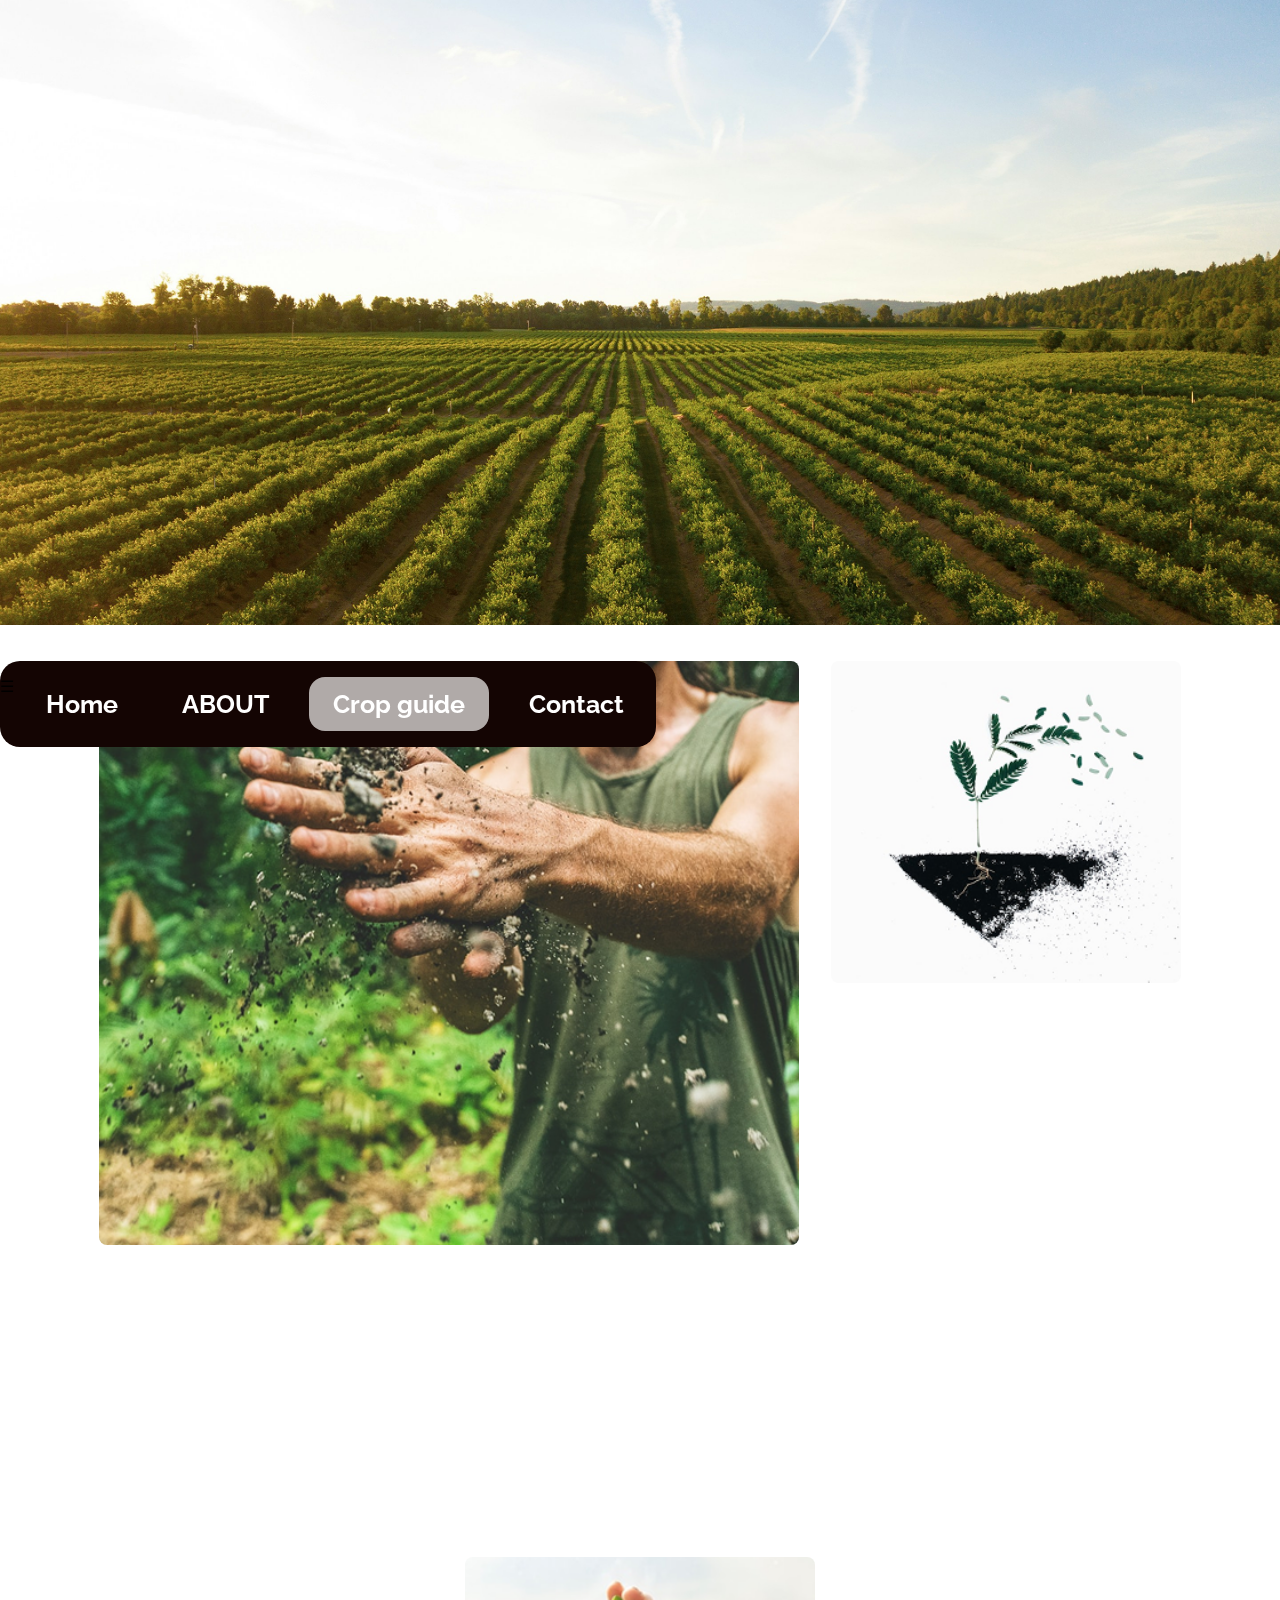
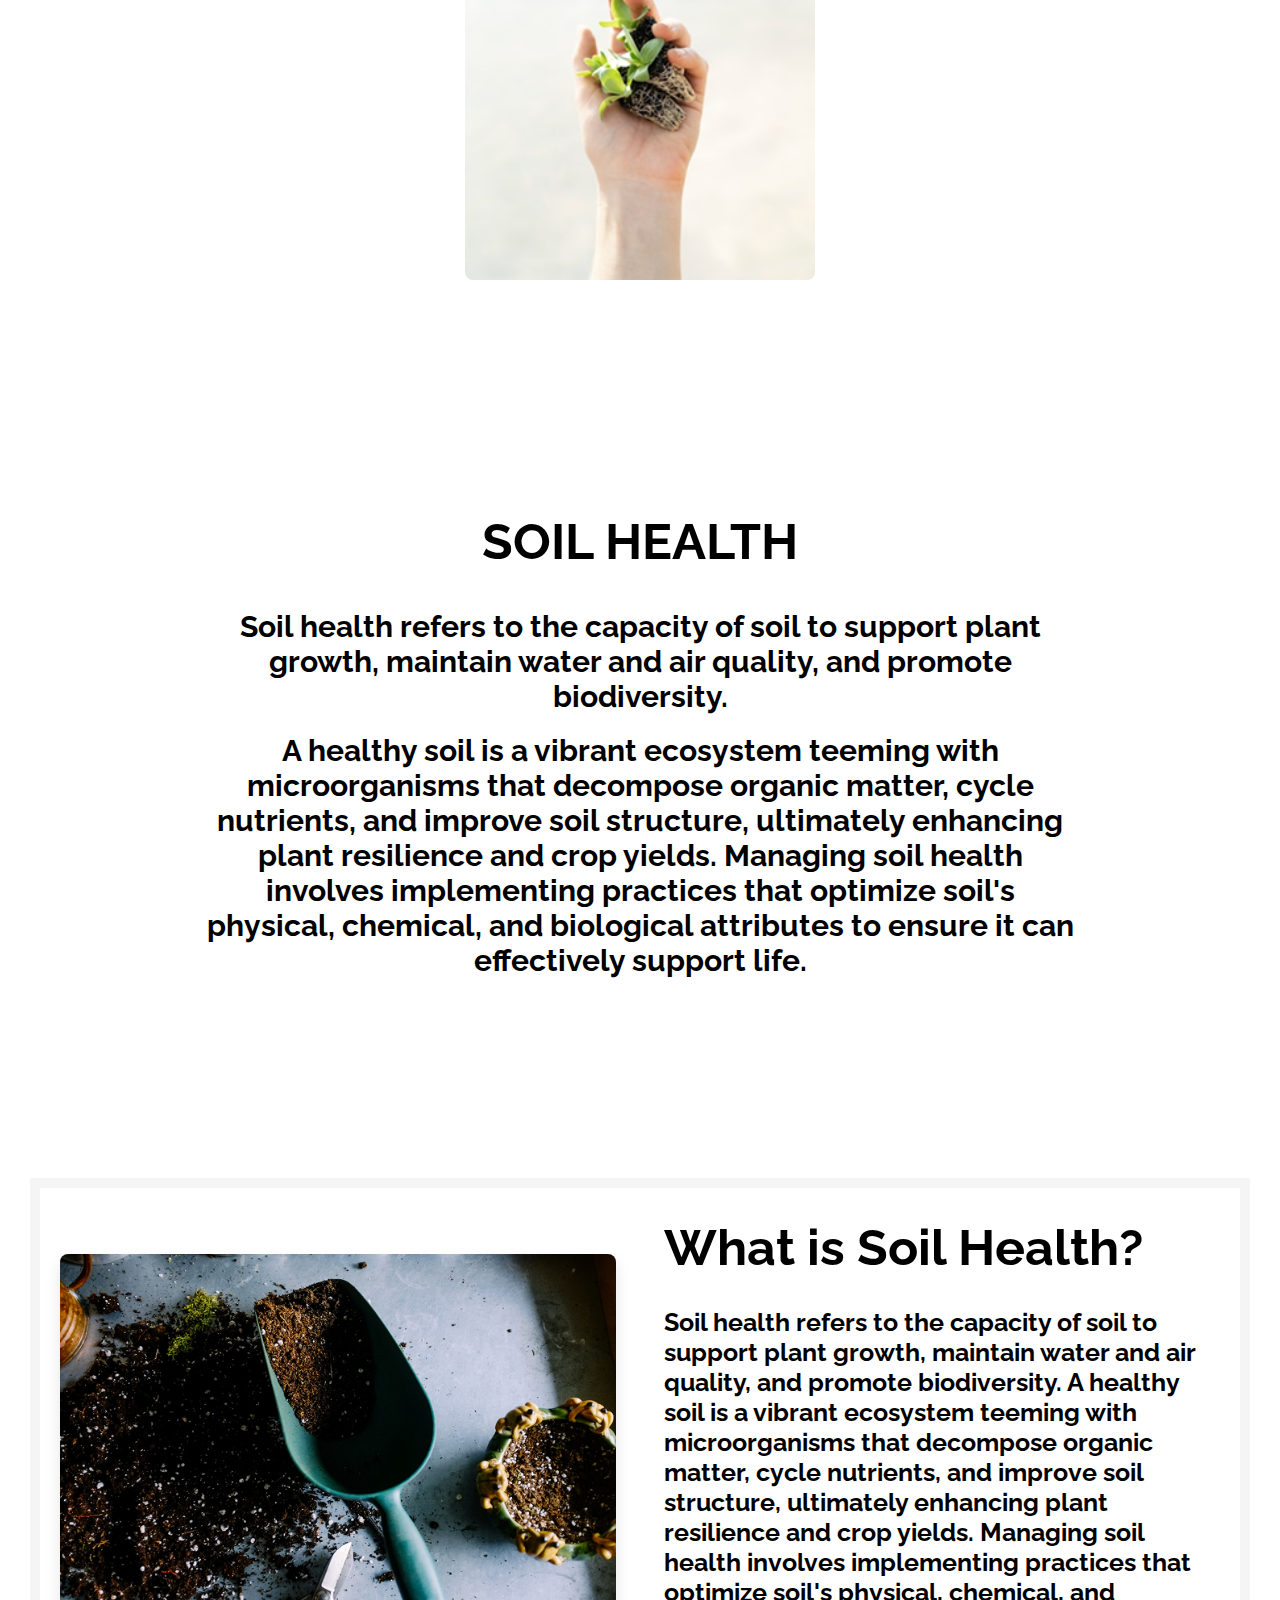
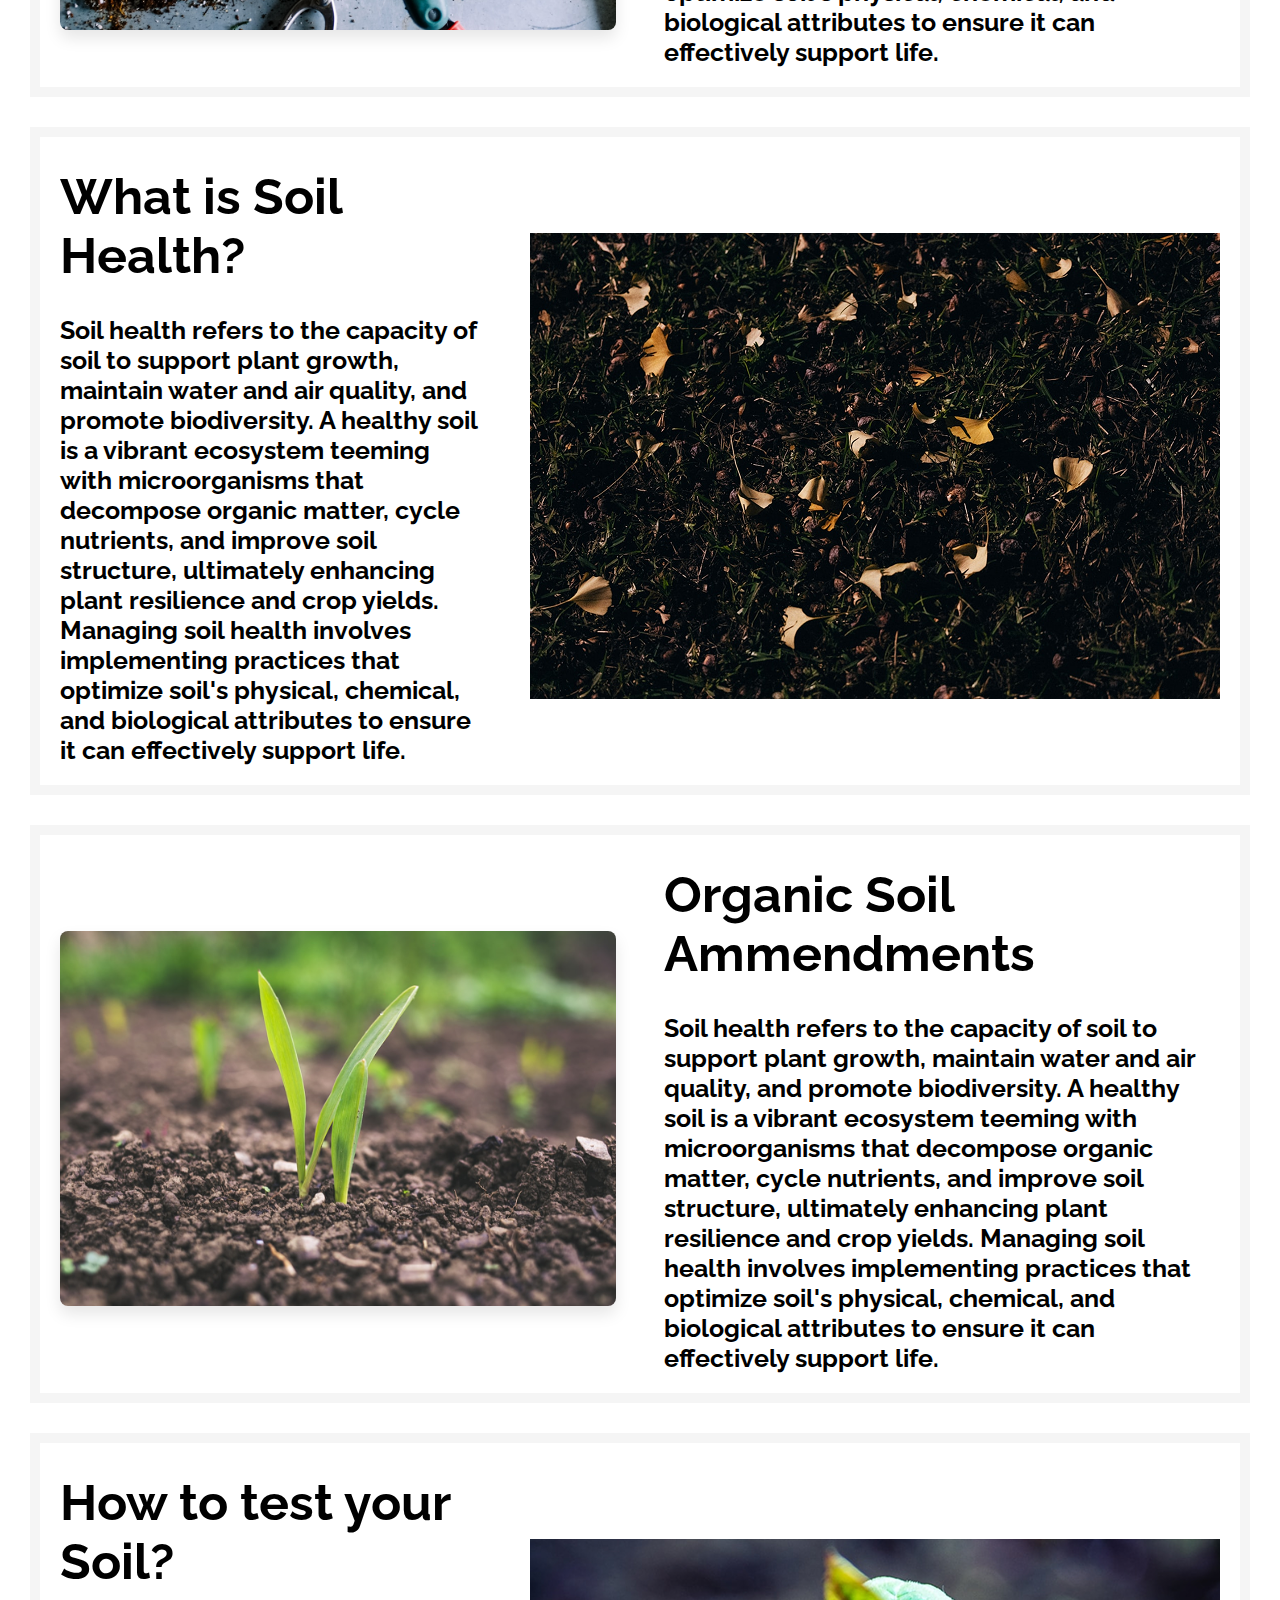
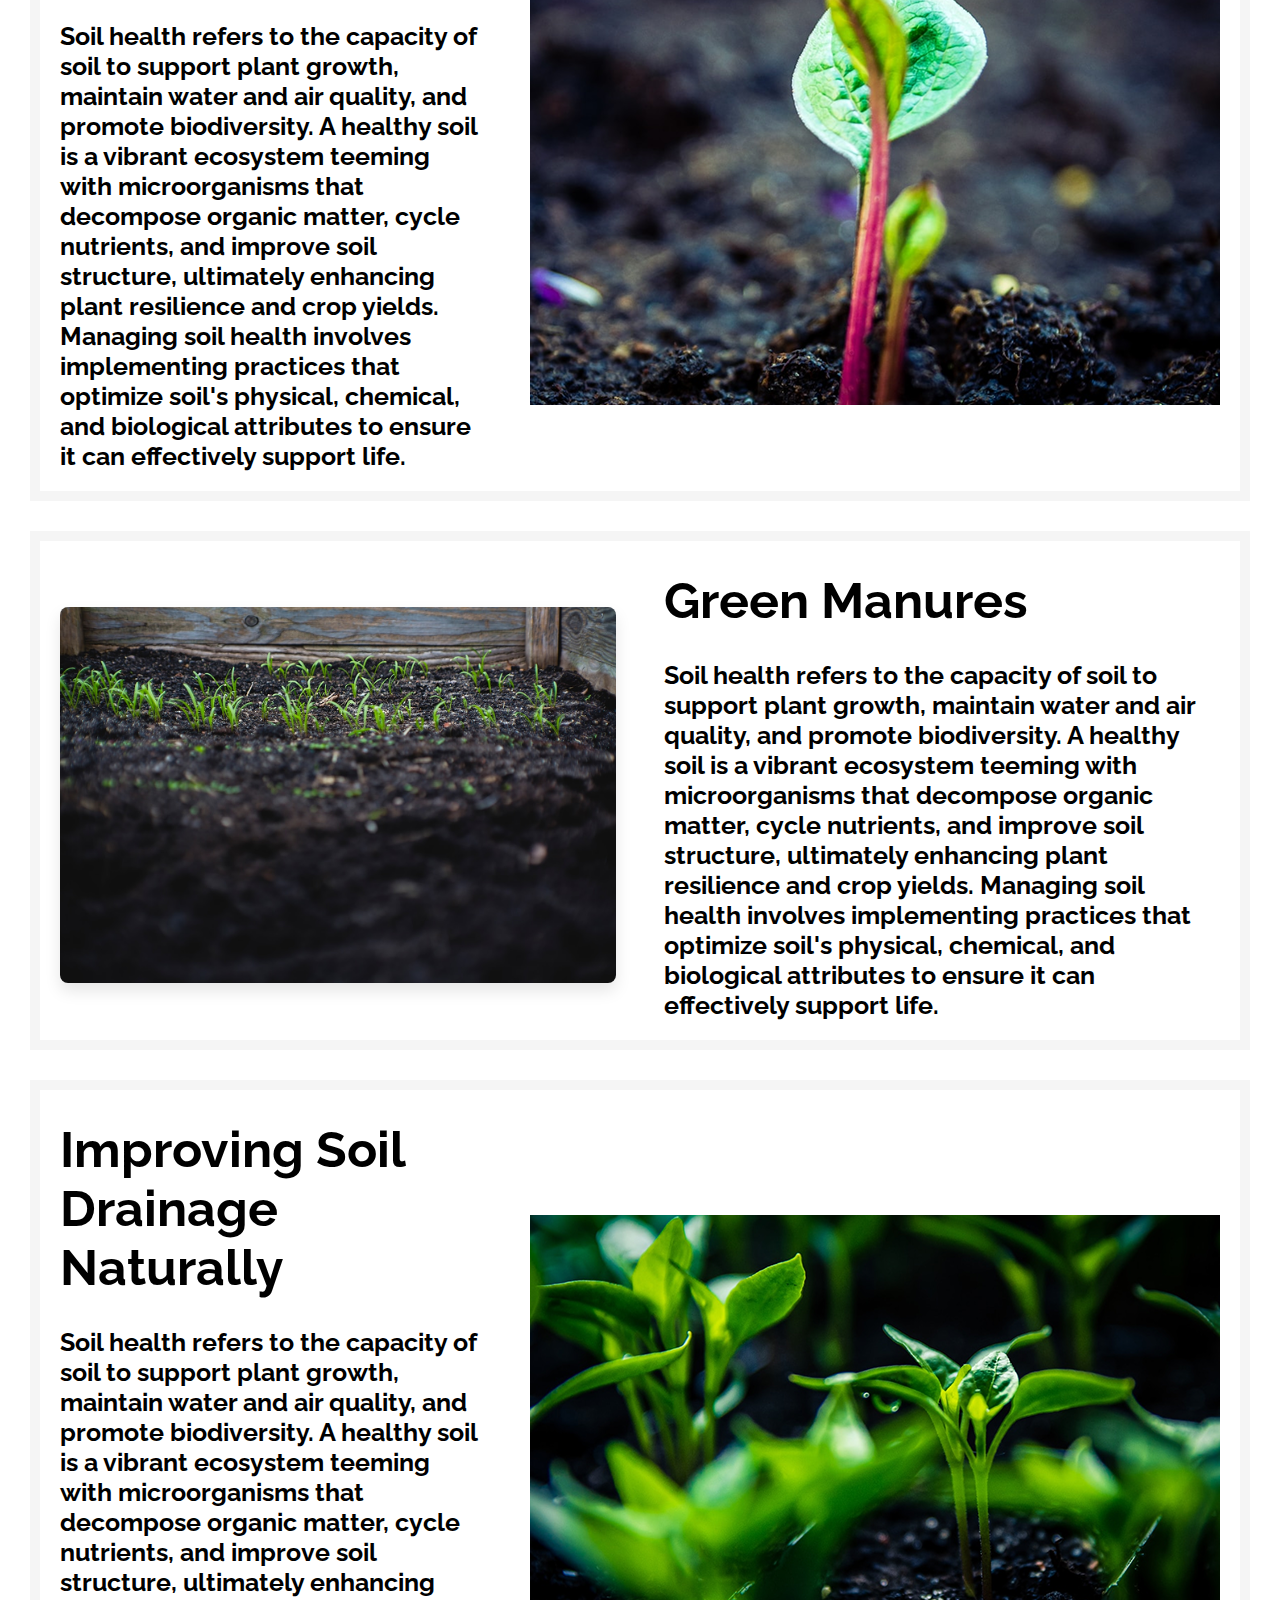
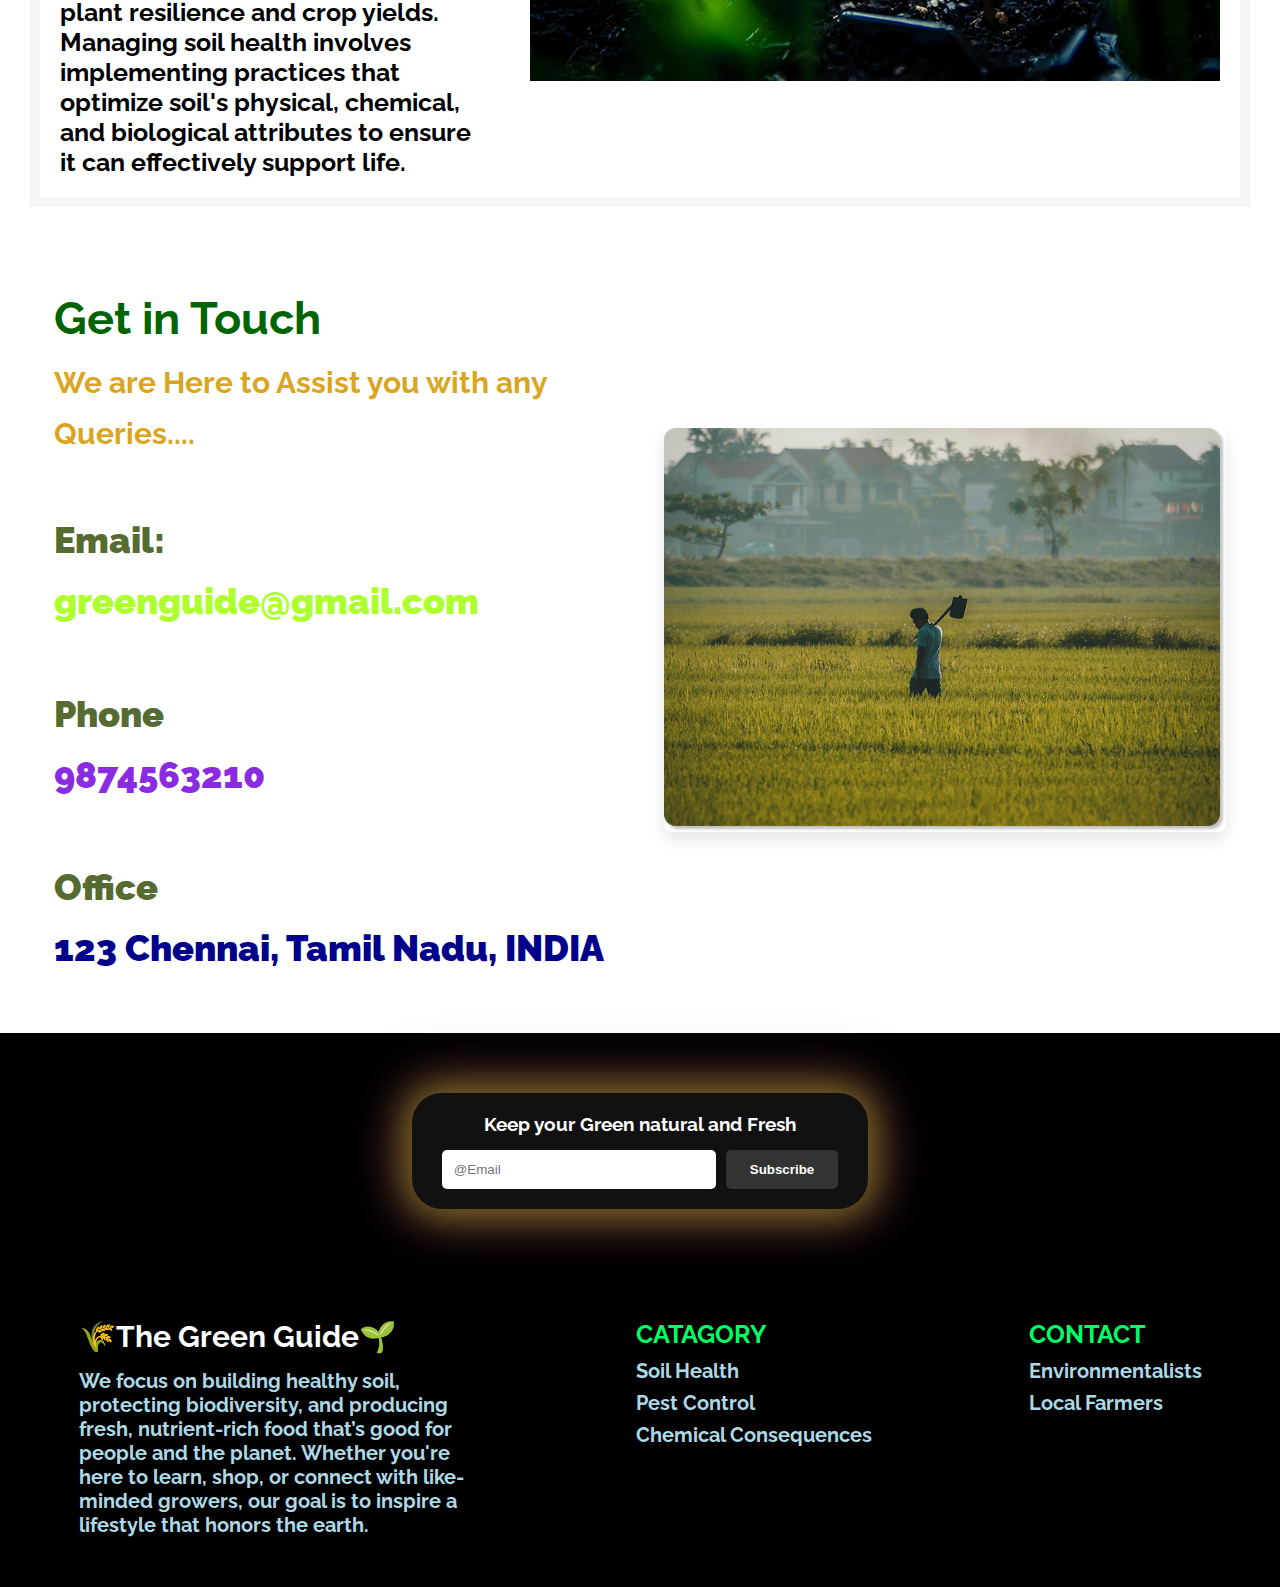
<file: soilhealth.html>
<!DOCTYPE html>
<html lang="en">
<head>
    <meta charset="UTF-8">
    <meta name="viewport" content="width=device-width, initial-scale=1.0">
    <link rel="stylesheet" href="soilstyle.css" />
    <link href="https://fonts.googleapis.com/css2?family=Raleway:wght@400;600;700;900&display=swap" rel="stylesheet">

    <title>Soil Health</title>
</head>
<body>
    <script>
        const toggleButton = document.querySelector('.menu-toggle');
        const menuLinks = document.querySelector('.menu-links');
      
        toggleButton.addEventListener('click', () => {
          menuLinks.classList.toggle('active');
        });
      </script>
    <section class="hero">
        <img src="Image/12 (45).png" width="100%">
    </section>
    <nav>
        <div class="menu-toggle" onclick="toggleMenu()">☰</div>
        <a href="index.html">Home</a>
        <a href="#">ABOUT</a>
        <a href="#" class="inactive-button">Crop guide</a>
        <a href="#">Contact</a>
      </nav>
    
      <section class="image-grid">
        <img src="Image/12 (48).png" alt="Hands in soil" class="image-large">
        <img src="Image/12 (57).png" alt="Sprouting plant" class="image-medium">
        <img src="Image/12 (60).png" alt="Hand holding seedling" class="image-small">
      </section>
    <section class="soilhealth">
        <h1>SOIL HEALTH</h1>
        <br>
        <br>
        <p>Soil health refers to the capacity of soil to support plant growth, maintain water and air quality, and promote biodiversity.</p>
        <br>
        <p> A healthy soil is a vibrant ecosystem teeming with microorganisms that decompose organic matter, cycle nutrients, and improve soil structure, ultimately enhancing plant resilience and crop yields. Managing soil health involves implementing practices that optimize soil's physical, chemical, and biological attributes to ensure it can effectively support life. </p>
    </section>
    <section class="what">
        <div class="what-left">
            <img src="Image/12 (63).png" alt="Paddy in the field"/>
        </div>
        <div class="what-right">
            <h1>What is Soil Health?</h1>
            <br>
            <p>
                Soil health refers to the capacity of soil to support plant growth, maintain water and air quality, and promote biodiversity. A healthy soil is a vibrant ecosystem teeming with microorganisms that decompose organic matter, cycle nutrients, and improve soil structure, ultimately enhancing plant resilience and crop yields. Managing soil health involves implementing practices that optimize soil's physical, chemical, and biological attributes to ensure it can effectively support life. 
            </p>  
        </div>
      </section>
      <section class="soilfood">
        
        <div class="soilfood-right">
            <h1>What is Soil Health?</h1>
            <br>
            <p>
                Soil health refers to the capacity of soil to support plant growth, maintain water and air quality, and promote biodiversity. A healthy soil is a vibrant ecosystem teeming with microorganisms that decompose organic matter, cycle nutrients, and improve soil structure, ultimately enhancing plant resilience and crop yields. Managing soil health involves implementing practices that optimize soil's physical, chemical, and biological attributes to ensure it can effectively support life. 
            </p>  
        </div>
        <div class="soilfood-left">
            <img src="Image/12 (66).png" alt="Paddy in the field"/>
        </div>
      </section>
      <section class="what">
        <div class="what-left">
            <img src="Image/12 (68).png" alt="Paddy in the field"/>
        </div>
        <div class="what-right">
            <h1>Organic Soil Ammendments</h1>
            <br>
            <p>
                Soil health refers to the capacity of soil to support plant growth, maintain water and air quality, and promote biodiversity. A healthy soil is a vibrant ecosystem teeming with microorganisms that decompose organic matter, cycle nutrients, and improve soil structure, ultimately enhancing plant resilience and crop yields. Managing soil health involves implementing practices that optimize soil's physical, chemical, and biological attributes to ensure it can effectively support life. 
            </p>  
        </div>
      </section>
      <section class="soilfood">
        
        <div class="soilfood-right">
            <h1>How to test your Soil?</h1>
            <br>
            <p>
                Soil health refers to the capacity of soil to support plant growth, maintain water and air quality, and promote biodiversity. A healthy soil is a vibrant ecosystem teeming with microorganisms that decompose organic matter, cycle nutrients, and improve soil structure, ultimately enhancing plant resilience and crop yields. Managing soil health involves implementing practices that optimize soil's physical, chemical, and biological attributes to ensure it can effectively support life. 
            </p>  
        </div>
        <div class="soilfood-left">
            <img src="Image/12 (71).png" alt="Paddy in the field"/>
        </div>
      </section>
      <section class="what">
        <div class="what-left">
            <img src="Image/12 (74).png" alt="Paddy in the field"/>
        </div>
        <div class="what-right">
            <h1>Green Manures</h1>
            <br>
            <p>
                Soil health refers to the capacity of soil to support plant growth, maintain water and air quality, and promote biodiversity. A healthy soil is a vibrant ecosystem teeming with microorganisms that decompose organic matter, cycle nutrients, and improve soil structure, ultimately enhancing plant resilience and crop yields. Managing soil health involves implementing practices that optimize soil's physical, chemical, and biological attributes to ensure it can effectively support life. 
            </p>  
        </div>
      </section>
      <section class="soilfood">
        
        <div class="soilfood-right">
            <h1>Improving Soil Drainage Naturally</h1>
            <br>
            <p>
                Soil health refers to the capacity of soil to support plant growth, maintain water and air quality, and promote biodiversity. A healthy soil is a vibrant ecosystem teeming with microorganisms that decompose organic matter, cycle nutrients, and improve soil structure, ultimately enhancing plant resilience and crop yields. Managing soil health involves implementing practices that optimize soil's physical, chemical, and biological attributes to ensure it can effectively support life. 
            </p>  
        </div>
        <div class="soilfood-left">
            <img src="Image/12 (77).png" alt="Paddy in the field"/>
        </div>
      </section>
      <section class = contact>
        <div class="details">
          <h2 style="color: darkgreen;">Get in Touch</h2>
          <h4 style="color: goldenrod;">We are Here to Assist you with any Queries....</h4>
            <br>
                <h5 style="color:darkolivegreen; font-weight: bolder; font-size: larger;">Email:</h5>
                <p style="color:blueviolet; font-weight: bolder; font-size: larger;"><a href="mailto:greenguide@gmail.com">greenguide@gmail.com</a></p>
             <br>
           
                <h5 style="color:darkolivegreen; font-weight: bolder; font-size: larger;">Phone</h5>
                <p  style="color:blueviolet; font-weight: bolder; font-size: larger;">9874563210</p>
              <br>
             
                <h5 style="color:darkolivegreen; font-weight: bolder; font-size: larger;">Office</h5>
                <p style="color:darkblue; font-weight: bolder; font-size: larger;">123 Chennai, Tamil Nadu, INDIA</p>
        </div>
        <div class="contact-img">
          <img src="Image/12 (26).png">
        </div>
      </section>
      
      
      <!-- Subscription Section -->
      <section class="subscribe-section">
        <div class="subscribe-box">
          <p class="subscribe-text">Keep your Green natural and Fresh</p>
          <div class="subscribe-form">
            <input type="email" placeholder="@Email">
            <button>Subscribe</button>
          </div>
        </div>
      </section>
      <script>
        function toggleMenu() {
          const navLinks = document.querySelector('.nav-links');
          navLinks.classList.toggle('active');
        }
      </script>
      
      <!-- Footer Section -->
      <footer class="footer">
        <div class="footer-column">
          <h3 class="footer-title"><a href="index.html" style="text-decoration: none;color:white;">🌾The Green Guide🌱</a></h3>
          <p>
            We focus on building healthy soil, protecting biodiversity, and producing fresh, nutrient-rich food 
            that’s good for people and the planet. Whether you're here to learn, shop, or connect with like-minded 
            growers, our goal is to inspire a lifestyle that honors the earth.
          </p>
        </div>
      
        <div class="footer-column">
          <h4>CATAGORY</h4>
          <ul>
            <li><a href="soilhealth.html">Soil Health</a></li>
            <li><a href="pestcontrol.html">Pest Control</a></li>
            <li><a href="chemical.html">Chemical Consequences</a></li>
          </ul>
        </div>
      
        <div class="footer-column">
          <h4>CONTACT</h4>
          <ul>
            <li>Environmentalists</li>
            <li>Local Farmers</li>
          </ul>
        </div>
      </footer>
</body>
</html>
</file>
<file: style.css>
* {
  margin: 0;
  padding: 0;
  box-sizing: border-box;
}

/* Body */
body {
  color: white;
  font-family: 'Raleway', sans-serif;
}

/* Navbar */
.navbar {
  font-size: 25px;
  font-weight: bolder;
  display: flex;
  justify-content: space-between;
  align-items: center;
  padding: 1rem 2rem;
  position: fixed;
  width: 100%;
  z-index: 2;
}

.logo {
  padding: 10px;
  font-size: 25px;
  font-weight: bolder;
  background-color: darkgreen;
}

.nav-links {
  list-style: none;
  display: flex;
  gap: 2rem;
}

.nav-links li a {
  text-decoration: none;
  color: white;
  background-color: #2f7b36;
  font-weight: bold;
  padding: 0.5rem 1rem;
  border-radius: 25px;
  transition: background 0.3s;
}

.nav-links li a.active {
  background-color: #ccc;
  color: #000;
}

.nav-links li a:hover {
  background-color: #ccc;
  color: #000;
}
.dropdown {
  position: relative;
}

.dropdown > a {
  color: white;
  text-decoration: none;
  background: #333;
  padding: 10px 16px;
  border-radius: 5px;
  cursor: pointer;
}

.dropdown-menu {
  position: absolute;
  top: 100%;
  right:0;
  background: #333;
  display: none;
  flex-direction: column;
  min-width: 220px;
  box-shadow: 0 8px 16px rgba(0,0,0,0.3);
  border-radius: 5px;
  z-index: 1000;
}

.dropdown.active .dropdown-menu {
  display: grid;
  grid-template-columns: repeat(3,1fr);

    list-style-type: none;
  text-decoration: none;
padding: 10px;
margin: 10px;
}

.dropdown-menu li a {
  display: flex;
  align-items: center;
  gap: 10px;
  padding: 12px 16px;
  color: white;
  text-decoration: none;
  transition: background-color 0.3s ease;
}

.dropdown-menu li a:hover {
  background-color: #444;
  
}

.dropdown-menu li a img {
  width: 100px;
  height: 100px;
  object-fit: cover;
  border-radius: 5px;
  transition: transform 0.3s ease;

}

.dropdown-menu li a:hover img {
  transform: scale(2);
}
/* Hero Section */
.hero {
  background: url('Image/12\ \(27\).png') no-repeat center center/cover;
  height: 100vh;
  position: relative;
  display: flex;
  align-items: center;
  padding-left: 5%;
  padding-right: 5%;
}

.hero-overlay {
  max-width: 70%;
  z-index: 1;
}

.grow-outline {
  font-size: 5rem;
  font-weight: 900;
  color: transparent;
  -webkit-text-stroke: 2px white;
}

.green-text, .clean-text {
  font-size: 70px;
  font-weight: bold;
  margin-left: 20%;
}

.grow-filled {
  font-size: 4rem;
  font-weight: 900;
  color: white;
  text-shadow: 0 0 10px #00ff66;
}

.tagline-button {
  background-color: rgba(255, 255, 255, 0.3);
  padding: 0.5rem 1rem;
  font-weight: bold;
  margin-top: 2rem;
  display: inline-block;
  border-radius: 5px;
}

.tagline {
  margin-top: 1rem;
  font-size: 20px;
  font-weight: bold;
  line-height: 1.2;
}

/* Right-side Images */
.hero-images {
  position: absolute;
  right: 5%;
  bottom: 5%;
  display: flex;
  flex-direction: column;
  gap: 1rem;
  z-index: 0;
  background:#ccc transparent;
}

.hero-images img {
  width: 500px;
  height: 300px;
  border: 4px solid white;
  box-shadow: 0 0 20px rgba(0,0,0,0.3);
}

/* Responsive */
@media (max-width: 768px) {
  .hero {
    flex-direction: column;
    padding: 2rem;
    text-align: center;
  }

  .hero-overlay {
    max-width: 100%;
  }

  .hero-images {
    position: static;
    flex-direction: row;
    justify-content: center;
    margin-top: 2rem;
    background: none;
  }

  .hero-images img {
    width: 500px;
    height: 300px;
  }
}
@keyframes slideInLeft {
  from {
    opacity: 0;
    transform: translateX(-100px);
  }
  to {
    opacity: 1;
    transform: translateX(0);
  }
}

.grow-outline,
.grow-filled,
.hero-images {
  opacity: 0; /* start invisible */
  animation: slideInLeft 1s ease-out forwards;
}

/* Optional stagger for better visual flow */
.grow-outline,
.hero-images {
  animation-delay: 0.2s;
}

.grow-filled {
  animation-delay: 0.5s;
}
/* Initial hidden state */
.grow-outline,
.grow-filled,
.hero-images {
  opacity: 0;
  transform: translateX(-100px);
  transition: all 1s ease-out;
}

/* Animate when in view */
.grow-outline.animate,
.grow-filled.animate
 {
  opacity: 1;
  transform: translateX(0);
}
/* Section background */
.organic-section {
  background-color: #e8e4e3;
  padding: 20px;
  display: flex;
  justify-content: center;
  position: absolute;
}

/* White card container */
.organic-content {
  font-weight: bold;
  background-color: white;
  padding: 20px;
  /* max-width: 1000px; */
  border-radius: 12px;
  text-align: center;
  font-family: 'Raleway', sans-serif;
}

/* Headings */
.organic-content h2 {
  font-size: 20px;
  font-weight: 700;
  margin-bottom: 1rem;
}

.organic-content h4 {
  font-weight:bold;

  margin-bottom: 0.5rem;
}

/* Paragraph */
.organic-content p {
  width: 80%;
  margin: 0 auto 2rem;
  font-size: 25px;
  line-height: 1.5;
  color: #000;
}

/* Button container */
.organic-buttons {
  display: flex;
  flex-wrap: wrap;
  justify-content:space-around;
  gap: 150px;
  position: absolute;
  bottom: 0;
  left:500px;
 
}

/* Button styles */
.btn {
  padding: 0.8rem 2rem;
  border: none;
  border-radius: 12px;
  color: white;
  font-weight: bolder;
  font-size: 20px;
  cursor: pointer;
  
  
}

.green {
  
  background-color: #2f7b36;
}

.brown {
  background-color: #5d4a42;
}

.yellow {
  background-color: #d6c135;
  color: #fffde7;
}
.choose-us {
  margin: 30px;
  display: grid;
  grid-template-columns: repeat(2,1fr);
  /* flex-wrap: wrap; */
  justify-content: space-between;
  align-items: center;
  padding: 400px 20px 10px 10px;
  gap: 3rem;
  border: 2px solid white;
}

.choose-left {
  flex: 1;
  color: #000;
  font-size: 40px;
}

.choose-left h2 {
  /* font-size: 2rem; */
  font-weight: 700;
  margin-bottom: 2rem;
}

.choose-list {
  list-style: none;
  padding: 0;
  margin: 0;
}

.choose-list li h3{
  display: flex;
  align-items: center;
  margin-bottom: 1.2rem;
  font-size: 30px;
  color:darkgreen;
  
}

.choose-list img {
  /* width: 32px;
  height: 32px; */
  font-size: 20px;
  margin-right: 1rem;
  border: 2px solid #2f7b36;
  padding: 6px;
  border-radius: 50%;
}

.choose-right {
  flex: 1;
  display: flex;
  justify-content: center;
}

.choose-right img {
  max-width: 100%;
  border-radius: 8px;
  box-shadow: 0 8px 16px rgba(0,0,0,0.1);
}
@keyframes fadeInLeft {
  from {
    opacity: 0;
    transform: translateX(-30px);
  }
  to {
    opacity: 1;
    transform: translateX(0);
  }
}

.choose-list li {
  display: flex;
  align-items: center;
  margin-bottom: 1.2rem;
  font-size: 1rem;
  color: #333;
  opacity: 0;
  animation: fadeInLeft 0.8s forwards;
}

.choose-list li:nth-child(1) {
  animation-delay: 0.2s;
}
.choose-list li:nth-child(2) {
  animation-delay: 0.4s;
}
.choose-list li:nth-child(3) {
  animation-delay: 0.6s;
}
.choose-list li:nth-child(4) {
  animation-delay: 0.8s;
}
.choose-list li:nth-child(5) {
  animation-delay: 1s;
}
.future {
  margin: 30px;
  display: flex;
  justify-content: space-between;
  align-items: center;
  padding:30px 20px 20px 20px;
  gap: 3rem;
  border: 10px solid whitesmoke;
}

.future-right {
  flex: 1;
  color: #000;
  font-size: 40px;
}
.future-left {
  flex: 1;
  display: flex;
  justify-content: center;
}

.future-left img {
  max-width: 100%;
  border-radius: 8px;
  box-shadow: 0 8px 16px rgba(0,0,0,0.1);
}
.future-btn button{
  margin: 10px;
  padding: 20px;
  font-size: 20px;
  color: white;
  background: #000;
}
/* FAQ Cards with organic style */
.faq-section {
  background-color: #8cc63f;
  padding: 50px 20px;
  position: relative;
  overflow: hidden;
  text-align: center;
}

.faq-section h1 {
  /* font-size: 3em; */
  color: white;
  margin-bottom: 10px;
}

.subtitle {
  font-size: 30px;
  color: white;
  margin-bottom: 40px;
}

.faq-card {
  background-color: rgba(255, 255, 255, 0.1);
  border: 2px solid white;
  padding: 1.5rem;
  margin: 2rem auto;
  max-width: 1000px;
  border-radius: 50% / 20%;
  backdrop-filter: blur(5px);
  color: white;
  transition: transform 0.6s ease, opacity 0.6s ease;
  opacity: 0;
  transform: translateY(50px);
  clip-path: ellipse(80% 60% at 50% 50%);
}

.faq-card.appear {
  opacity: 1;
  transform: translateY(0);
}

.footer-contact {
  color: white;
  margin-top: 50px;
}

.footer-contact button {
  background-color: #ffffff;
  border: none;
  padding: 12px 24px;
  color: #4c7c0f;
  font-weight: bolder;
  border-radius: 5px;
  cursor: pointer;
}
.falling-leaf {
  position: absolute;
  top: -10%;
  width: 150px;
  animation: fall 5s linear infinite;
}
.faq-card p{
  font-weight: bold;
  font-size: 20px;
  line-height: 1.5;
  font-style: italic;
}

@keyframes fall {
  0% {
    transform: translateY(0) rotate(0deg);
    opacity: 1;
  }
  100% {
    transform: translateY(110vh) rotate(360deg);
    opacity: 0;
  }
}
.services-section {
  padding: 20px;
  position: relative;
  text-align: center;
}

h1 {
  color: darkgreen;
  padding: 30px;
  font-size: 40px;
  font-weight: bolder;
  margin-bottom: 15px;
}

.description {
  max-width: 1000px;
  margin: 0 auto 50px;
  font-size: 25px;
  font-weight: bold;
  color:greenyellow;
}

.leaf {
  position: absolute;
  width: 100px;
  top: 20px;
  z-index: 0;
}

.leaf.left {
  left: 500px;
}

.leaf.right {
  right: 500px;
}

.service-cards {
  display: flex;
  /* flex-wrap: wrap; */
  justify-content: center;
  gap: 40px;
  z-index: 1;
}


.card {
  display: flex;
  background-color: #fff;
  border-radius: 12px;
  box-shadow: 0 8px 20px rgba(0, 0, 0, 0.08);
  overflow: hidden;
  /* max-width: 280px; */
  text-align: center;
  position: relative;
  transition: transform 0.3s ease;
}

.card:hover {
  transform: translate  Y(-8px);
}

.image-container {
  position: relative;
  width: 100%;
  /* overflow: hidden; */
}

.image-container img {
  width: 100%;
  height: 100%;
  object-fit: cover;
  transition: transform 0.5s ease;
}

.card:hover .image-container img {
  transform: scale(1.05);
}

.overlay {
  position: absolute;
  top: 0; 
   left: 0;
  width: 100%;
  height: 100%;
  background-color: rgba(0, 0, 0, 0.45);
  color: #fff;
  display: flex;
  justify-content: center;
  align-items: center;
  padding: 0 15px;
  font-size: 20px;
  opacity: 0;
  transition: opacity 0.4s ease;
  text-align: center;
}

.card:hover .overlay {
  opacity: 1;
}

.contact {
  margin: 30px;
  padding: 20px;
  display: flex;
  justify-content: space-between;
  align-items: center;
  padding:40px 20px 20px 20px;
  gap: 3rem;
 border: 4px solid white;
 line-height: 1.7;
}

.details {
  flex: 1;
  color: #000;
  font-size: 30px;
  font-weight: bold;
}
.details a{
  text-decoration: none;
  color: greenyellow;
}
.contact-img {
  flex: 1;
  display: flex;
  justify-content: center;
}

.contact-img img {
  max-width: 100%;
  border-radius: 8px;
  box-shadow: 0 8px 16px rgba(0,0,0,0.1);
}
.split-section {
  display: flex;
  flex-wrap: wrap;
}

.left-box, .right-box {
  flex: 1;
  padding: 40px;
  color: #fff;
}

.left-box {
  background-color: #bcb7b7;
  color: #fff;
}

.right-box {
  background-color: #2f2e2e;
}

.left-box h2 {
  font-size: 2rem;
  font-weight: 600;
  line-height: 1.5;
}

.right-box p {
  font-size: 1.5rem;
  /* max-width: 500px; */
  margin-bottom: 20px;
  line-height: 1.3;
}

.btn {
  padding: 12px 24px;
  border: none;
  font-weight: bold;
  cursor: pointer;
}

.btn.dark {
  background-color: #000;
  color: #fff;
}

.btn.light {
  background-color: transparent;
  color: #fff;
  border: 1px solid #ccc;
}

/* --- Subscription Section --- */
.subscribe-section {
  background-color: #000;
  padding: 60px 20px;
  text-align: center;
}

.subscribe-box {
  display: inline-block;
  background-color: #111;
  border-radius: 30px;
  padding: 20px 30px;
  box-shadow: 0 0 30px 10px rgba(255, 255, 255, 0.05),
              0 0 40px 10px rgba(255, 255, 0, 0.4),
              0 0 60px 15px rgba(128, 0, 128, 0.4);
}

.subscribe-text {
  color: #fff;
  font-weight: bold;
  font-size: 1.2rem;
  margin-bottom: 15px;
}

.subscribe-form {
  display: flex;
  flex-wrap: wrap;
  justify-content: center;
  gap: 10px;
}

.subscribe-form input[type="email"] {
  padding: 12px;
  border: none;
  border-radius: 5px;
  width: 250px;
}

.subscribe-form button {
  padding: 12px 24px;
  background-color: #333;
  color: white;
  border: none;
  border-radius: 5px;
  font-weight: bold;
  cursor: pointer;
}

/* --- Footer Section --- */
.footer {
  font-weight: bold;
  background-color: #000;
  color: white;
  display: flex;
  flex-wrap: wrap;
  padding: 50px 20px;
  gap: 40px;
  justify-content: space-around;
}

.footer-column {
  max-width: 400px;
}

.footer-title {
  color:#00ff66;
  font-size: 30px;
  margin-bottom: 15px;
}

.footer-column h4 {
  font-size: 25px;
  font-weight: bold;
  margin-bottom: 10px;
  color:#00ff66;
}

.footer-column ul {
  list-style: none;
 }

.footer-column li {
  margin-bottom: 8px;
  font-size: 20px;
  color:lightblue;
}
.footer-column li a{
  text-decoration: none;
  color: lightblue;
}
.footer-column p {
  /* margin-bottom: 8px; */
  font-size: 20px;
  color:lightblue;
}
/* Hide menu toggle by default */
.menu-toggle {
  display: none;
  font-size: 2rem;
  color: white;
  cursor: pointer;
}

/* Mobile View (max 768px) */
@media (max-width: 768px) {
  .choose-left {
    font-size: 22px;
  }

  .choose-list li h3 {
    font-size: 20px;
  }

  .choose-list img {
    width: 24px;
    height: 24px;
    padding: 3px;
  }

  .choose-us {
    display: grid;
  grid-template-columns: repeat(1fr);
    padding: 20px 15px;
    gap: 1.5rem;
  }
  .nav-links {
    position: absolute;
    top: 100%;
    left: 0;
    background: #333;
    width: 100%;
    flex-direction: column;
    display: none;
  }

  .nav-links.active {
    display: flex;
  }

  .menu-toggle {
    display: block;
  }

  .navbar {
    flex-direction: column;
    align-items: flex-start;
  }
  .choose-us {
    flex-direction: column;
    padding: 20px 20px 20px 10px;
    gap: 20px;
    text-align: center;
  }
  
  .choose-left,
  .choose-right {
    width: 100%
  }
  
  .choose-right img {
    width: 100%;
    height: auto;
  }
  
}

/* Tablet View (769px - 1024px) */
@media (min-width: 769px) and (max-width: 1024px) {
  .choose-us {
    display: grid;
    grid-template-columns: repeat(1fr);
    padding: 40px 20px 10px 10px;
    gap: 2rem;
    text-align: center;
  }

  .choose-left,
  .choose-right {
    width: 100%;
    flex: none;
  }

  .choose-left {
    font-size: 28px; /* slightly smaller on tablets */
  }

  .choose-list li h3 {
    font-size: 24px;
  }

  .choose-list img {
    width: 28px;
    height: 28px;
    padding: 4px;
  }

  .choose-right img {
    max-width: 100%;
    height: auto;
    border-radius: 8px;
  }
  .hero {
    flex-direction: column;
    text-align: center;
    padding: 3rem 1rem;
  }

  .hero-images {
    flex-direction: row;
    justify-content: center;
  }


  .future,
  .contact {
    flex-direction: column;
    text-align: center;
    padding: 2rem;
  }

  .organic-buttons {
    flex-direction: column;
    align-items: center;
    gap: 20px;
    position: static;
    margin-top: 30px;
  }

  .btn {
    width: 90%;
  }
}
</file>
<file: about.css>
*{
    margin: 0;
    padding: 0;
}
body {
    background-color: #000;
    font-family: 'Raleway', sans-serif;
  }
nav {
    display: flex;
    justify-content: center;
    background-color: #140503;
    padding: 1rem 0;
    border-radius: 20px;
    width: fit-content;
    margin: 2rem auto;
    position: fixed;
  }

  nav a {
    color: white;
    text-decoration: none;
    padding: 0.75rem 1.5rem;
    border-radius: 1rem;
    margin: 0 0.5rem;
    font-weight: bolder;
    font-size: 25px;
    transition: background-color 0.3s;
  }

  nav a:hover {
    background-color: #2e1913;
  }

  .inactive-button {
    background-color: #b0aaa8;
    color: white;
    cursor: not-allowed;
  }
  .container {
    max-width: 1200px;
    margin: 0 auto;
    padding: 40px 20px;
  }
  
  .sub-heading {
    color: yellowgreen;
    text-transform: uppercase;
    font-size: 20px;
    margin-bottom: 5px;
  }
  
  .main-heading {
    font-size: 50px;
    margin-bottom: 10px;
    color: #00ff66;
  }
  
  .description {
    font-size: 20px;
    margin-bottom: 20px;
  }
  
  .team-grid {
    display: grid;
    grid-template-columns: repeat(auto-fit, minmax(280px, 1fr));
    gap: 30px;
  }
  
  .team-card {
    background: #fff;
    border-radius: 16px;
    box-shadow: 0 10px 25px rgba(0, 0, 0, 0.07);
    /* overflow: hidden; */
    transition: transform 0.3s ease, box-shadow 0.3s ease;
  }
  
  .team-card:hover {
    transform: translateY(-8px);
    box-shadow: 0 16px 32px rgba(0, 0, 0, 0.1);
  }
  
  .team-card img {
    width: 100%;
    height: 400px;
    overflow: hidden;
  }
  
  .card-content {
    padding: 20px;
  }
  
  .card-content h3 {
    margin: 0;
    font-size: 30px;
  }
  
  .role {
    color: green;
    font-size: 30px;
    margin: 4px 0 10px;
  }
  
  .icons {
    margin-top: 15px;
    color:darkblue;
  }
  
  .icons i {
    margin-right: 10px;
    font-size: 20px;
    color: darkgreen;
    transition: color 0.3s;
  }
  
  .icons i:hover {
    color: #007f5f;
  }

  .text{
    background-color: #fff;
    max-width: 1000px;
    margin: 300px;
    padding: 200px;
    text-align: center;
    font-weight: bold;
  }
  .text h1{
    font-size: 30px;
    color: darkgreen;
  }
  .text h5{
    font-size: 30px;
    color: #000;
  }
  .section {
    
    padding: 4rem 2rem;
    text-align: center;
    position: relative;
  }

  .section h2 {
    font-size: 2.5rem;
    color: #FFD700;
    margin-bottom: 1rem;
  }

  .section p {
    color: #ddd;
    font-size: 1rem;
  }

  .stars {
    position: absolute;
    width: 100%;
    top: 0;
    left: 0;
    z-index: 0;
  }

  .grid {
    display: grid;
    grid-template-columns: repeat(2,1fr);
    gap: 5px;
    justify-content:space-evenly;
    margin-top: 3rem;
    padding: 100px 20px 300px 300px;
  }

  .card {
    background: #111;
    border-radius: 12px;
    overflow: hidden;
    width: 280px;
    box-shadow: 0 0 20px rgba(255, 215, 0, 0.1);
    transition: transform 0.3s ease, box-shadow 0.3s ease;
    position: relative;
    justify-content:space-evenly;
  }

  .card:hover {
    transform: translateY(-10px);
    box-shadow: 0 0 25px rgba(255, 215, 0, 0.6);
  }

  .card img {
    width: 100%;
    height: auto;
    display: block;
  }

  .card-text {
    padding: 1rem;
    text-align: left;
  }

  .card-text h4 {
    margin: 0;
    font-size: 20px;
    color: #FFD700;
  }

  .card-text p {
    margin-top: 0.5rem;
    font-size: 20px;
    color: #ccc;
  }

  .award-icon {
    font-size: 2rem;
    color: #FFD700;
    margin-top: 0.5rem;
    animation: sparkle 2s infinite ease-in-out;
  }

  @keyframes sparkle {
    0%, 100% { opacity: 1; transform: scale(1); }
    50% { opacity: 0.6; transform: scale(1.2); }
  }
  
  .contact {
    margin: 30px;
    padding: 20px;
    display: flex;
    justify-content: space-between;
    align-items: center;
    padding:40px 20px 20px 20px;
    gap: 3rem;
   border: 4px solid white;
   line-height: 1.7;
  }
  
  .details {
    flex: 1;
    color: #000;
    font-size: 30px;
    font-weight: bold;
  }
  .details a{
    text-decoration: none;
    color: greenyellow;
  }
  .contact-img {
    flex: 1;
    display: flex;
    justify-content: center;
  }
  
  .contact-img img {
    max-width: 100%;
    border-radius: 8px;
    box-shadow: 0 8px 16px rgba(0,0,0,0.1);
  }
  .split-section {
    display: flex;
    flex-wrap: wrap;
  }
  
  .left-box, .right-box {
    flex: 1;
    padding: 40px;
    color: #fff;
  }
  
  .left-box {
    background-color: #bcb7b7;
    color: #fff;
  }
  
  .right-box {
    background-color: #2f2e2e;
  }
  
  .left-box h2 {
    font-size: 2rem;
    font-weight: 600;
    line-height: 1.5;
  }
  
  
  
  /* --- Subscription Section --- */
  .subscribe-section {
    background-color: #000;
    padding: 60px 20px;
    text-align: center;
  }
  
  .subscribe-box {
    display: inline-block;
    background-color: #111;
    border-radius: 30px;
    padding: 20px 30px;
    box-shadow: 0 0 30px 10px rgba(255, 255, 255, 0.05),
                0 0 40px 10px rgba(255, 255, 0, 0.4),
                0 0 60px 15px rgba(128, 0, 128, 0.4);
  }
  
  .subscribe-text {
    color: #fff;
    font-weight: bold;
    font-size: 1.2rem;
    margin-bottom: 15px;
  }
  
  .subscribe-form {
    display: flex;
    flex-wrap: wrap;
    justify-content: center;
    gap: 10px;
  }
  
  .subscribe-form input[type="email"] {
    padding: 12px;
    border: none;
    border-radius: 5px;
    width: 250px;
  }
  
  .subscribe-form button {
    padding: 12px 24px;
    background-color: #333;
    color: white;
    border: none;
    border-radius: 5px;
    font-weight: bold;
    cursor: pointer;
  }
  
  /* --- Footer Section --- */
  .footer {
    font-weight: bold;
    background-color: #000;
    color: white;
    display: flex;
    flex-wrap: wrap;
    padding: 50px 20px;
    gap: 40px;
    justify-content: space-around;
  }
  
  .footer-column {
    max-width: 400px;
  }
  
  .footer-title {
    color:#00ff66;
    font-size: 30px;
    margin-bottom: 15px;
  }
  
  .footer-column h4 {
    font-size: 25px;
    font-weight: bold;
    margin-bottom: 10px;
    color:#00ff66;
  }
  
  .footer-column ul {
    list-style: none;
   }
  
  .footer-column li {
    margin-bottom: 8px;
    font-size: 20px;
    color:lightblue;
  }
  .footer-column p {
    /* margin-bottom: 8px; */
    font-size: 20px;
    color:lightblue;
  }
  .footer-column li a{
    text-decoration: none;
    color: lightblue;
  }
  /* Star container */
.stars {
    position: absolute;
    width: 100%;
    height: 100%;
    top: 0; left: 0;
    pointer-events: none;
    z-index: 1;
  }
  
  /* Individual star */
  .star {
    position: absolute;
    width: 15px;
    height: 15px;
    background: #ffe600;
    border-radius: 50%;
    opacity: 0.8;
    animation: twinkle 2s infinite ease-in-out;
  }
  
  /* Randomized animation delays using nth-child */
  .star:nth-child(2) { animation-delay: 0.1s; }
  .star:nth-child(3) { animation-delay: 0.1s; }
  .star:nth-child(4) { animation-delay: 0.2s; }
  .star:nth-child(5) { animation-delay: 0.3s; }
  .star:nth-child(6) { animation-delay: 0.2s; }
  
  /* Twinkle Animation */
  @keyframes twinkle {
    0%, 100% { opacity: 0.2; transform: scale(1); }
    50% { opacity: 1; transform: scale(1.5); }
  }
  
  /* Ensure award section allows stars to float around */
  .section {
    position: relative;
    overflow: hidden;
    z-index: 0;
  }
</file>
<file: soilstyle.css>
*{
    margin: 0;
    padding: 0;
}
body {
    
    font-family: 'Raleway', sans-serif;
  }
nav {
    display: flex;
    justify-content: center;
    background-color: #140503;
    padding: 1rem 0;
    border-radius: 20px;
    width: fit-content;
    margin: 2rem auto;
    position: fixed;
  }

  nav a {
    color: white;
    text-decoration: none;
    padding: 0.75rem 1.5rem;
    border-radius: 1rem;
    margin: 0 0.5rem;
    font-weight: bolder;
    font-size: 25px;
    transition: background-color 0.3s;
  }

  nav a:hover {
    background-color: #2e1913;
  }

  .inactive-button {
    background-color: #b0aaa8;
    color: white;
    cursor: not-allowed;
  }

  .image-grid {
    display: flex;
    justify-content: center;
    align-items: flex-start;
    gap: 2rem;
    flex-wrap: wrap;
    padding: 2rem;
  }

  .image-grid img {
    border-radius: 0.5rem;
    max-width: 100%;
    max-height: 100%;
    object-fit: cover;
  }

  .image-large {
    width: 700px;
  }

  .image-medium {
    width: 350px;
  }

  .image-small {
    width: 350px;
    margin-top: 280px;
  }
  .soilhealth{
    margin: 50px;
    padding: 150px;
  }
  .soilhealth h1{
    font-weight: bolder;
    text-align: center;
    font-size: 50px;

  }
  .soilhealth p{
    font-weight: bolder;
    text-align: center;
    font-size: 30px; 
  }
  .what {
    margin: 30px;
    display: flex;
    justify-content: space-between;
    align-items: center;
    padding:30px 20px 20px 20px;
    gap: 3rem;
    border: 10px solid whitesmoke;
  }
  
  .what-right {
    flex: 1;
    color: #000;
    font-size: 25px;
    font-weight: bold;
  }
  .what-left {
    flex: 1;
    display: flex;
    justify-content: center;
  }
  
  .what-left img {
    max-width: 100%;
    border-radius: 8px;
    box-shadow: 0 8px 16px rgba(0,0,0,0.1);
  }
  .soilfood {
    margin: 30px;
    display: flex;
    justify-content: space-between;
    align-items: center;
    padding:30px 20px 20px 20px;
    gap: 3rem;
    border: 10px solid whitesmoke;
  }
  
  .soilfood-right {
    flex: 1;
    color: #000;
    font-size: 25px;
    font-weight: bold;
  }
  .soilfood-left {
    flex: 1;
    display: flex;
    justify-content: center;
  }
  
  .what-left img {
    max-width: 100%;
    border-radius: 8px;
    box-shadow: 0 8px 16px rgba(0,0,0,0.1);
  }
  .contact {
    margin: 30px;
    padding: 20px;
    display: flex;
    justify-content: space-between;
    align-items: center;
    padding:40px 20px 20px 20px;
    gap: 3rem;
   border: 4px solid white;
   line-height: 1.7;
  }
  
  .details {
    flex: 1;
    color: #000;
    font-size: 30px;
    font-weight: bold;
  }
  .details a{
    text-decoration: none;
    color: greenyellow;
  }
  .contact-img {
    flex: 1;
    display: flex;
    justify-content: center;
  }
  
  .contact-img img {
    max-width: 100%;
    border-radius: 8px;
    box-shadow: 0 8px 16px rgba(0,0,0,0.1);
  }
  .split-section {
    display: flex;
    flex-wrap: wrap;
  }
  
  .left-box, .right-box {
    flex: 1;
    padding: 40px;
    color: #fff;
  }
  
  .left-box {
    background-color: #bcb7b7;
    color: #fff;
  }
  
  .right-box {
    background-color: #2f2e2e;
  }
  
  .left-box h2 {
    font-size: 2rem;
    font-weight: 600;
    line-height: 1.5;
  }
  
  
  
  /* --- Subscription Section --- */
  .subscribe-section {
    background-color: #000;
    padding: 60px 20px;
    text-align: center;
  }
  
  .subscribe-box {
    display: inline-block;
    background-color: #111;
    border-radius: 30px;
    padding: 20px 30px;
    box-shadow: 0 0 30px 10px rgba(255, 255, 255, 0.05),
                0 0 40px 10px rgba(255, 255, 0, 0.4),
                0 0 60px 15px rgba(128, 0, 128, 0.4);
  }
  
  .subscribe-text {
    color: #fff;
    font-weight: bold;
    font-size: 1.2rem;
    margin-bottom: 15px;
  }
  
  .subscribe-form {
    display: flex;
    flex-wrap: wrap;
    justify-content: center;
    gap: 10px;
  }
  
  .subscribe-form input[type="email"] {
    padding: 12px;
    border: none;
    border-radius: 5px;
    width: 250px;
  }
  
  .subscribe-form button {
    padding: 12px 24px;
    background-color: #333;
    color: white;
    border: none;
    border-radius: 5px;
    font-weight: bold;
    cursor: pointer;
  }
  
  /* --- Footer Section --- */
  .footer {
    font-weight: bold;
    background-color: #000;
    color: white;
    display: flex;
    flex-wrap: wrap;
    padding: 50px 20px;
    gap: 40px;
    justify-content: space-around;
  }
  
  .footer-column {
    max-width: 400px;
  }
  
  .footer-title {
    color:#00ff66;
    font-size: 30px;
    margin-bottom: 15px;
  }
  
  .footer-column h4 {
    font-size: 25px;
    font-weight: bold;
    margin-bottom: 10px;
    color:#00ff66;
  }
  
  .footer-column ul {
    list-style: none;
   }
  
  .footer-column li {
    margin-bottom: 8px;
    font-size: 20px;
    color:lightblue;
  }
  .footer-column p {
    /* margin-bottom: 8px; */
    font-size: 20px;
    color:lightblue;
  }
  .footer-column li a{
    text-decoration: none;
    color: lightblue;
  }
</file>
<file: contact.css>
*{
    margin: 0;
    padding: 0;
}
body {
    
    font-family: 'Raleway', sans-serif;
  }
nav {
    display: flex;
    justify-content: center;
    background-color: #140503;
    padding: 1rem 0;
    border-radius: 20px;
    width: fit-content;
    margin: 2rem auto;
    position: fixed;
  }

  nav a {
    color: white;
    text-decoration: none;
    padding: 0.75rem 1.5rem;
    border-radius: 1rem;
    margin: 0 0.5rem;
    font-weight: bolder;
    font-size: 25px;
    transition: background-color 0.3s;
  }

  nav a:hover {
    background-color: #2e1913;
  }

  .inactive-button {
    background-color: #b0aaa8;
    color: white;
    cursor: not-allowed;
  }

  
  .contact {
    margin: 30px;
    padding: 20px;
    display: flex;
    justify-content: space-between;
    align-items: center;
    padding:40px 20px 20px 20px;
    gap: 3rem;
   border: 4px solid white;
   line-height: 1.7;
  }
  
  .details {
    flex: 1;
    color: #000;
    font-size: 30px;
    font-weight: bold;
  }
  .details a{
    text-decoration: none;
    color: greenyellow;
  }
  .contact-img {
    flex: 1;
    display: flex;
    justify-content: center;
  }
  
  .contact-img img {
    max-width: 100%;
    border-radius: 8px;
    box-shadow: 0 8px 16px rgba(0,0,0,0.1);
  }
  .split-section {
    display: flex;
    flex-wrap: wrap;
  }
  
  .left-box, .right-box {
    flex: 1;
    padding: 40px;
    color: #fff;
  }
  
  .left-box {
    background-color: #bcb7b7;
    color: #fff;
  }
  
  .right-box {
    background-color: #2f2e2e;
  }
  
  .left-box h2 {
    font-size: 2rem;
    font-weight: 600;
    line-height: 1.5;
  }
  
  
  
  /* --- Subscription Section --- */
  .subscribe-section {
    background-color: #000;
    padding: 60px 20px;
    text-align: center;
  }
  
  .subscribe-box {
    display: inline-block;
    background-color: #111;
    border-radius: 30px;
    padding: 20px 30px;
    box-shadow: 0 0 30px 10px rgba(255, 255, 255, 0.05),
                0 0 40px 10px rgba(255, 255, 0, 0.4),
                0 0 60px 15px rgba(128, 0, 128, 0.4);
  }
  
  .subscribe-text {
    color: #fff;
    font-weight: bold;
    font-size: 1.2rem;
    margin-bottom: 15px;
  }
  
  .subscribe-form {
    display: flex;
    flex-wrap: wrap;
    justify-content: center;
    gap: 10px;
  }
  
  .subscribe-form input[type="email"] {
    padding: 12px;
    border: none;
    border-radius: 5px;
    width: 250px;
  }
  
  .subscribe-form button {
    padding: 12px 24px;
    background-color: #333;
    color: white;
    border: none;
    border-radius: 5px;
    font-weight: bold;
    cursor: pointer;
  }
  
  /* --- Footer Section --- */
  .footer {
    font-weight: bold;
    background-color: #000;
    color: white;
    display: flex;
    flex-wrap: wrap;
    padding: 50px 20px;
    gap: 40px;
    justify-content: space-around;
  }
  
  .footer-column {
    max-width: 400px;
  }
  
  .footer-title {
    color:#00ff66;
    font-size: 30px;
    margin-bottom: 15px;
  }
  
  .footer-column h4 {
    font-size: 25px;
    font-weight: bold;
    margin-bottom: 10px;
    color:#00ff66;
  }
  
  .footer-column ul {
    list-style: none;
   }
  
  .footer-column li {
    margin-bottom: 8px;
    font-size: 20px;
    color:lightblue;
  }
  .footer-column p {
    /* margin-bottom: 8px; */
    font-size: 20px;
    color:lightblue;
  }
  .footer-column li a{
    text-decoration: none;
    color: lightblue;
  }
</file>
<file: contact1.css>
*{
    margin: 0;
    padding: 0;
}
body {
    
    font-family: 'Raleway', sans-serif;
  }
nav {
    display: flex;
    justify-content: center;
    background-color: #140503;
    padding: 1rem 0;
    border-radius: 20px;
    width: fit-content;
    margin: 2rem auto;
  }

  nav a {
    color: white;
    text-decoration: none;
    padding: 0.75rem 1.5rem;
    border-radius: 1rem;
    margin: 0 0.5rem;
    font-weight: bolder;
    font-size: 25px;
    transition: background-color 0.3s;
  }

  nav a:hover {
    background-color: #2e1913;
  }

  .inactive-button {
    background-color: #b0aaa8;
    color: white;
    cursor: not-allowed;
  }

  
  .contact {
    margin: 30px;
    padding: 20px;
    display: flex;
    justify-content: space-between;
    align-items: center;
    padding:40px 20px 20px 20px;
    gap: 3rem;
   border: 4px solid white;
   line-height: 1.7;
  }
  
  .details {
    flex: 1;
    color: #000;
    font-size: 30px;
    font-weight: bold;
  }
  .details a{
    text-decoration: none;
    color: greenyellow;
  }
  .contact-img {
    flex: 1;
    display: flex;
    justify-content: center;
  }
  
  .contact-img img {
    max-width: 100%;
    border-radius: 8px;
    box-shadow: 0 8px 16px rgba(0,0,0,0.1);
  }
  .split-section {
    display: flex;
    flex-wrap: wrap;
  }
  
  .left-box, .right-box {
    flex: 1;
    padding: 40px;
    color: #fff;
  }
  
  .left-box {
    background-color: #bcb7b7;
    color: #fff;
  }
  
  .right-box {
    background-color: #2f2e2e;
  }
  
  .left-box h2 {
    font-size: 2rem;
    font-weight: 600;
    line-height: 1.5;
  }
  
  .contact-section {
    padding: 40px;
    display: flex;
    justify-content: center;
  }
  
  .form-container {
    display: flex;
    flex-wrap: wrap;
    max-width: 1200px;
    width: 100%;
    gap: 40px;
    background-color: #000;
    color: #00ff66;
    padding: 50px;
    margin: 20px;
  }
  
  .form-text {
    font-size: 25px;
    flex: 1 1 50%;
    min-width: 300px;
  }
  
  .form-text h5 {
    font-size: 25px;
    margin: 0;
    font-weight: 600;
  }
  
  .form-text h1 {
    font-size: 50px;
    margin: 10px 0;
  }
  
  .form-text p {
    font-size: 20px;
    margin-bottom: 20px;
    color: #555;
  }
  
  form {
    display: flex;
    flex-direction: column;
    gap: 16px;
  }
  
  .name-fields {
    display: flex;
    gap: 10px;
  }
  
  .name-fields div {
    flex: 1;
    display: flex;
    flex-direction: column;
  }
  
  input, select, textarea {
    padding: 10px;
    border-radius: 6px;
    border: 1px solid #ccc;
    font-size: 20px;
  }
  
  .phone-input {
    display: flex;
    gap: 8px;
  }
  
  .phone-input select {
    padding: 10px;
  }
  
  textarea {
    resize: vertical;
  }
  
  .checkbox {
    display: flex;
    align-items: center;
    gap: 8px;
    font-size: 14px;
  }
  
  .checkbox a {
    color: #000;
    text-decoration: underline;
  }
  
  button {
    padding: 12px;
    background-color:yellowgreen;
    color: black;
    border: none;
    border-radius: 6px;
    font-size: 14px;
    cursor: pointer;
  }
  
  .form-images {
    display: grid;
    grid-template-columns: repeat(2,1fr);
    gap: 10px;
    flex: 1 1 40%;
  }
  
  .form-images img {
    width: 100%;
    border-radius: 8px;
    object-fit: cover;
  }
  
  /* --- Subscription Section --- */
  .subscribe-section {
    background-color: #000;
    padding: 60px 20px;
    text-align: center;
  }
  
  .subscribe-box {
    display: inline-block;
    background-color: #111;
    border-radius: 30px;
    padding: 20px 30px;
    box-shadow: 0 0 30px 10px rgba(255, 255, 255, 0.05),
                0 0 40px 10px rgba(255, 255, 0, 0.4),
                0 0 60px 15px rgba(128, 0, 128, 0.4);
  }
  
  .subscribe-text {
    color: #fff;
    font-weight: bold;
    font-size: 1.2rem;
    margin-bottom: 15px;
  }
  
  .subscribe-form {
    display: flex;
    flex-wrap: wrap;
    justify-content: center;
    gap: 10px;
  }
  
  .subscribe-form input[type="email"] {
    padding: 12px;
    border: none;
    border-radius: 5px;
    width: 250px;
  }
  
  .subscribe-form button {
    padding: 12px 24px;
    background-color: #333;
    color: white;
    border: none;
    border-radius: 5px;
    font-weight: bold;
    cursor: pointer;
  }
  
  /* --- Footer Section --- */
  .footer {
    font-weight: bold;
    background-color: #000;
    color: white;
    display: flex;
    flex-wrap: wrap;
    padding: 50px 20px;
    gap: 40px;
    justify-content: space-around;
  }
  
  .footer-column {
    max-width: 400px;
  }
  
  .footer-title {
    color:#00ff66;
    font-size: 30px;
    margin-bottom: 15px;
  }
  
  .footer-column h4 {
    font-size: 25px;
    font-weight: bold;
    margin-bottom: 10px;
    color:#00ff66;
  }
  
  .footer-column ul {
    list-style: none;
   }
  
  .footer-column li {
    margin-bottom: 8px;
    font-size: 20px;
    color:lightblue;
  }
  .footer-column p {
    /* margin-bottom: 8px; */
    font-size: 20px;
    color:lightblue;
  }
  .footer-column li a{
    text-decoration: none;
    color: lightblue;
  }
</file>
<file: contact2.css>
*{
    margin: 0;
    padding: 0;
}
body {
    
    font-family: 'Raleway', sans-serif;
  }
nav {
    display: flex;
    justify-content: center;
    background-color: #140503;
    padding: 1rem 0;
    border-radius: 20px;
    width: fit-content;
    margin: 2rem auto;
    position: fixed;
  }

  nav a {
    color: white;
    text-decoration: none;
    padding: 0.75rem 1.5rem;
    border-radius: 1rem;
    margin: 0 0.5rem;
    font-weight: bolder;
    font-size: 25px;
    transition: background-color 0.3s;
  }

  nav a:hover {
    background-color: #2e1913;
  }

  .inactive-button {
    background-color: #b0aaa8;
    color: white;
    cursor: not-allowed;
  }

  
  .contact {
    margin: 30px;
    padding: 20px;
    display: flex;
    justify-content: space-between;
    align-items: center;
    padding:40px 20px 20px 20px;
    gap: 3rem;
   border: 4px solid white;
   line-height: 1.7;
  }
  
  .details {
    flex: 1;
    color: #000;
    font-size: 30px;
    font-weight: bold;
  }
  .details a{
    text-decoration: none;
    color: greenyellow;
  }
  .contact-img {
    flex: 1;
    display: flex;
    justify-content: center;
  }
  
  .contact-img img {
    max-width: 100%;
    border-radius: 8px;
    box-shadow: 0 8px 16px rgba(0,0,0,0.1);
  }
  .split-section {
    display: flex;
    flex-wrap: wrap;
  }
  
  .left-box, .right-box {
    flex: 1;
    padding: 40px;
    color: #fff;
  }
  
  .left-box {
    background-color: #bcb7b7;
    color: #fff;
  }
  
  .right-box {
    background-color: #2f2e2e;
  }
  
  .left-box h2 {
    font-size: 2rem;
    font-weight: 600;
    line-height: 1.5;
  }
  
  
  
  /* --- Subscription Section --- */
  .subscribe-section {
    background-color: #000;
    padding: 60px 20px;
    text-align: center;
  }
  
  .subscribe-box {
    display: inline-block;
    background-color: #111;
    border-radius: 30px;
    padding: 20px 30px;
    box-shadow: 0 0 30px 10px rgba(255, 255, 255, 0.05),
                0 0 40px 10px rgba(255, 255, 0, 0.4),
                0 0 60px 15px rgba(128, 0, 128, 0.4);
  }
  
  .subscribe-text {
    color: #fff;
    font-weight: bold;
    font-size: 1.2rem;
    margin-bottom: 15px;
  }
  
  .subscribe-form {
    display: flex;
    flex-wrap: wrap;
    justify-content: center;
    gap: 10px;
  }
  
  .subscribe-form input[type="email"] {
    padding: 12px;
    border: none;
    border-radius: 5px;
    width: 250px;
  }
  
  .subscribe-form button {
    padding: 12px 24px;
    background-color: #333;
    color: white;
    border: none;
    border-radius: 5px;
    font-weight: bold;
    cursor: pointer;
  }
  
  /* --- Footer Section --- */
  .footer {
    font-weight: bold;
    background-color: #000;
    color: white;
    display: flex;
    flex-wrap: wrap;
    padding: 50px 20px;
    gap: 40px;
    justify-content: space-around;
  }
  
  .footer-column {
    max-width: 400px;
  }
  
  .footer-title {
    color:#00ff66;
    font-size: 30px;
    margin-bottom: 15px;
  }
  
  .footer-column h4 {
    font-size: 25px;
    font-weight: bold;
    margin-bottom: 10px;
    color:#00ff66;
  }
  
  .footer-column ul {
    list-style: none;
   }
  
  .footer-column li {
    margin-bottom: 8px;
    font-size: 20px;
    color:lightblue;
  }
  .footer-column p {
    /* margin-bottom: 8px; */
    font-size: 20px;
    color:lightblue;
  }
  .footer-column li a{
    text-decoration: none;
    color: lightblue;
  }
  
  .thankyou-section {
    padding: 40px;
    display: flex;
    justify-content: center;
    background-color: #eae5e3;
  }
  
  .thankyou-container {
    display: flex;
    flex-wrap: wrap;
    max-width: 1200px;
    width: 100%;
    gap: 40px;
  }
  
  .thankyou-left {
    flex: 1 1 55%;
    min-width: 320px;
    display: flex;
    flex-direction: column;
    align-items: center;
  }
  
  .thankyou-left img {
    width: 100%;
    border-radius: 6px;
    object-fit: cover;
    margin-bottom: 20px;
  }
  
  .message-text p {
    margin: 0;
    font-size: 14px;
    font-weight: 500;
    color: #222;
  }
  
  .message-text h2 {
    font-size: 20px;
    font-weight: 700;
    margin: 8px 0 20px;
  }
  
  .explore-btn {
    text-decoration: none;
    padding: 12px 24px;
    background-color: #000;
    color: #fff;
    border-radius: 6px;
    font-size: 14px;
  }
  
  .thankyou-right {
    flex: 1 1 40%;
    display: flex;
    align-items: center;
    justify-content: center;
  }
  
  .image-grid {
    display: grid;
    grid-template-columns: repeat(2, 1fr);
    gap: 10px;
  }
  
  .image-grid img {
    width: 100%;
    border-radius: 6px;
    object-fit: cover;
  }
</file>
